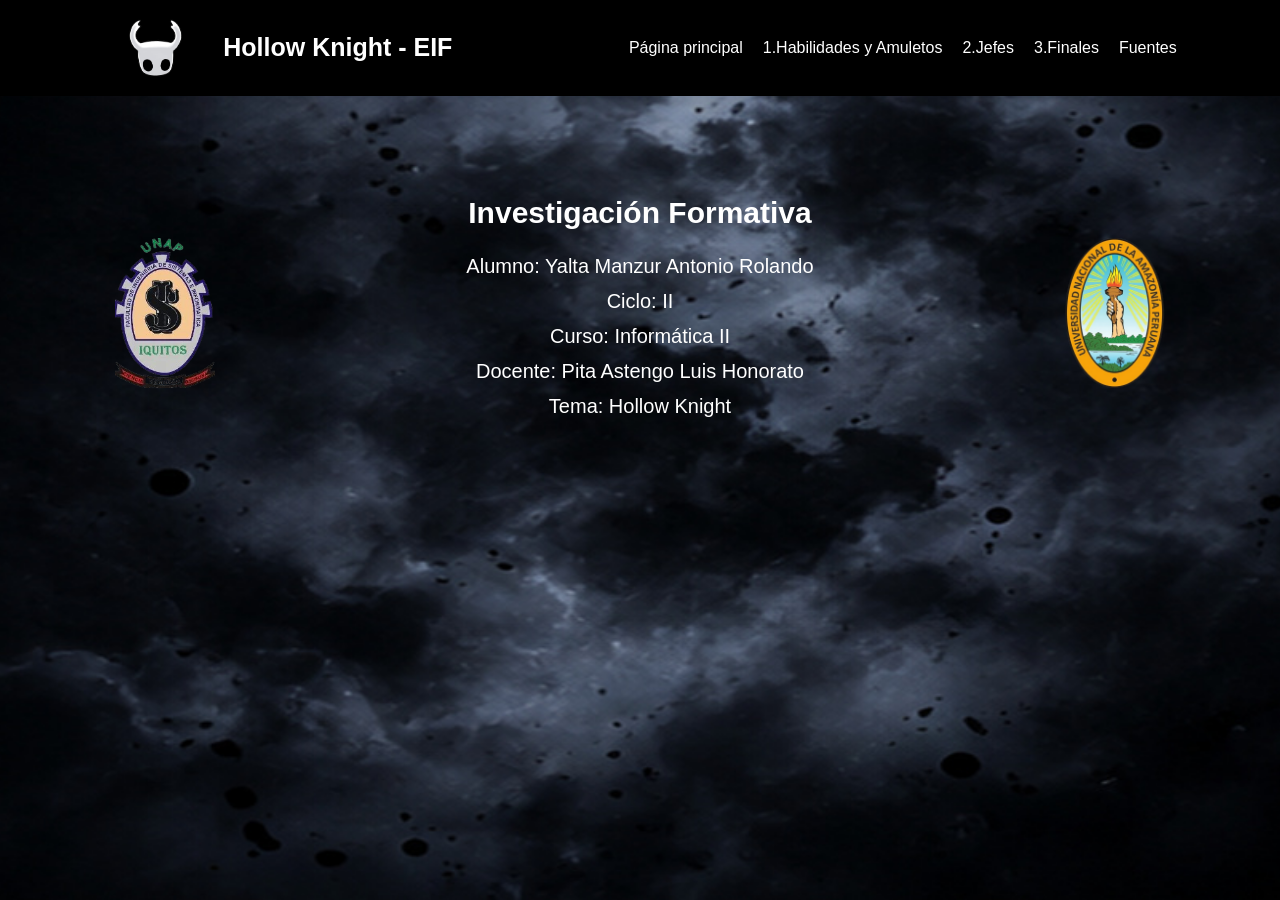
<file: index.html>
<!DOCTYPE html>
<html lang="es">

<head>
    <meta charset="UTF-8">
    <meta name="viewport" content="width=device-width, initial-scale=1.0">

    <meta http-equiv="refresh" content="0; url=presentacion.html">

    <title>Hollow Knight - Proyecto EIF</title>
</head>

<body>

    <p>
        Si no eres redirigido automáticamente,
        <a href="presentacion.html">haz clic aquí para entrar a la página</a>.
    </p>

</body>
</html>
</file>
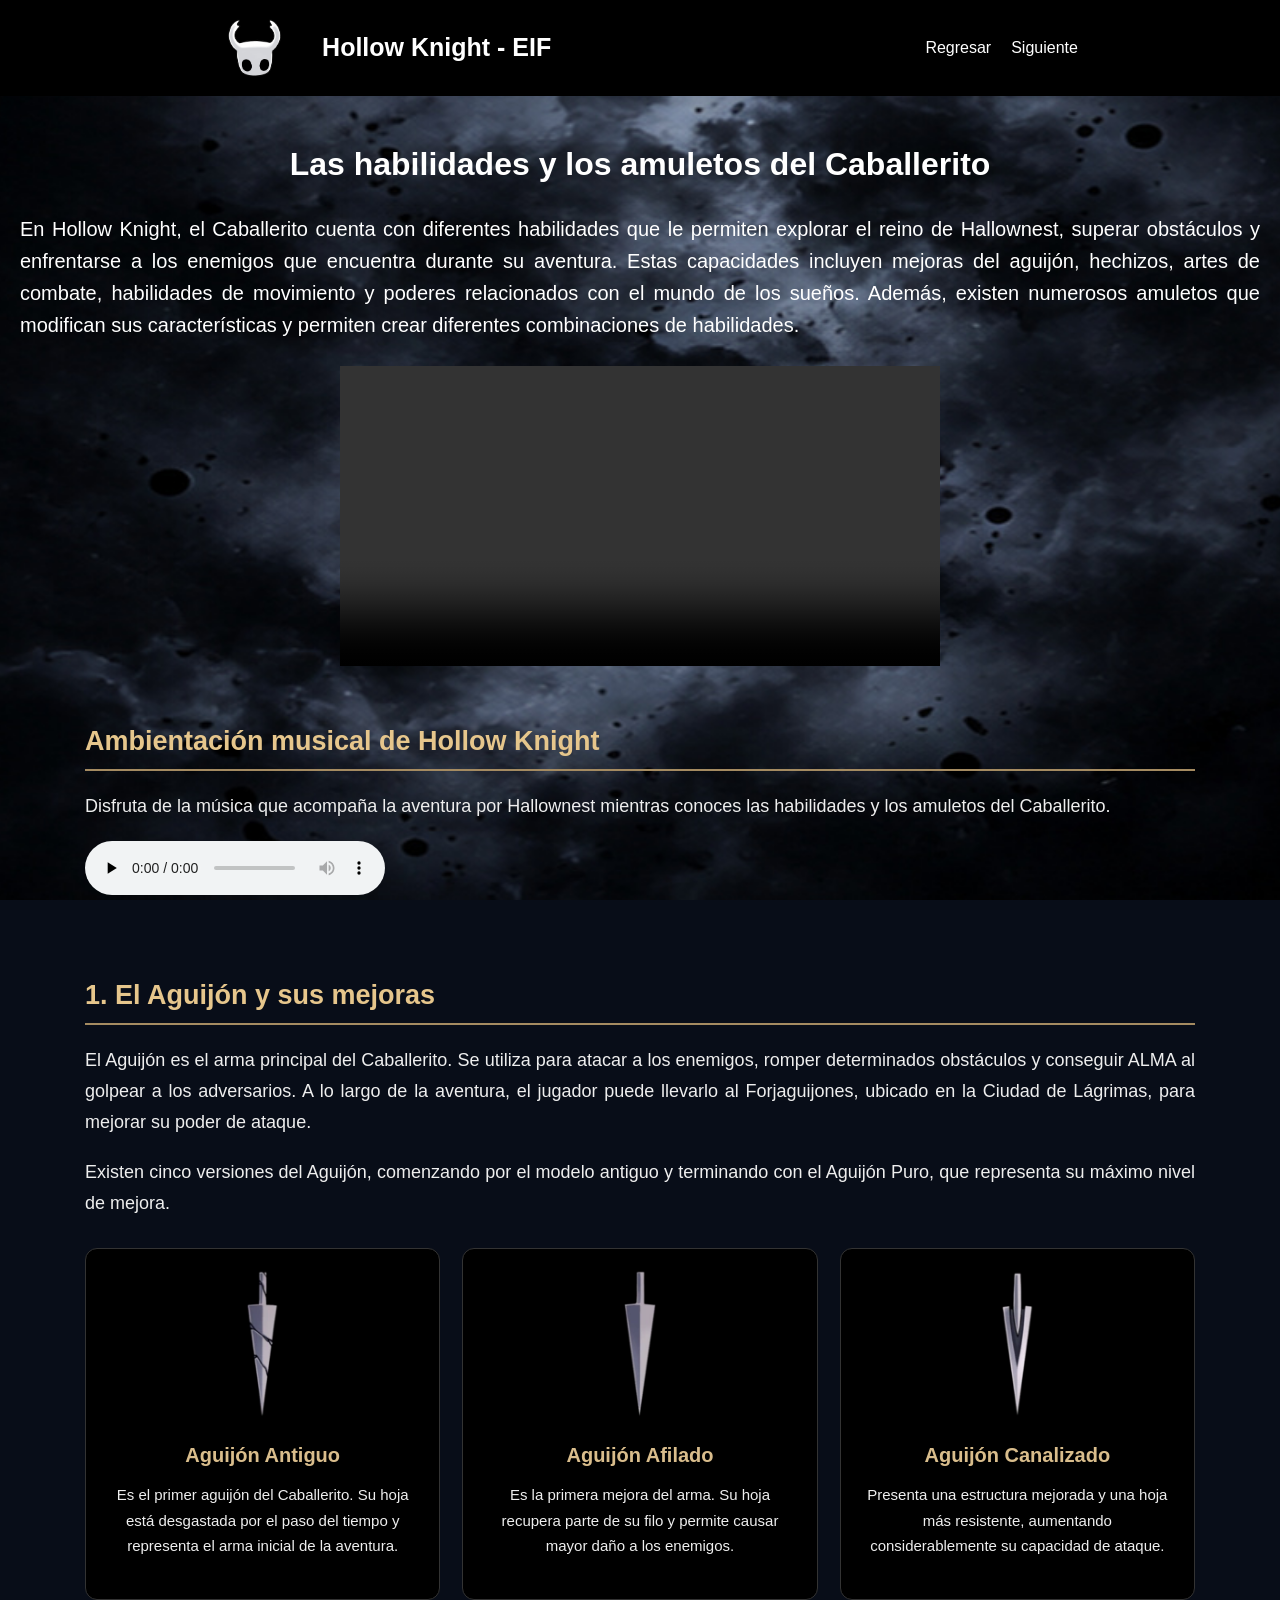
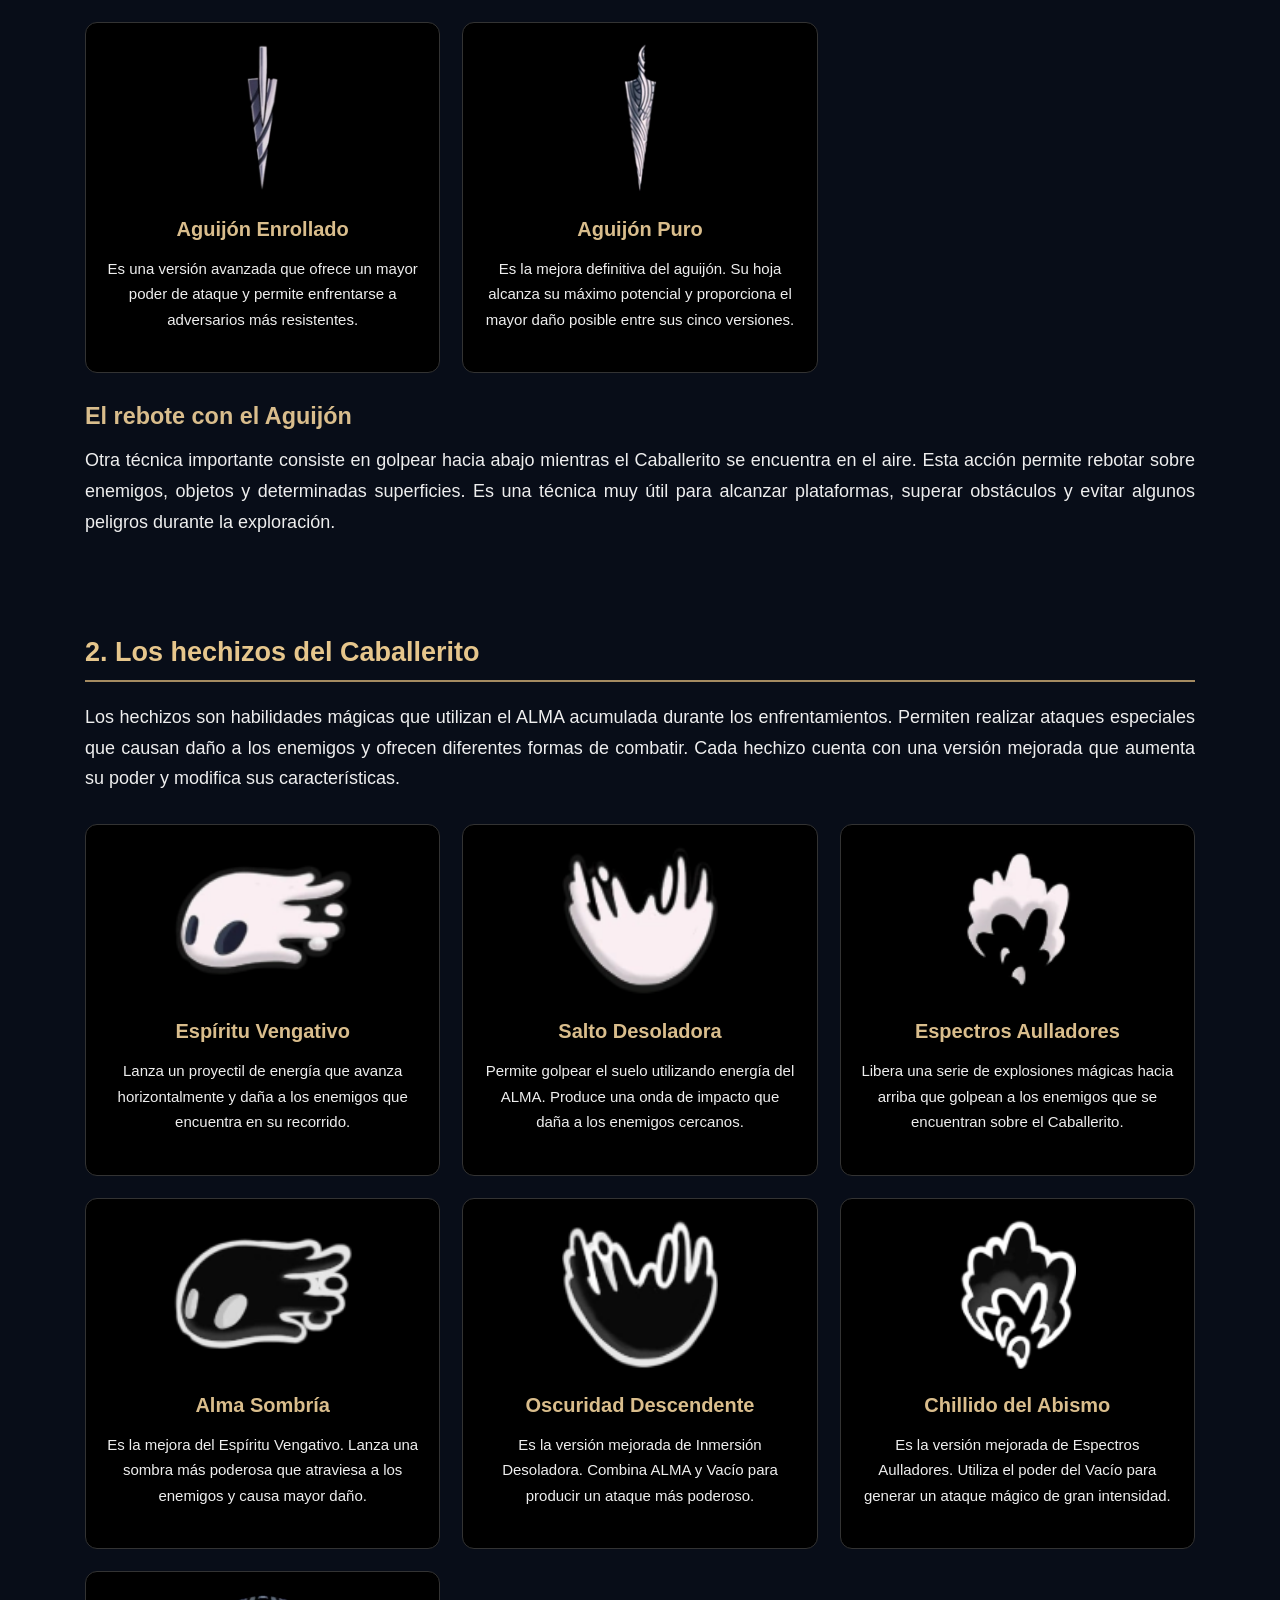
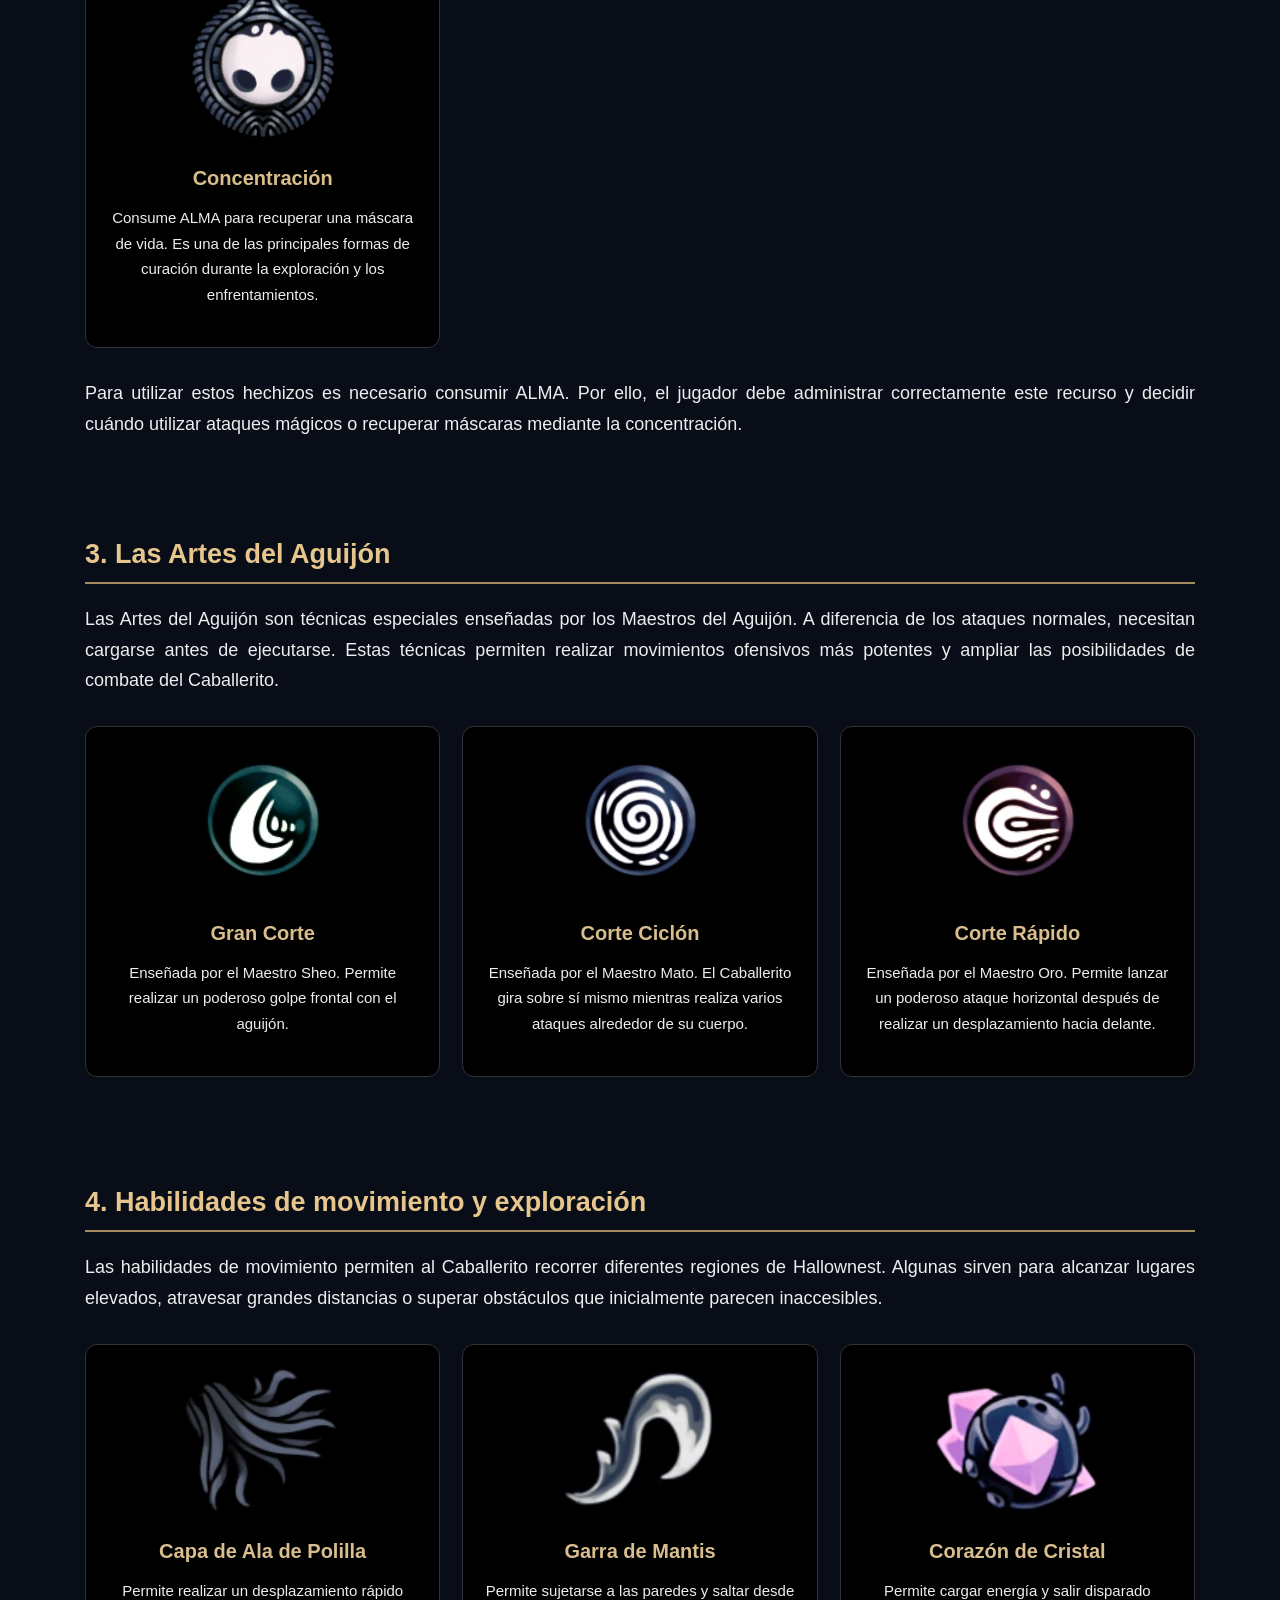
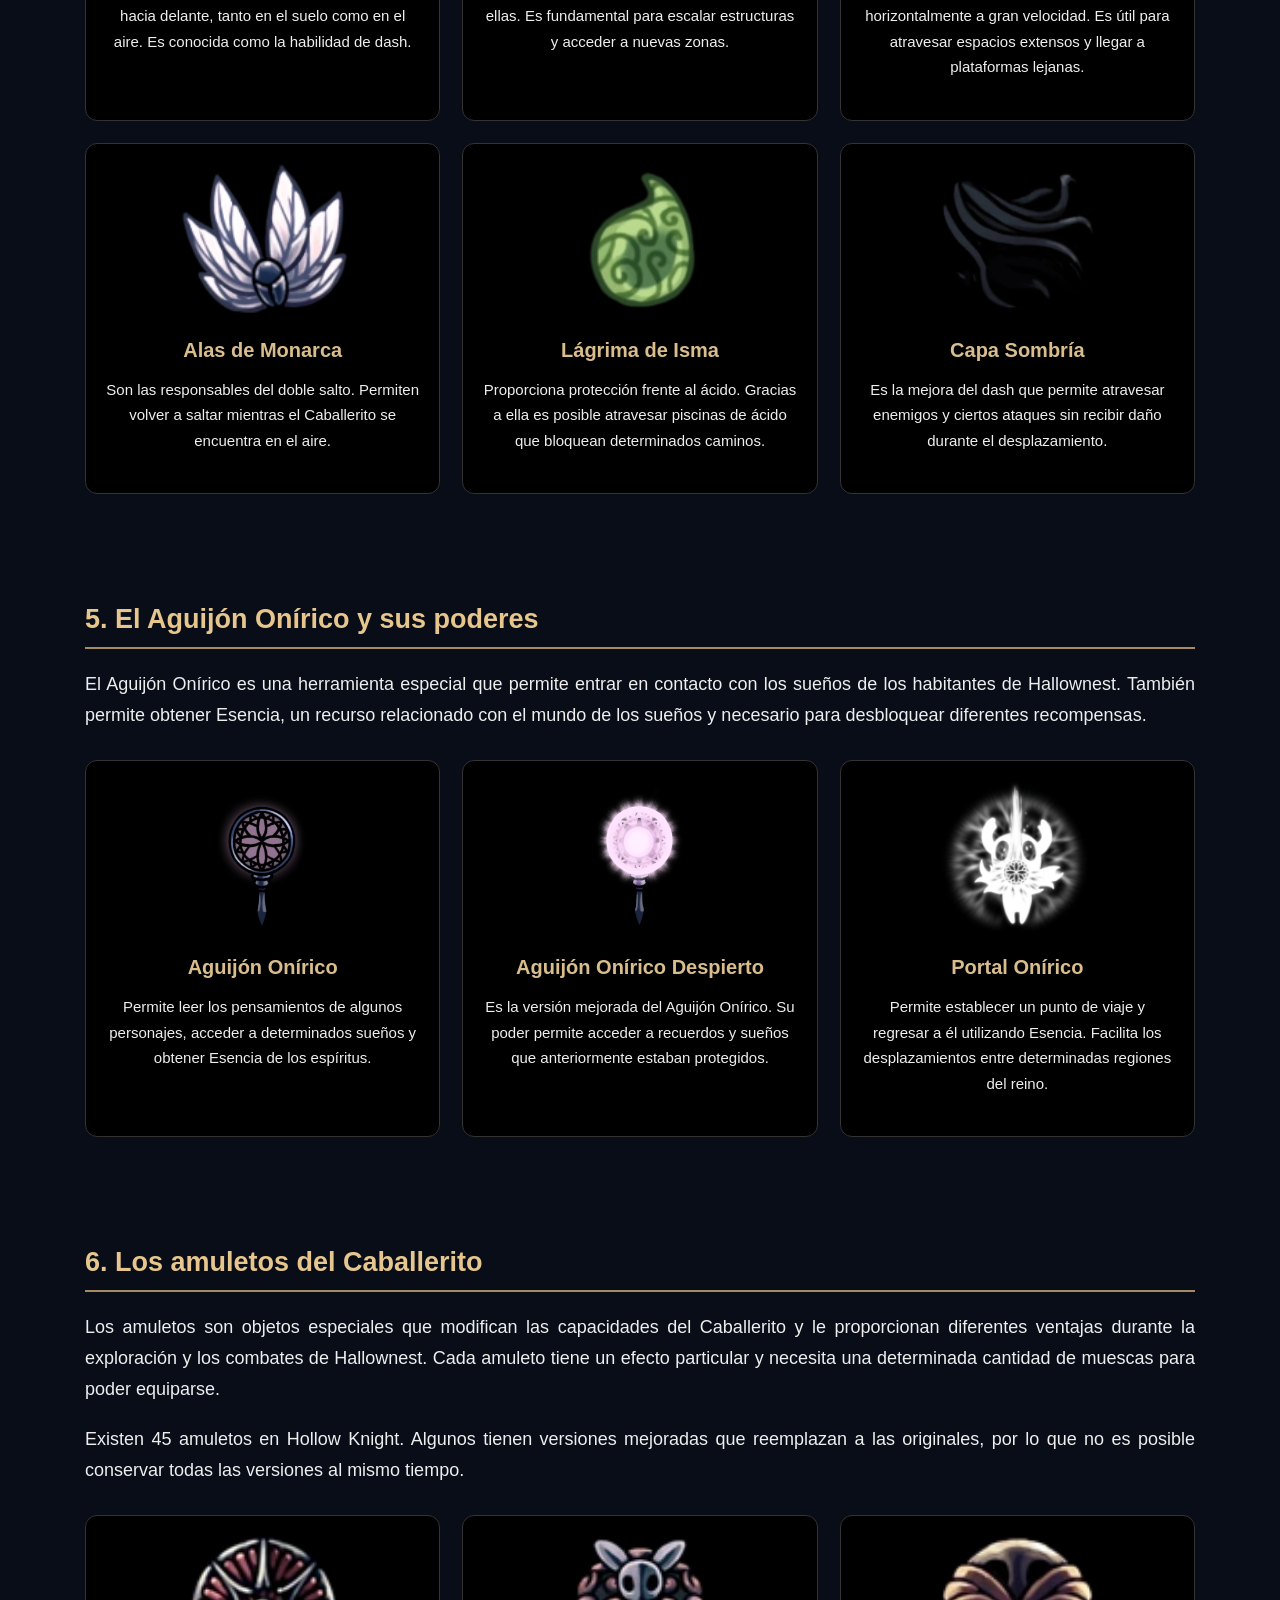
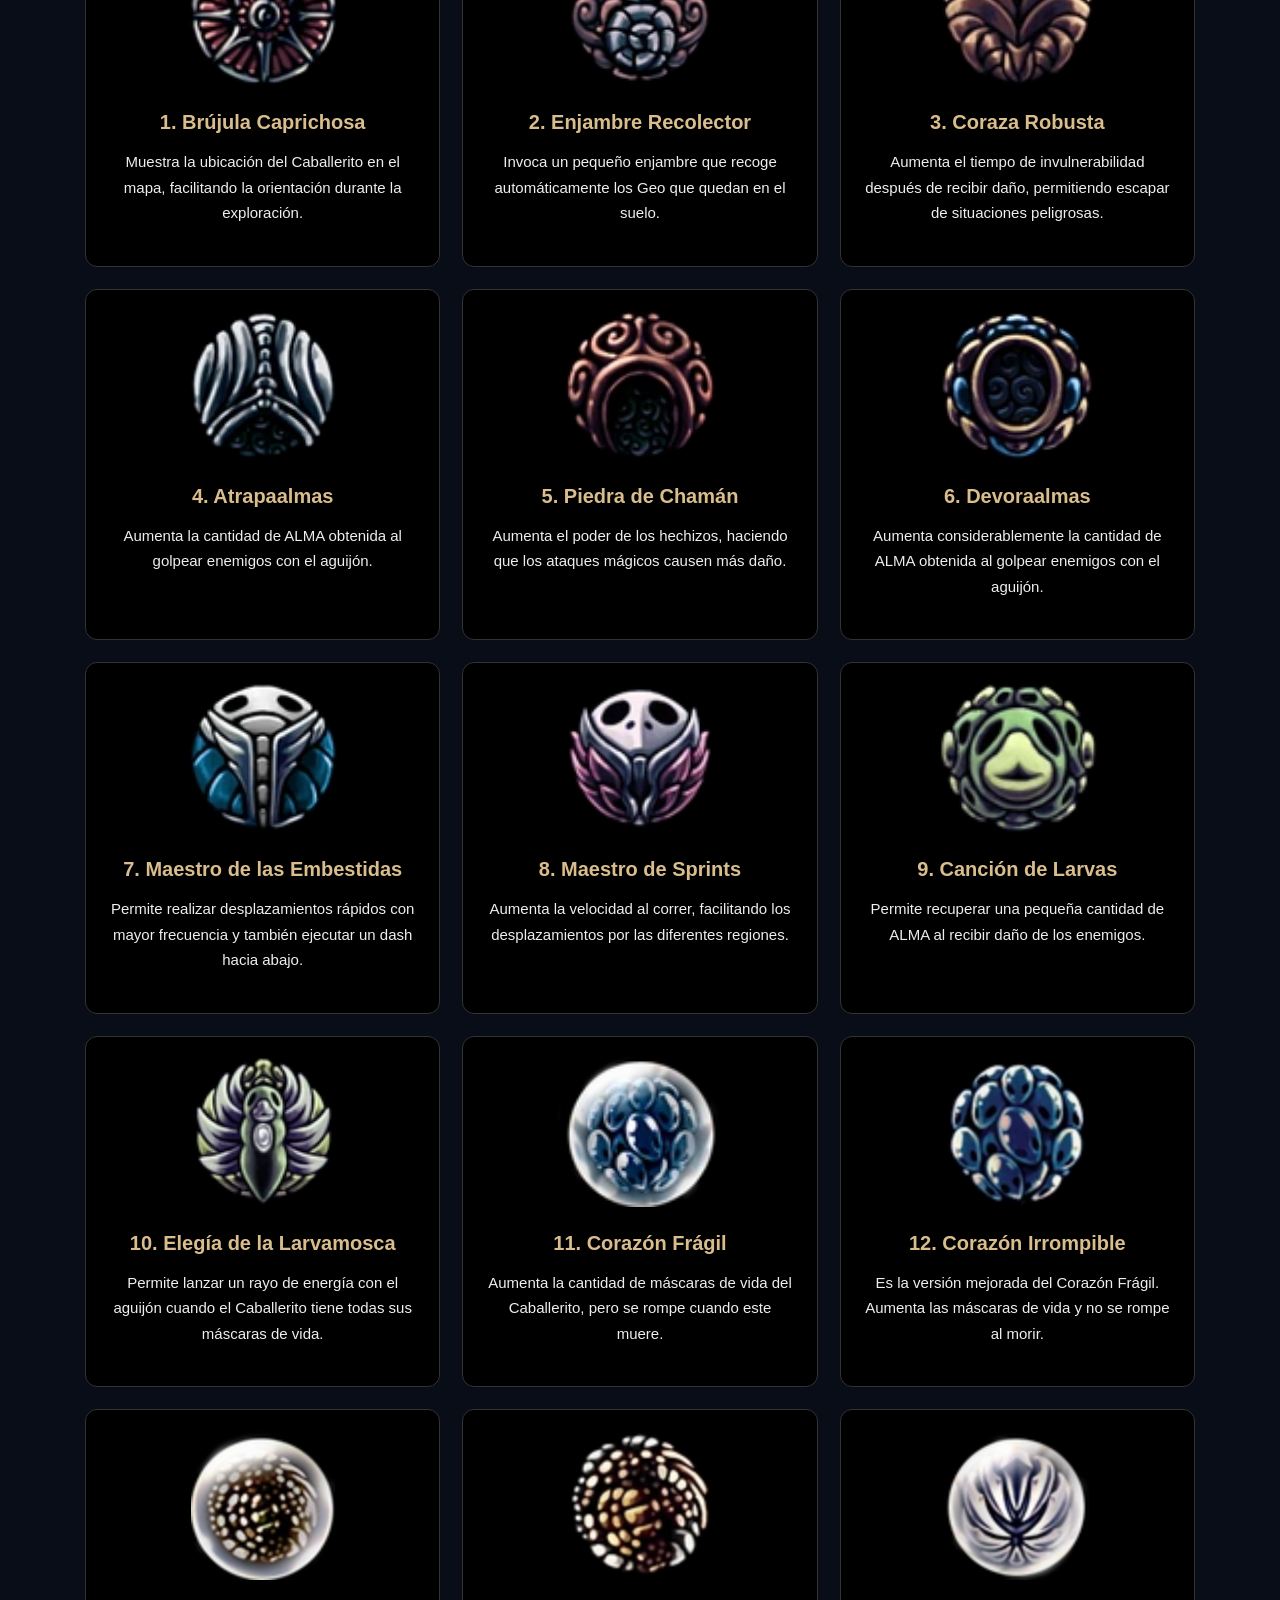
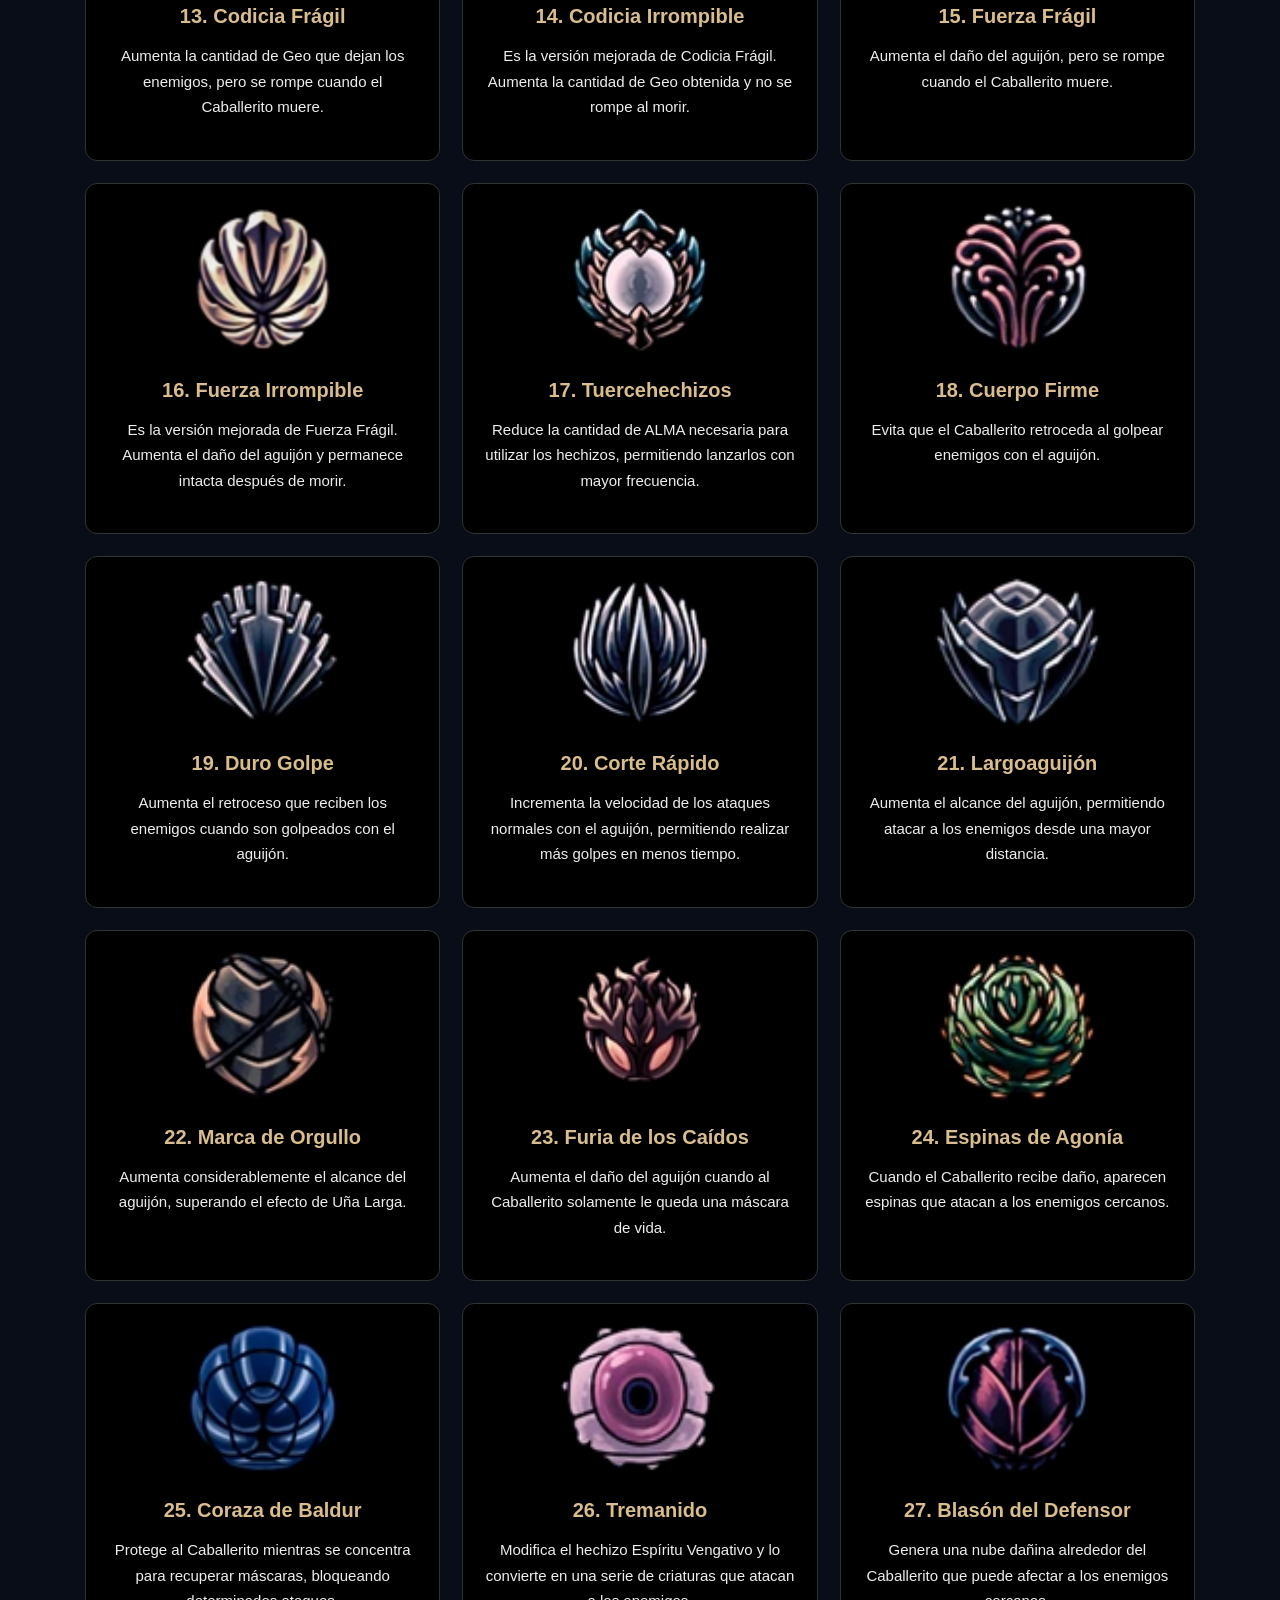
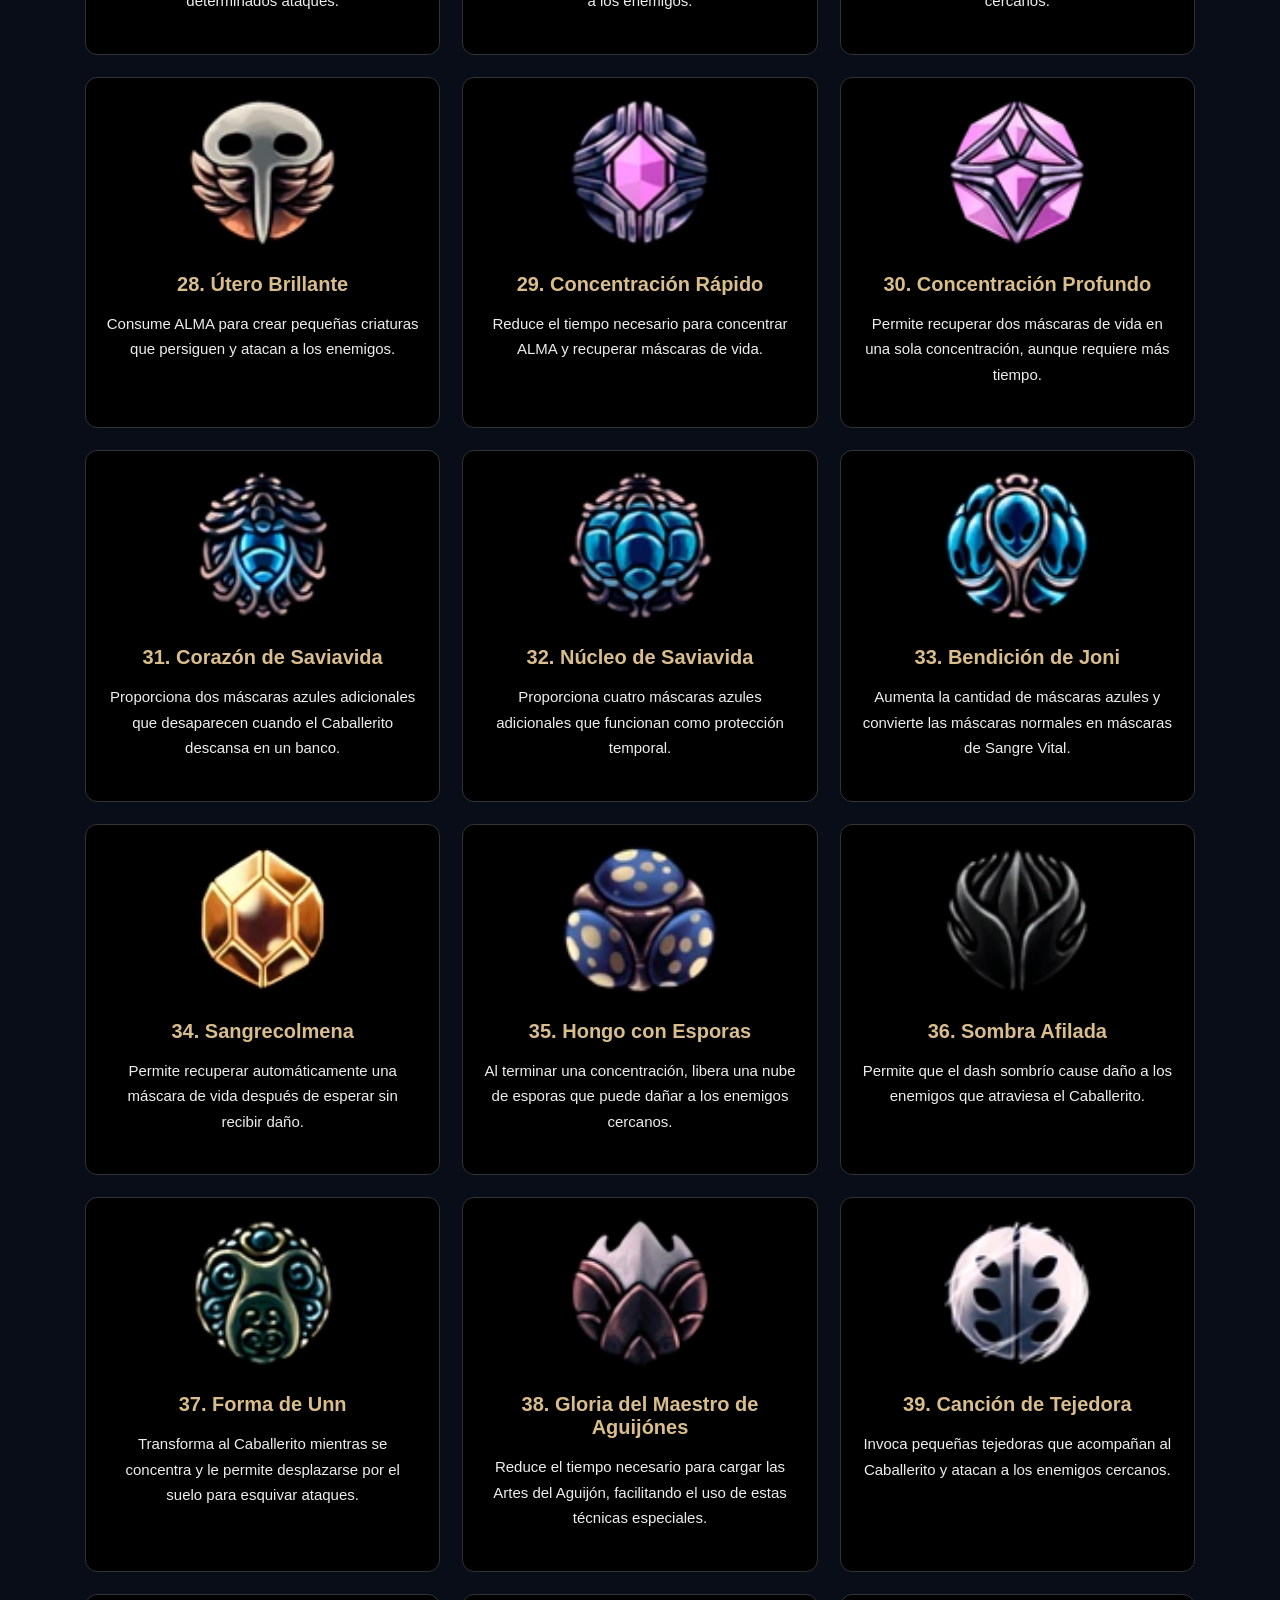
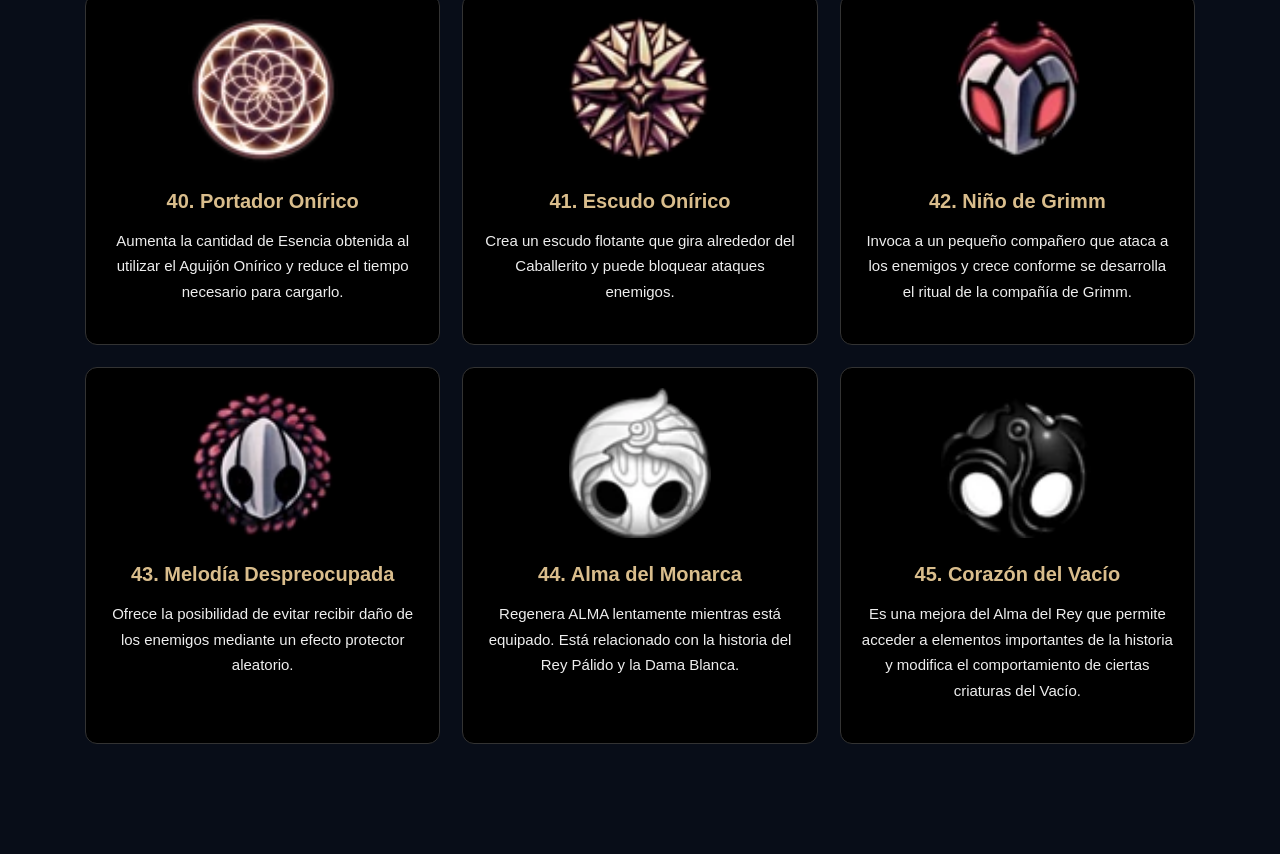
<file: contenido1.html>
<!DOCTYPE html>
<html lang="es">

<head>
    <meta charset="UTF-8">
    <meta name="viewport" content="width=device-width, initial-scale=1.0">

    <title>Habilidades y Amuletos - Hollow Knight</title>

    <link rel="stylesheet" href="style.css">
    <link rel="icon" href="imagenes/cabeza del caballerito.png">
</head>

<body class="pagina-contenido">

    <div class="navegacion">

        <header>

            <div class="portada">
                <img src="imagenes/logo-EIF.png" alt="Logo EIF">
                <h1>Hollow Knight - EIF</h1>
            </div>

            <nav>
                <a href="principal.html">Regresar</a>
                <a href="contenido2.html">Siguiente</a>
            </nav>

        </header>

    </div>

    <div class="parrafo">

        <main>

            <h1 class="titulo-contenido">
                Las habilidades y los amuletos del Caballerito
            </h1>

            <p class="introduccion">
                En Hollow Knight, el Caballerito cuenta con diferentes
                habilidades que le permiten explorar el reino de Hallownest,
                superar obstáculos y enfrentarse a los enemigos que encuentra
                durante su aventura. Estas capacidades incluyen mejoras
                del aguijón, hechizos, artes de combate, habilidades de
                movimiento y poderes relacionados con el mundo de los sueños.

                Además, existen numerosos amuletos que modifican sus
                características y permiten crear diferentes combinaciones
                de habilidades.
            </p>

            <video controls>
                <source src="videos/habilidades.mp4" type="video/mp4">
            </video>

            <section class="audio-hollow">

                <h2>Ambientación musical de Hollow Knight</h2>

                <p>
                    Disfruta de la música que acompaña la aventura por
                    Hallownest mientras conoces las habilidades y los
                    amuletos del Caballerito.
                </p>

                <audio controls preload="none">
                    <source src="audios/ambiente.mp3" type="audio/mpeg">
                    Tu navegador no admite la reproducción de audio.
                </audio>

            </section>


            <!-- AGUIJÓN -->

            <section>

                <h2>1. El Aguijón y sus mejoras</h2>

                <p>
                    El Aguijón es el arma principal del Caballerito.
                    Se utiliza para atacar a los enemigos, romper
                    determinados obstáculos y conseguir ALMA al golpear
                    a los adversarios.

                    A lo largo de la aventura, el jugador puede llevarlo
                    al Forjaguijones, ubicado en la Ciudad de Lágrimas,
                    para mejorar su poder de ataque.
                </p>

                <p>
                    Existen cinco versiones del Aguijón, comenzando
                    por el modelo antiguo y terminando con el Aguijón
                    Puro, que representa su máximo nivel de mejora.
                </p>

                <div class="tarjetas-habilidades">

                    <article class="tarjeta">
                        <img src="imagenes/aguijon-antiguo.webp"
                             alt="Aguijón Antiguo">
                        <h3>Aguijón Antiguo</h3>
                        <p>
                            Es el primer aguijón del Caballerito.
                            Su hoja está desgastada por el paso del tiempo
                            y representa el arma inicial de la aventura.
                        </p>
                    </article>

                    <article class="tarjeta">
                        <img src="imagenes/aguijon-afilado.webp"
                             alt="Aguijón Afilado">
                        <h3>Aguijón Afilado</h3>
                        <p>
                            Es la primera mejora del arma.
                            Su hoja recupera parte de su filo y permite
                            causar mayor daño a los enemigos.
                        </p>
                    </article>

                    <article class="tarjeta">
                        <img src="imagenes/aguijon-canalizado.webp"
                             alt="Aguijón Canalizado">
                        <h3>Aguijón Canalizado</h3>
                        <p>
                            Presenta una estructura mejorada y una hoja
                            más resistente, aumentando considerablemente
                            su capacidad de ataque.
                        </p>
                    </article>

                    <article class="tarjeta">
                        <img src="imagenes/aguijon-enrollado.webp"
                             alt="Aguijón Enrollado">
                        <h3>Aguijón Enrollado</h3>
                        <p>
                            Es una versión avanzada que ofrece
                            un mayor poder de ataque y permite
                            enfrentarse a adversarios más resistentes.
                        </p>
                    </article>

                    <article class="tarjeta">
                        <img src="imagenes/aguijon-puro.webp"
                             alt="Aguijón Puro">
                        <h3>Aguijón Puro</h3>
                        <p>
                            Es la mejora definitiva del aguijón.
                            Su hoja alcanza su máximo potencial
                            y proporciona el mayor daño posible
                            entre sus cinco versiones.
                        </p>
                    </article>

                </div>

                <h3>El rebote con el Aguijón</h3>

                <p>
                    Otra técnica importante consiste en golpear hacia
                    abajo mientras el Caballerito se encuentra en el aire.
                    Esta acción permite rebotar sobre enemigos,
                    objetos y determinadas superficies.

                    Es una técnica muy útil para alcanzar plataformas,
                    superar obstáculos y evitar algunos peligros
                    durante la exploración.
                </p>

            </section>


            <!-- HECHIZOS -->

            <section>

                <h2>2. Los hechizos del Caballerito</h2>

                <p>
                    Los hechizos son habilidades mágicas que utilizan
                    el ALMA acumulada durante los enfrentamientos.
                    Permiten realizar ataques especiales que causan
                    daño a los enemigos y ofrecen diferentes formas
                    de combatir.

                    Cada hechizo cuenta con una versión mejorada
                    que aumenta su poder y modifica sus características.
                </p>

                <div class="tarjetas-habilidades">

                    <article class="tarjeta">
                        <img src="imagenes/espiritu-vengativo.webp"
                             alt="Espíritu Vengativo">
                        <h3>Espíritu Vengativo</h3>
                        <p>
                            Lanza un proyectil de energía que avanza
                            horizontalmente y daña a los enemigos
                            que encuentra en su recorrido.
                        </p>
                    </article>

                    <article class="tarjeta">
                        <img src="imagenes/inmersion-desoladora.webp"
                             alt="Inmersión Desoladora">
                        <h3>Salto Desoladora</h3>
                        <p>
                            Permite golpear el suelo utilizando energía
                            del ALMA. Produce una onda de impacto
                            que daña a los enemigos cercanos.
                        </p>
                    </article>

                    <article class="tarjeta">
                        <img src="imagenes/espectros-aulladores.webp"
                             alt="Espectros Aulladores">
                        <h3>Espectros Aulladores</h3>
                        <p>
                            Libera una serie de explosiones mágicas
                            hacia arriba que golpean a los enemigos
                            que se encuentran sobre el Caballerito.
                        </p>
                    </article>

                    <article class="tarjeta">
                        <img src="imagenes/alma-sombria.webp"
                             alt="Alma Sombría">
                        <h3>Alma Sombría</h3>
                        <p>
                            Es la mejora del Espíritu Vengativo.
                            Lanza una sombra más poderosa que atraviesa
                            a los enemigos y causa mayor daño.
                        </p>
                    </article>

                    <article class="tarjeta">
                        <img src="imagenes/oscuridad-descendente.webp"
                             alt="Oscuridad Descendente">
                        <h3>Oscuridad Descendente</h3>
                        <p>
                            Es la versión mejorada de Inmersión
                            Desoladora. Combina ALMA y Vacío
                            para producir un ataque más poderoso.
                        </p>
                    </article>

                    <article class="tarjeta">
                        <img src="imagenes/grito-del-abismo.webp"
                             alt="Grito del Abismo">
                        <h3>Chillido del Abismo</h3>
                        <p>
                            Es la versión mejorada de Espectros
                            Aulladores. Utiliza el poder del Vacío
                            para generar un ataque mágico de gran
                            intensidad.
                        </p>
                    </article>

                    <article class="tarjeta">
                        <img src="imagenes/concentracion.webp"
                             alt="Concentración del Caballerito">

                        <h3>Concentración</h3>

                        <p>
                            Consume ALMA para recuperar una máscara
                            de vida. Es una de las principales formas
                            de curación durante la exploración y los
                            enfrentamientos.
                        </p>
                    </article>

                </div>

                <p>
                    Para utilizar estos hechizos es necesario consumir
                    ALMA. Por ello, el jugador debe administrar
                    correctamente este recurso y decidir cuándo
                    utilizar ataques mágicos o recuperar máscaras
                    mediante la concentración.
                </p>

            </section>


            <!-- ARTES DEL AGUIJÓN -->

            <section>

                <h2>3. Las Artes del Aguijón</h2>

                <p>
                    Las Artes del Aguijón son técnicas especiales
                    enseñadas por los Maestros del Aguijón.
                    A diferencia de los ataques normales, necesitan
                    cargarse antes de ejecutarse.

                    Estas técnicas permiten realizar movimientos
                    ofensivos más potentes y ampliar las posibilidades
                    de combate del Caballerito.
                </p>

                <div class="tarjetas-habilidades">

                    <article class="tarjeta">
                        <img src="imagenes/gran-corte.webp"
                             alt="Gran Corte">
                        <h3>Gran Corte</h3>
                        <p>
                            Enseñada por el Maestro Sheo.
                            Permite realizar un poderoso golpe
                            frontal con el aguijón.
                        </p>
                    </article>

                    <article class="tarjeta">
                        <img src="imagenes/corte-ciclon.webp"
                             alt="Corte Ciclón">
                        <h3>Corte Ciclón</h3>
                        <p>
                            Enseñada por el Maestro Mato.
                            El Caballerito gira sobre sí mismo
                            mientras realiza varios ataques
                            alrededor de su cuerpo.
                        </p>
                    </article>

                    <article class="tarjeta">
                        <img src="imagenes/corte-dash.webp"
                             alt="Corte Rápido">
                        <h3>Corte Rápido</h3>
                        <p>
                            Enseñada por el Maestro Oro.
                            Permite lanzar un poderoso ataque
                            horizontal después de realizar
                            un desplazamiento hacia delante.
                        </p>
                    </article>

                </div>

            </section>


            <!-- HABILIDADES DE MOVIMIENTO -->

            <section>

                <h2>4. Habilidades de movimiento y exploración</h2>

                <p>
                    Las habilidades de movimiento permiten al Caballerito
                    recorrer diferentes regiones de Hallownest.
                    Algunas sirven para alcanzar lugares elevados,
                    atravesar grandes distancias o superar obstáculos
                    que inicialmente parecen inaccesibles.
                </p>

                <div class="tarjetas-habilidades">

                    <article class="tarjeta">
                        <img src="imagenes/capa-alas-polilla.webp"
                             alt="Capa de Ala de Polilla">
                        <h3>Capa de Ala de Polilla</h3>
                        <p>
                            Permite realizar un desplazamiento rápido
                            hacia delante, tanto en el suelo como
                            en el aire. Es conocida como la habilidad
                            de dash.
                        </p>
                    </article>

                    <article class="tarjeta">
                        <img src="imagenes/garra-mantis.webp"
                             alt="Garra de Mantis">
                        <h3>Garra de Mantis</h3>
                        <p>
                            Permite sujetarse a las paredes y saltar
                            desde ellas. Es fundamental para escalar
                            estructuras y acceder a nuevas zonas.
                        </p>
                    </article>

                    <article class="tarjeta">
                        <img src="imagenes/corazon-cristal.webp"
                             alt="Corazón de Cristal">
                        <h3>Corazón de Cristal</h3>
                        <p>
                            Permite cargar energía y salir disparado
                            horizontalmente a gran velocidad.
                            Es útil para atravesar espacios extensos
                            y llegar a plataformas lejanas.
                        </p>
                    </article>

                    <article class="tarjeta">
                        <img src="imagenes/alas-monarca.webp"
                             alt="Alas de Monarca">
                        <h3>Alas de Monarca</h3>
                        <p>
                            Son las responsables del doble salto.
                            Permiten volver a saltar mientras
                            el Caballerito se encuentra en el aire.
                        </p>
                    </article>

                    <article class="tarjeta">
                        <img src="imagenes/lagrima-isma.webp"
                             alt="Lágrima de Isma">
                        <h3>Lágrima de Isma</h3>
                        <p>
                            Proporciona protección frente al ácido.
                            Gracias a ella es posible atravesar
                            piscinas de ácido que bloquean
                            determinados caminos.
                        </p>
                    </article>

                    <article class="tarjeta">
                        <img src="imagenes/capa-sombria.webp"
                             alt="Capa Sombría">
                        <h3>Capa Sombría</h3>
                        <p>
                            Es la mejora del dash que permite
                            atravesar enemigos y ciertos ataques
                            sin recibir daño durante el desplazamiento.
                        </p>
                    </article>

                </div>

            </section>


            <!-- AGUIJÓN ONÍRICO -->

            <section>

                <h2>5. El Aguijón Onírico y sus poderes</h2>

                <p>
                    El Aguijón Onírico es una herramienta especial
                    que permite entrar en contacto con los sueños
                    de los habitantes de Hallownest.

                    También permite obtener Esencia, un recurso
                    relacionado con el mundo de los sueños y
                    necesario para desbloquear diferentes recompensas.
                </p>

                <div class="tarjetas-habilidades">

                    <article class="tarjeta">
                        <img src="imagenes/aguijon-onirico.webp"
                             alt="Aguijón Onírico">
                        <h3>Aguijón Onírico</h3>
                        <p>
                            Permite leer los pensamientos de algunos
                            personajes, acceder a determinados sueños
                            y obtener Esencia de los espíritus.
                        </p>
                    </article>

                    <article class="tarjeta">
                        <img src="imagenes/aguijon-onirico-despierto.webp"
                             alt="Aguijón Onírico Despierto">
                        <h3>Aguijón Onírico Despierto</h3>
                        <p>
                            Es la versión mejorada del Aguijón Onírico.
                            Su poder permite acceder a recuerdos
                            y sueños que anteriormente estaban protegidos.
                        </p>
                    </article>

                    <article class="tarjeta">
                        <img src="imagenes/portal-onirico.webp"
                             alt="Portal Onírico">
                        <h3>Portal Onírico</h3>
                        <p>
                            Permite establecer un punto de viaje
                            y regresar a él utilizando Esencia.
                            Facilita los desplazamientos entre
                            determinadas regiones del reino.
                        </p>
                    </article>

                </div>

            </section>


            <!-- AMULETOS -->

            <section>

                <h2>6. Los amuletos del Caballerito</h2>

                <p>
                    Los amuletos son objetos especiales que modifican las
                    capacidades del Caballerito y le proporcionan diferentes
                    ventajas durante la exploración y los combates de Hallownest.
                    Cada amuleto tiene un efecto particular y necesita una
                    determinada cantidad de muescas para poder equiparse.
                </p>

                <p>
                    Existen 45 amuletos en Hollow Knight. Algunos tienen
                    versiones mejoradas que reemplazan a las originales,
                    por lo que no es posible conservar todas las versiones
                    al mismo tiempo.
                </p>

                <div class="tarjetas-habilidades">

                    <article class="tarjeta">
                        <img src="imagenes/amuletos/brujula-caprichosa.webp" alt="Brújula Caprichosa">
                        <h3>1. Brújula Caprichosa</h3>
                        <p>Muestra la ubicación del Caballerito en el mapa, facilitando la orientación durante la exploración.</p>
                    </article>

                    <article class="tarjeta">
                        <img src="imagenes/amuletos/enjambre-recolector.webp" alt="Enjambre Recolector">
                        <h3>2. Enjambre Recolector</h3>
                        <p>Invoca un pequeño enjambre que recoge automáticamente los Geo que quedan en el suelo.</p>
                    </article>

                    <article class="tarjeta">
                        <img src="imagenes/amuletos/caparazon-robusto.webp" alt="Coraza Robusta">
                        <h3>3. Coraza Robusta</h3>
                        <p>Aumenta el tiempo de invulnerabilidad después de recibir daño, permitiendo escapar de situaciones peligrosas.</p>
                    </article>

                    <article class="tarjeta">
                        <img src="imagenes/amuletos/atrapaalmas.webp" alt="Atrapaalmas">
                        <h3>4. Atrapaalmas</h3>
                        <p>Aumenta la cantidad de ALMA obtenida al golpear enemigos con el aguijón.</p>
                    </article>

                    <article class="tarjeta">
                        <img src="imagenes/amuletos/piedra-chaman.webp" alt="Piedra de Chamán">
                        <h3>5. Piedra de Chamán</h3>
                        <p>Aumenta el poder de los hechizos, haciendo que los ataques mágicos causen más daño.</p>
                    </article>

                    <article class="tarjeta">
                        <img src="imagenes/amuletos/devor-almas.webp" alt="Devoraalmas">
                        <h3>6. Devoraalmas</h3>
                        <p>Aumenta considerablemente la cantidad de ALMA obtenida al golpear enemigos con el aguijón.</p>
                    </article>

                    <article class="tarjeta">
                        <img src="imagenes/amuletos/maestro-del-dash.webp" alt="Maestro de las embestidas">
                        <h3>7. Maestro de las Embestidas</h3>
                        <p>Permite realizar desplazamientos rápidos con mayor frecuencia y también ejecutar un dash hacia abajo.</p>
                    </article>

                    <article class="tarjeta">
                        <img src="imagenes/amuletos/maestro-de-la-velocidad.webp" alt="Maestro de Sprints">
                        <h3>8. Maestro de Sprints</h3>
                        <p>Aumenta la velocidad al correr, facilitando los desplazamientos por las diferentes regiones.</p>
                    </article>

                    <article class="tarjeta">
                        <img src="imagenes/amuletos/cancion-de-larvas.webp" alt="Canción de Larvas">
                        <h3>9. Canción de Larvas</h3>
                        <p>Permite recuperar una pequeña cantidad de ALMA al recibir daño de los enemigos.</p>
                    </article>

                    <article class="tarjeta">
                        <img src="imagenes/amuletos/elegia-de-la-larvamosca.webp" alt="Elegía de la Larvamosca">
                        <h3>10. Elegía de la Larvamosca</h3>
                        <p>Permite lanzar un rayo de energía con el aguijón cuando el Caballerito tiene todas sus máscaras de vida.</p>
                    </article>

                    <article class="tarjeta">
                        <img src="imagenes/amuletos/corazon-fragil.webp" alt="Corazón Frágil">
                        <h3>11. Corazón Frágil</h3>
                        <p>Aumenta la cantidad de máscaras de vida del Caballerito, pero se rompe cuando este muere.</p>
                    </article>

                    <article class="tarjeta">
                        <img src="imagenes/amuletos/corazon-irrompible.webp" alt="Corazón Irrompible">
                        <h3>12. Corazón Irrompible</h3>
                        <p>Es la versión mejorada del Corazón Frágil. Aumenta las máscaras de vida y no se rompe al morir.</p>
                    </article>

                    <article class="tarjeta">
                        <img src="imagenes/amuletos/codicia-fragil.webp" alt="Codicia Frágil">
                        <h3>13. Codicia Frágil</h3>
                        <p>Aumenta la cantidad de Geo que dejan los enemigos, pero se rompe cuando el Caballerito muere.</p>
                    </article>

                    <article class="tarjeta">
                        <img src="imagenes/amuletos/codicia-irrompible.webp" alt="Codicia Irrompible">
                        <h3>14. Codicia Irrompible</h3>
                        <p>Es la versión mejorada de Codicia Frágil. Aumenta la cantidad de Geo obtenida y no se rompe al morir.</p>
                    </article>

                    <article class="tarjeta">
                        <img src="imagenes/amuletos/fuerza-fragil.webp" alt="Fuerza Frágil">
                        <h3>15. Fuerza Frágil</h3>
                        <p>Aumenta el daño del aguijón, pero se rompe cuando el Caballerito muere.</p>
                    </article>

                    <article class="tarjeta">
                        <img src="imagenes/amuletos/fuerza-irrompible.webp" alt="Fuerza Irrompible">
                        <h3>16. Fuerza Irrompible</h3>
                        <p>Es la versión mejorada de Fuerza Frágil. Aumenta el daño del aguijón y permanece intacta después de morir.</p>
                    </article>

                    <article class="tarjeta">
                        <img src="imagenes/amuletos/torcedor-hechizos.webp" alt="Tuercehechizos">
                        <h3>17. Tuercehechizos</h3>
                        <p>Reduce la cantidad de ALMA necesaria para utilizar los hechizos, permitiendo lanzarlos con mayor frecuencia.</p>
                    </article>

                    <article class="tarjeta">
                        <img src="imagenes/amuletos/cuerpo-firme.webp" alt="Cuerpo Firme">
                        <h3>18. Cuerpo Firme</h3>
                        <p>Evita que el Caballerito retroceda al golpear enemigos con el aguijón.</p>
                    </article>

                    <article class="tarjeta">
                        <img src="imagenes/amuletos/golpe-pesado.webp" alt="Duro Golpe">
                        <h3>19. Duro Golpe</h3>
                        <p>Aumenta el retroceso que reciben los enemigos cuando son golpeados con el aguijón.</p>
                    </article>

                    <article class="tarjeta">
                        <img src="imagenes/amuletos/corte-rapido.webp" alt="Corte Rápido">
                        <h3>20. Corte Rápido</h3>
                        <p>Incrementa la velocidad de los ataques normales con el aguijón, permitiendo realizar más golpes en menos tiempo.</p>
                    </article>

                    <article class="tarjeta">
                        <img src="imagenes/amuletos/una-larga.webp" alt="Largoaguijón">
                        <h3>21. Largoaguijón</h3>
                        <p>Aumenta el alcance del aguijón, permitiendo atacar a los enemigos desde una mayor distancia.</p>
                    </article>

                    <article class="tarjeta">
                        <img src="imagenes/amuletos/marca-orgullo.webp" alt="Marca de Orgullo">
                        <h3>22. Marca de Orgullo</h3>
                        <p>Aumenta considerablemente el alcance del aguijón, superando el efecto de Uña Larga.</p>
                    </article>

                    <article class="tarjeta">
                        <img src="imagenes/amuletos/furia-caidos.webp" alt="Furia de los Caídos">
                        <h3>23. Furia de los Caídos</h3>
                        <p>Aumenta el daño del aguijón cuando al Caballerito solamente le queda una máscara de vida.</p>
                    </article>

                    <article class="tarjeta">
                        <img src="imagenes/amuletos/espinas-agonia.webp" alt="Espinas de Agonía">
                        <h3>24. Espinas de Agonía</h3>
                        <p>Cuando el Caballerito recibe daño, aparecen espinas que atacan a los enemigos cercanos.</p>
                    </article>

                    <article class="tarjeta">
                        <img src="imagenes/amuletos/caparazon-baldur.webp" alt="Coraza de Baldur">
                        <h3>25. Coraza de Baldur</h3>
                        <p>Protege al Caballerito mientras se concentra para recuperar máscaras, bloqueando determinados ataques.</p>
                    </article>

                    <article class="tarjeta">
                        <img src="imagenes/amuletos/nido-flukes.webp" alt="Tremanido">
                        <h3>26. Tremanido</h3>
                        <p>Modifica el hechizo Espíritu Vengativo y lo convierte en una serie de criaturas que atacan a los enemigos.</p>
                    </article>

                    <article class="tarjeta">
                        <img src="imagenes/amuletos/escudo-defensor.webp" alt="Blasón del Defensor">
                        <h3>27. Blasón del Defensor</h3>
                        <p>Genera una nube dañina alrededor del Caballerito que puede afectar a los enemigos cercanos.</p>
                    </article>

                    <article class="tarjeta">
                        <img src="imagenes/amuletos/utero-resplandeciente.webp" alt="Útero Brillante">
                        <h3>28. Útero Brillante</h3>
                        <p>Consume ALMA para crear pequeñas criaturas que persiguen y atacan a los enemigos.</p>
                    </article>

                    <article class="tarjeta">
                        <img src="imagenes/amuletos/enfoque-rapido.webp" alt="Enfoque Rápido">
                        <h3>29. Concentración Rápido</h3>
                        <p>Reduce el tiempo necesario para concentrar ALMA y recuperar máscaras de vida.</p>
                    </article>

                    <article class="tarjeta">
                        <img src="imagenes/amuletos/enfoque-profundo.webp" alt="Enfoque Profundo">
                        <h3>30. Concentración Profundo</h3>
                        <p>Permite recuperar dos máscaras de vida en una sola concentración, aunque requiere más tiempo.</p>
                    </article>

                    <article class="tarjeta">
                        <img src="imagenes/amuletos/corazon-sangre-vital.webp" alt="Corazón de Saviavida">
                        <h3>31. Corazón de Saviavida</h3>
                        <p>Proporciona dos máscaras azules adicionales que desaparecen cuando el Caballerito descansa en un banco.</p>
                    </article>

                    <article class="tarjeta">
                        <img src="imagenes/amuletos/nucleo-sangre-vital.webp" alt="Núcleo de Saviavida">
                        <h3>32. Núcleo de Saviavida</h3>
                        <p>Proporciona cuatro máscaras azules adicionales que funcionan como protección temporal.</p>
                    </article>

                    <article class="tarjeta">
                        <img src="imagenes/amuletos/bendicion-joni.webp" alt="Bendición de Joni">
                        <h3>33. Bendición de Joni</h3>
                        <p>Aumenta la cantidad de máscaras azules y convierte las máscaras normales en máscaras de Sangre Vital.</p>
                    </article>

                    <article class="tarjeta">
                        <img src="imagenes/amuletos/sangre-colmena.webp" alt="Sangre Colmena">
                        <h3>34. Sangrecolmena</h3>
                        <p>Permite recuperar automáticamente una máscara de vida después de esperar sin recibir daño.</p>
                    </article>

                    <article class="tarjeta">
                        <img src="imagenes/amuletos/hongo-esporas.webp" alt="Hongo con Esporas">
                        <h3>35. Hongo con Esporas</h3>
                        <p>Al terminar una concentración, libera una nube de esporas que puede dañar a los enemigos cercanos.</p>
                    </article>

                    <article class="tarjeta">
                        <img src="imagenes/amuletos/sombra-afilada.webp" alt="Sombra Afilada">
                        <h3>36. Sombra Afilada</h3>
                        <p>Permite que el dash sombrío cause daño a los enemigos que atraviesa el Caballerito.</p>
                    </article>

                    <article class="tarjeta">
                        <img src="imagenes/amuletos/forma-unn.webp" alt="Forma de Unn">
                        <h3>37. Forma de Unn</h3>
                        <p>Transforma al Caballerito mientras se concentra y le permite desplazarse por el suelo para esquivar ataques.</p>
                    </article>

                    <article class="tarjeta">
                        <img src="imagenes/amuletos/gloria-maestro-aguijon.webp" alt="Gloria del Maestro de Aguijónes">
                        <h3>38. Gloria del Maestro de Aguijónes</h3>
                        <p>Reduce el tiempo necesario para cargar las Artes del Aguijón, facilitando el uso de estas técnicas especiales.</p>
                    </article>

                    <article class="tarjeta">
                        <img src="imagenes/amuletos/cancion-tejedoras.webp" alt="Canción de Tejedora">
                        <h3>39. Canción de Tejedora</h3>
                        <p>Invoca pequeñas tejedoras que acompañan al Caballerito y atacan a los enemigos cercanos.</p>
                    </article>

                    <article class="tarjeta">
                        <img src="imagenes/amuletos/portador-suenos.webp" alt="Portador Onírico">
                        <h3>40. Portador Onírico</h3>
                        <p>Aumenta la cantidad de Esencia obtenida al utilizar el Aguijón Onírico y reduce el tiempo necesario para cargarlo.</p>
                    </article>

                    <article class="tarjeta">
                        <img src="imagenes/amuletos/escudo-onirico.webp" alt="Escudo Onírico">
                        <h3>41. Escudo Onírico</h3>
                        <p>Crea un escudo flotante que gira alrededor del Caballerito y puede bloquear ataques enemigos.</p>
                    </article>

                    <article class="tarjeta">
                        <img src="imagenes/amuletos/nino-grimm.webp" alt="Niño de Grimm">
                        <h3>42. Niño de Grimm</h3>
                        <p>Invoca a un pequeño compañero que ataca a los enemigos y crece conforme se desarrolla el ritual de la compañía de Grimm.</p>
                    </article>

                    <article class="tarjeta">
                        <img src="imagenes/amuletos/melodia-despreocupada.webp" alt="Melodía Despreocupada">
                        <h3>43. Melodía Despreocupada</h3>
                        <p>Ofrece la posibilidad de evitar recibir daño de los enemigos mediante un efecto protector aleatorio.</p>
                    </article>

                    <article class="tarjeta">
                        <img src="imagenes/amuletos/alma-del-rey.webp" alt="Alma del Monarca">
                        <h3>44. Alma del Monarca</h3>
                        <p>Regenera ALMA lentamente mientras está equipado. Está relacionado con la historia del Rey Pálido y la Dama Blanca.</p>
                    </article>

                    <article class="tarjeta">
                        <img src="imagenes/amuletos/corazon-del-vacio.webp" alt="Corazón del Vacío">
                        <h3>45. Corazón del Vacío</h3>
                        <p>Es una mejora del Alma del Rey que permite acceder a elementos importantes de la historia y modifica el comportamiento de ciertas criaturas del Vacío.</p>
                    </article>

                </div>

            </section>

        </main>

    </div>

</body>

</html>
</file>
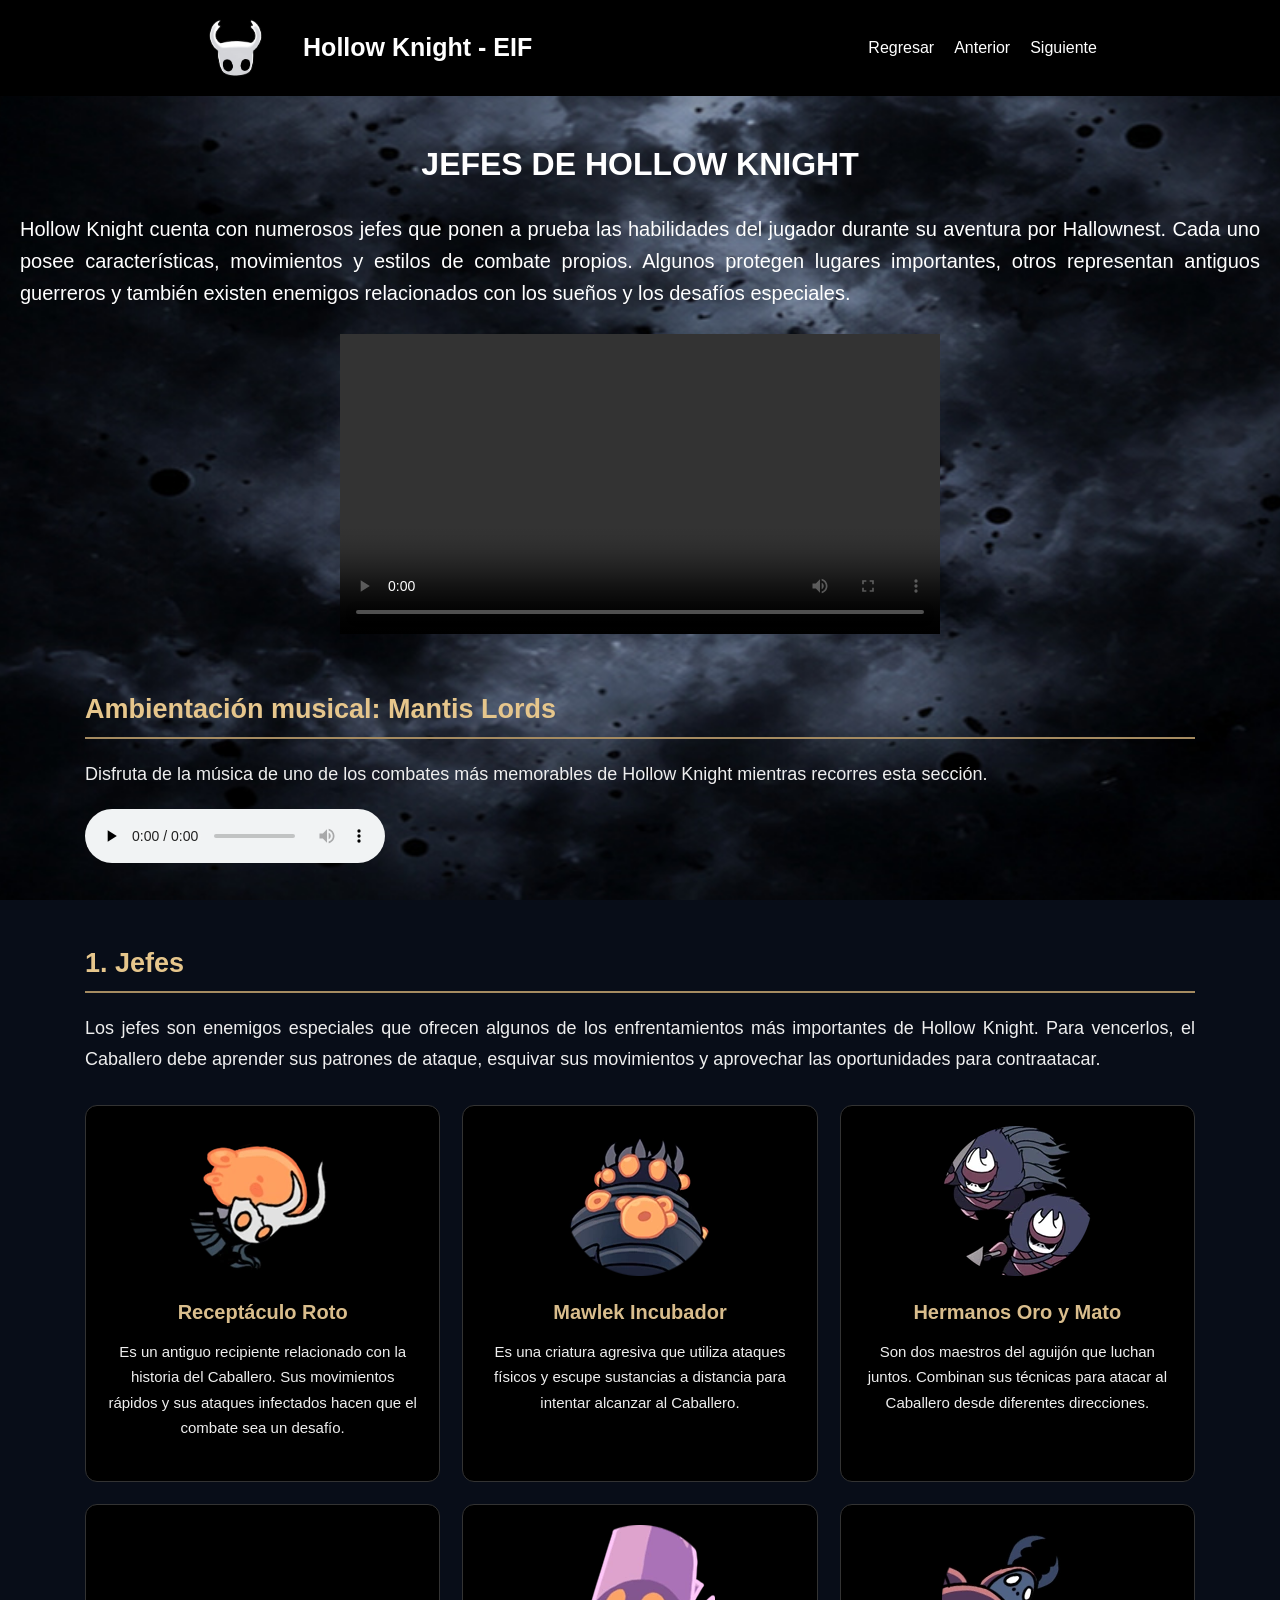
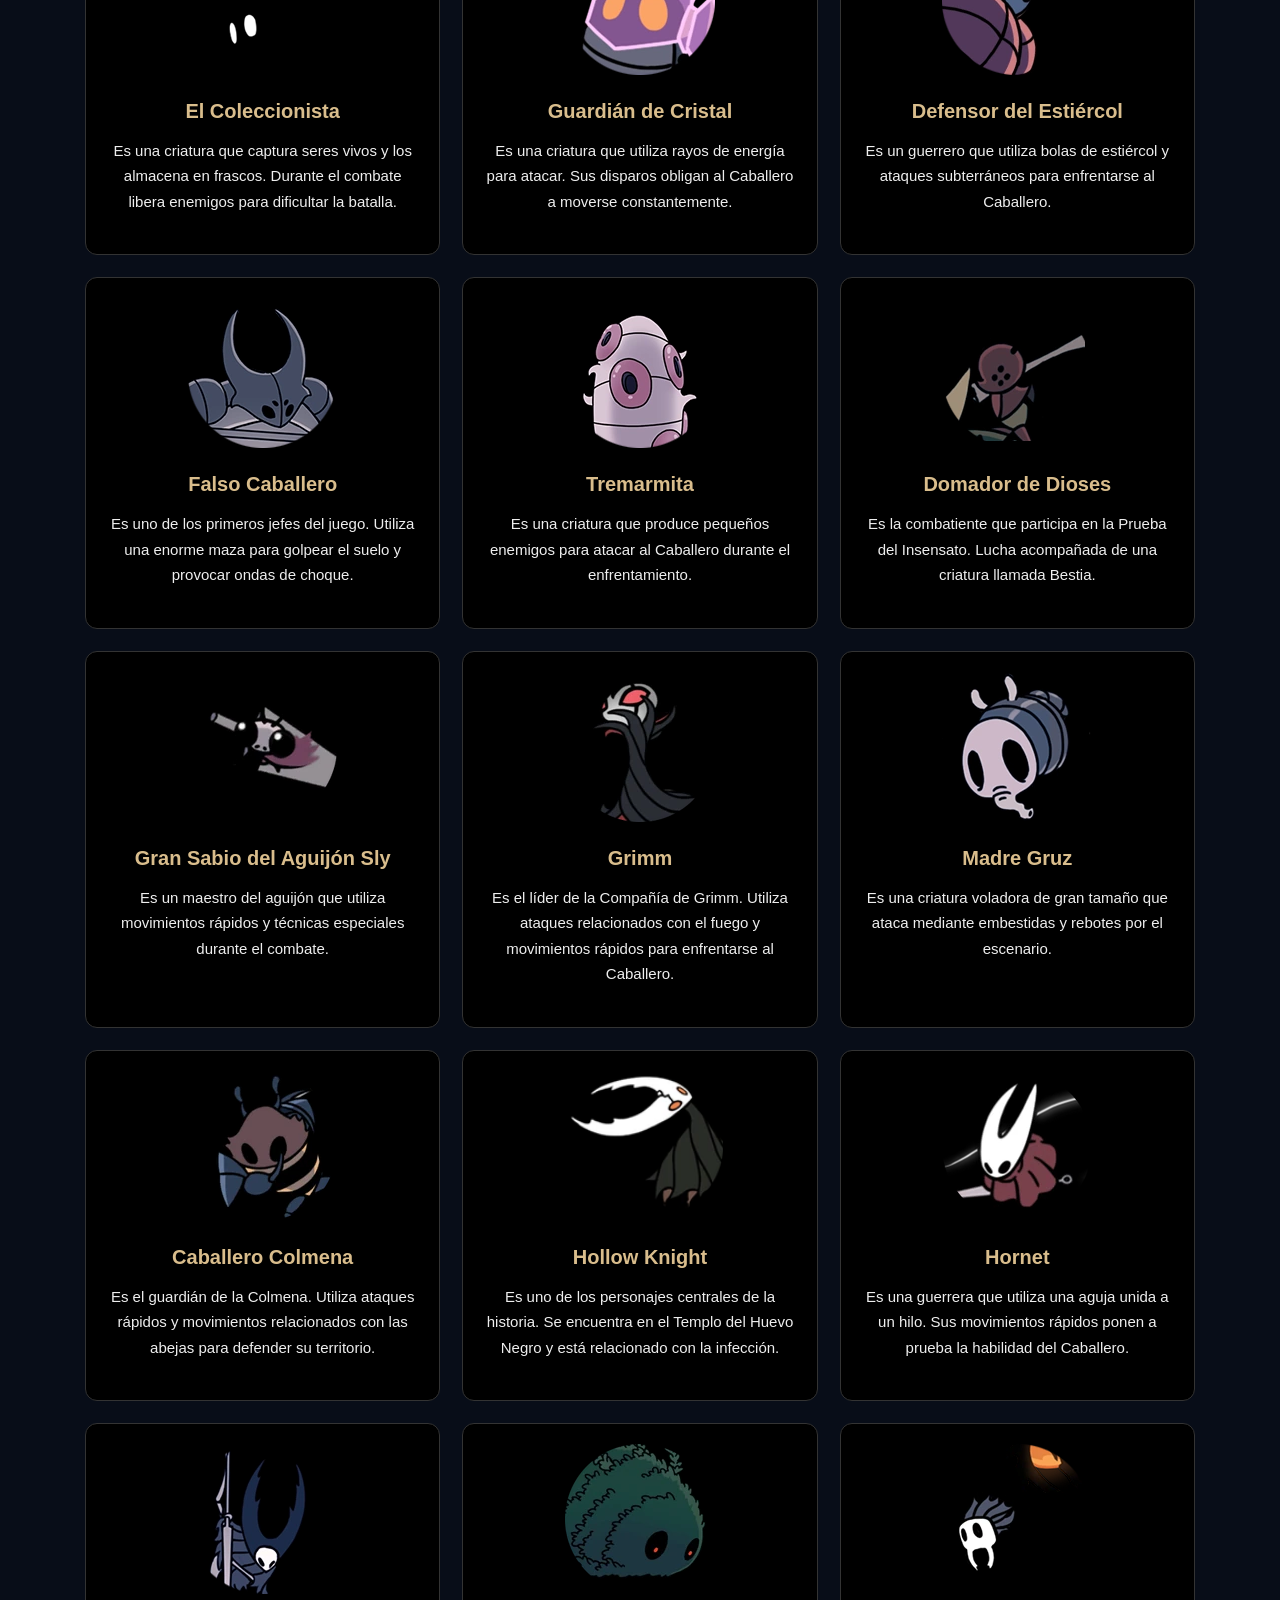
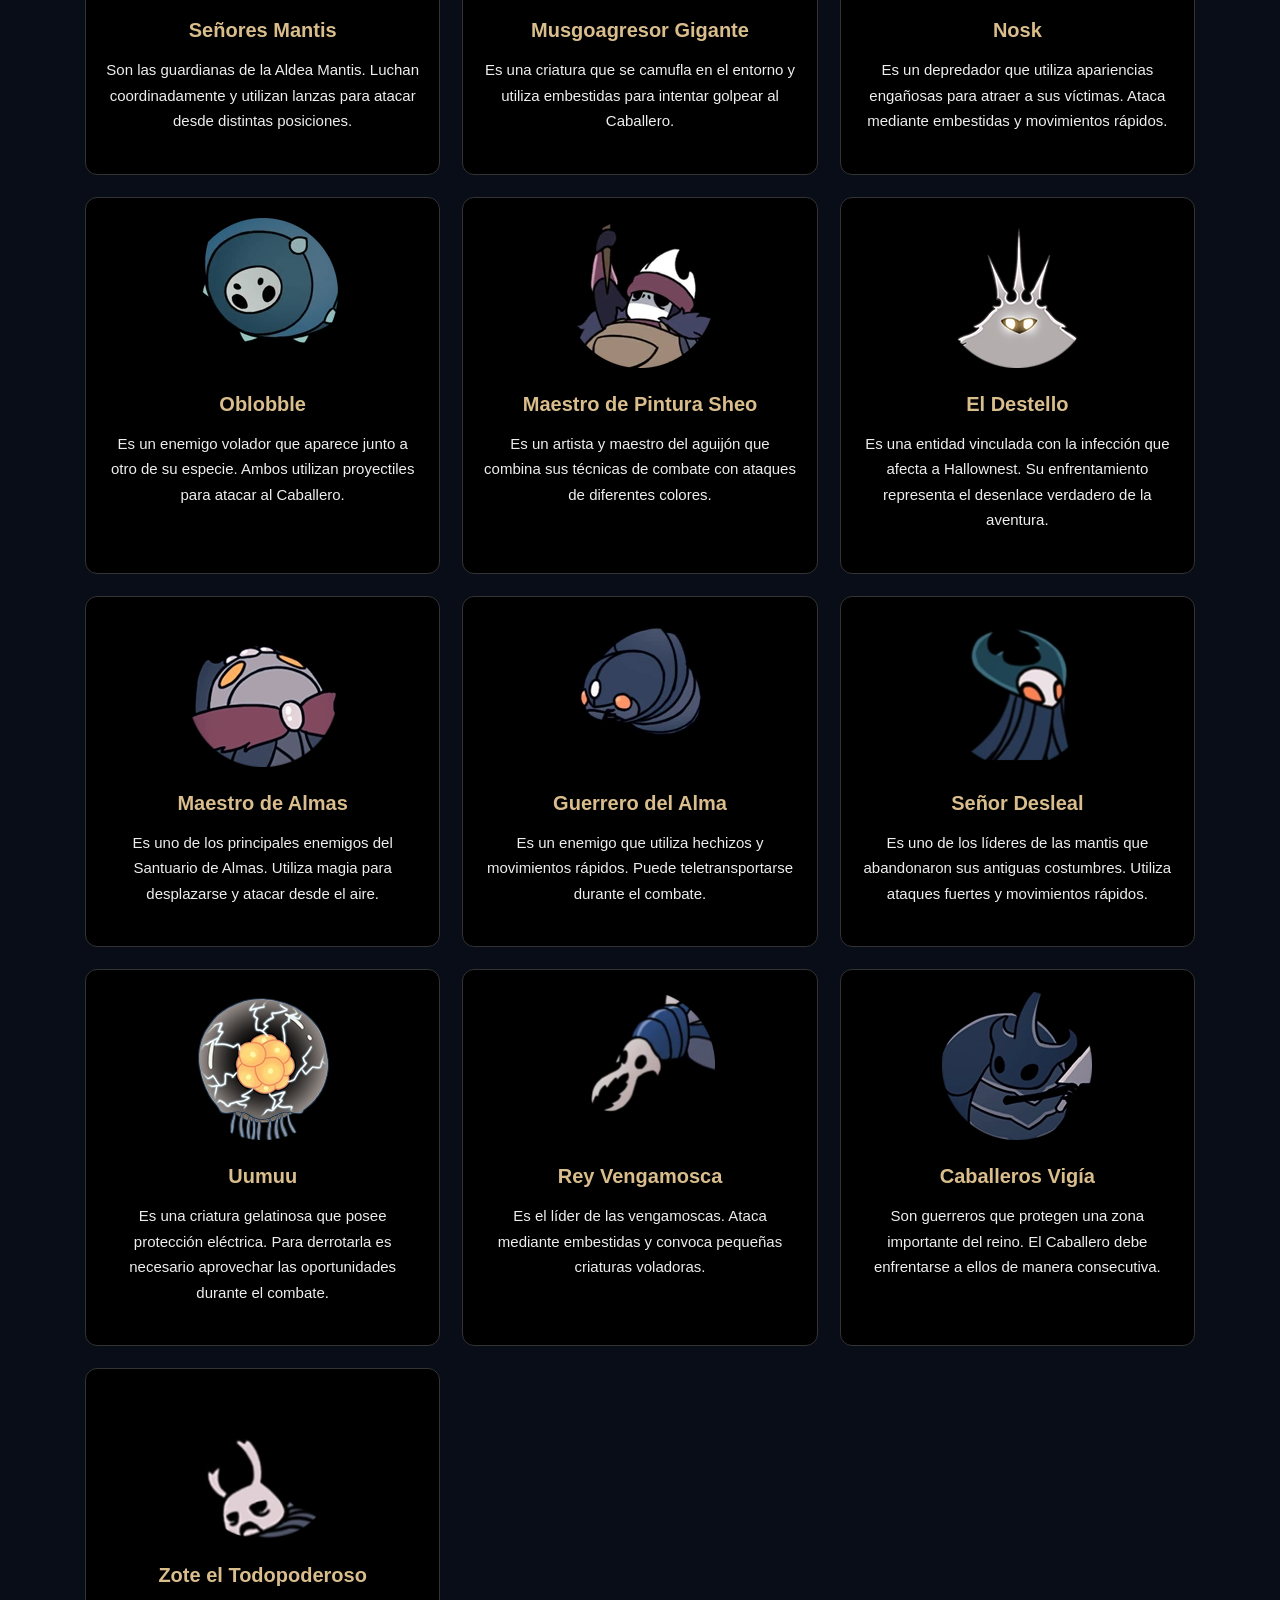
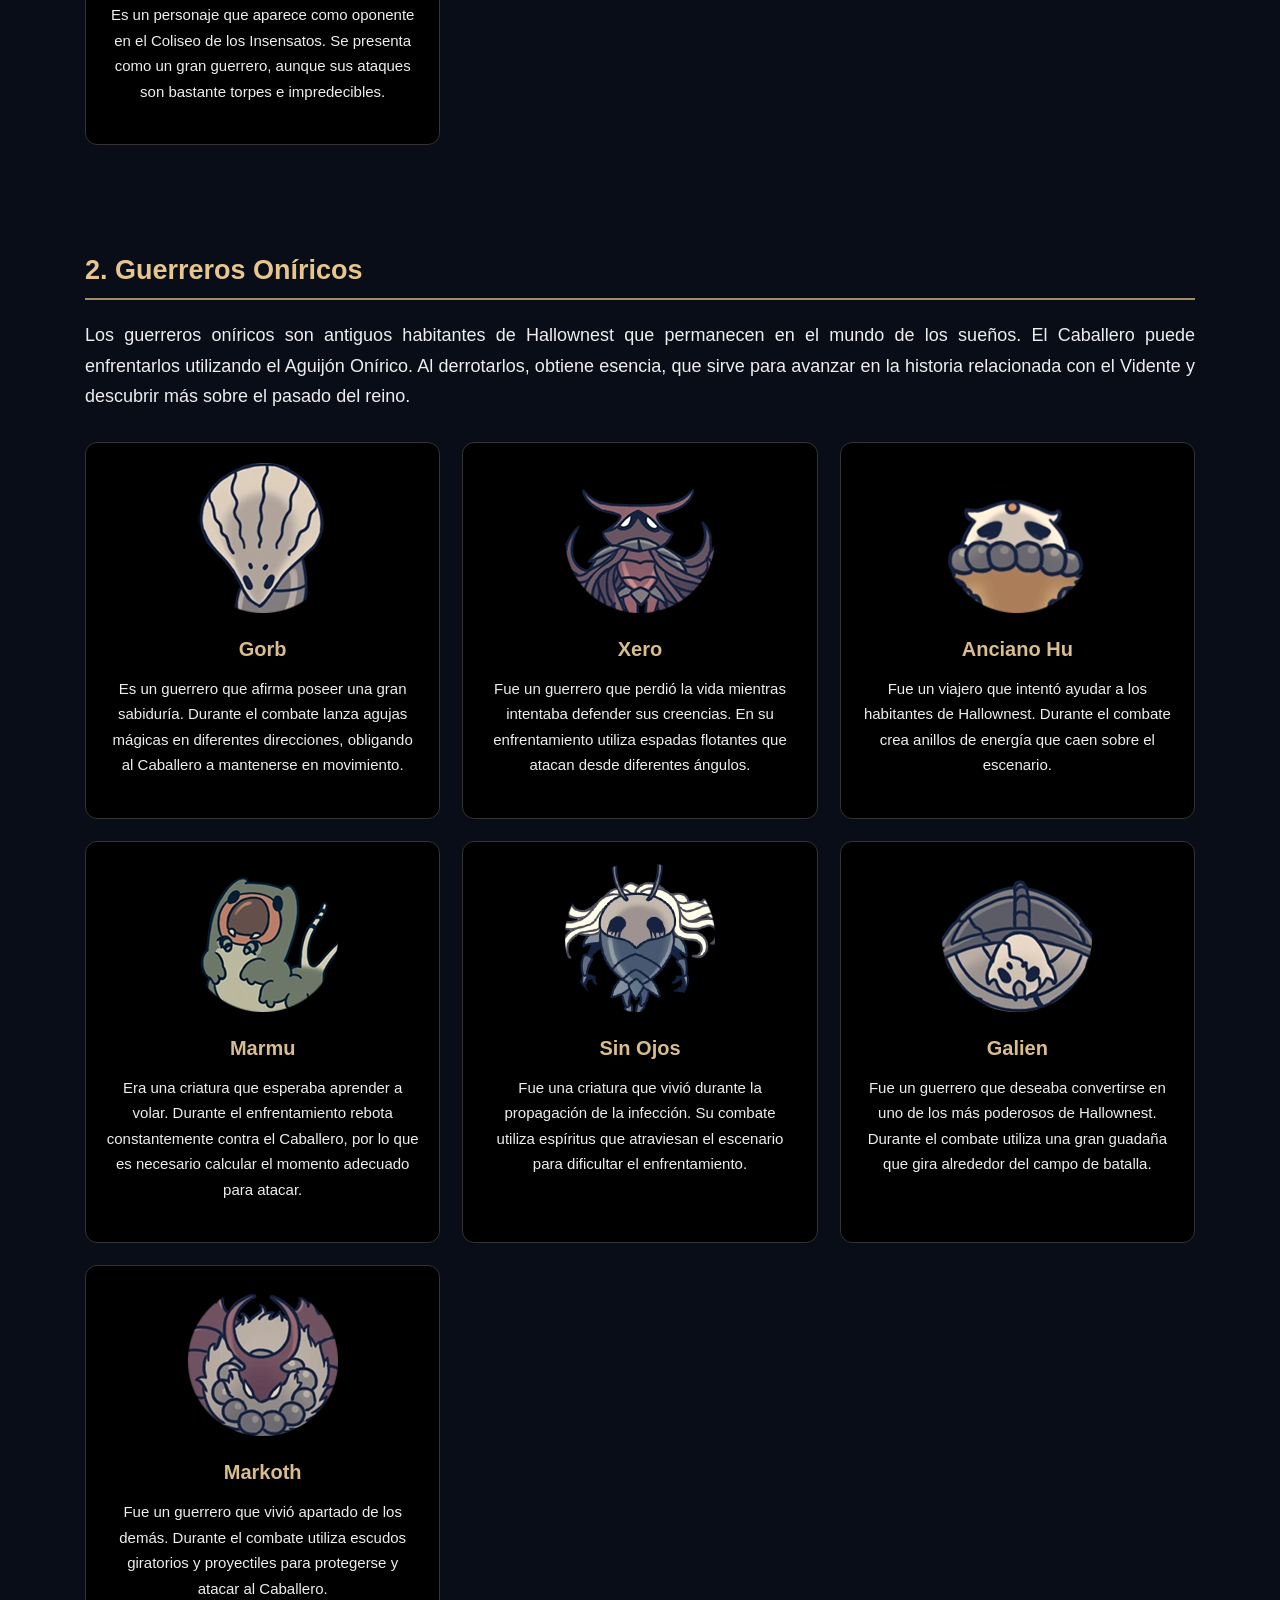
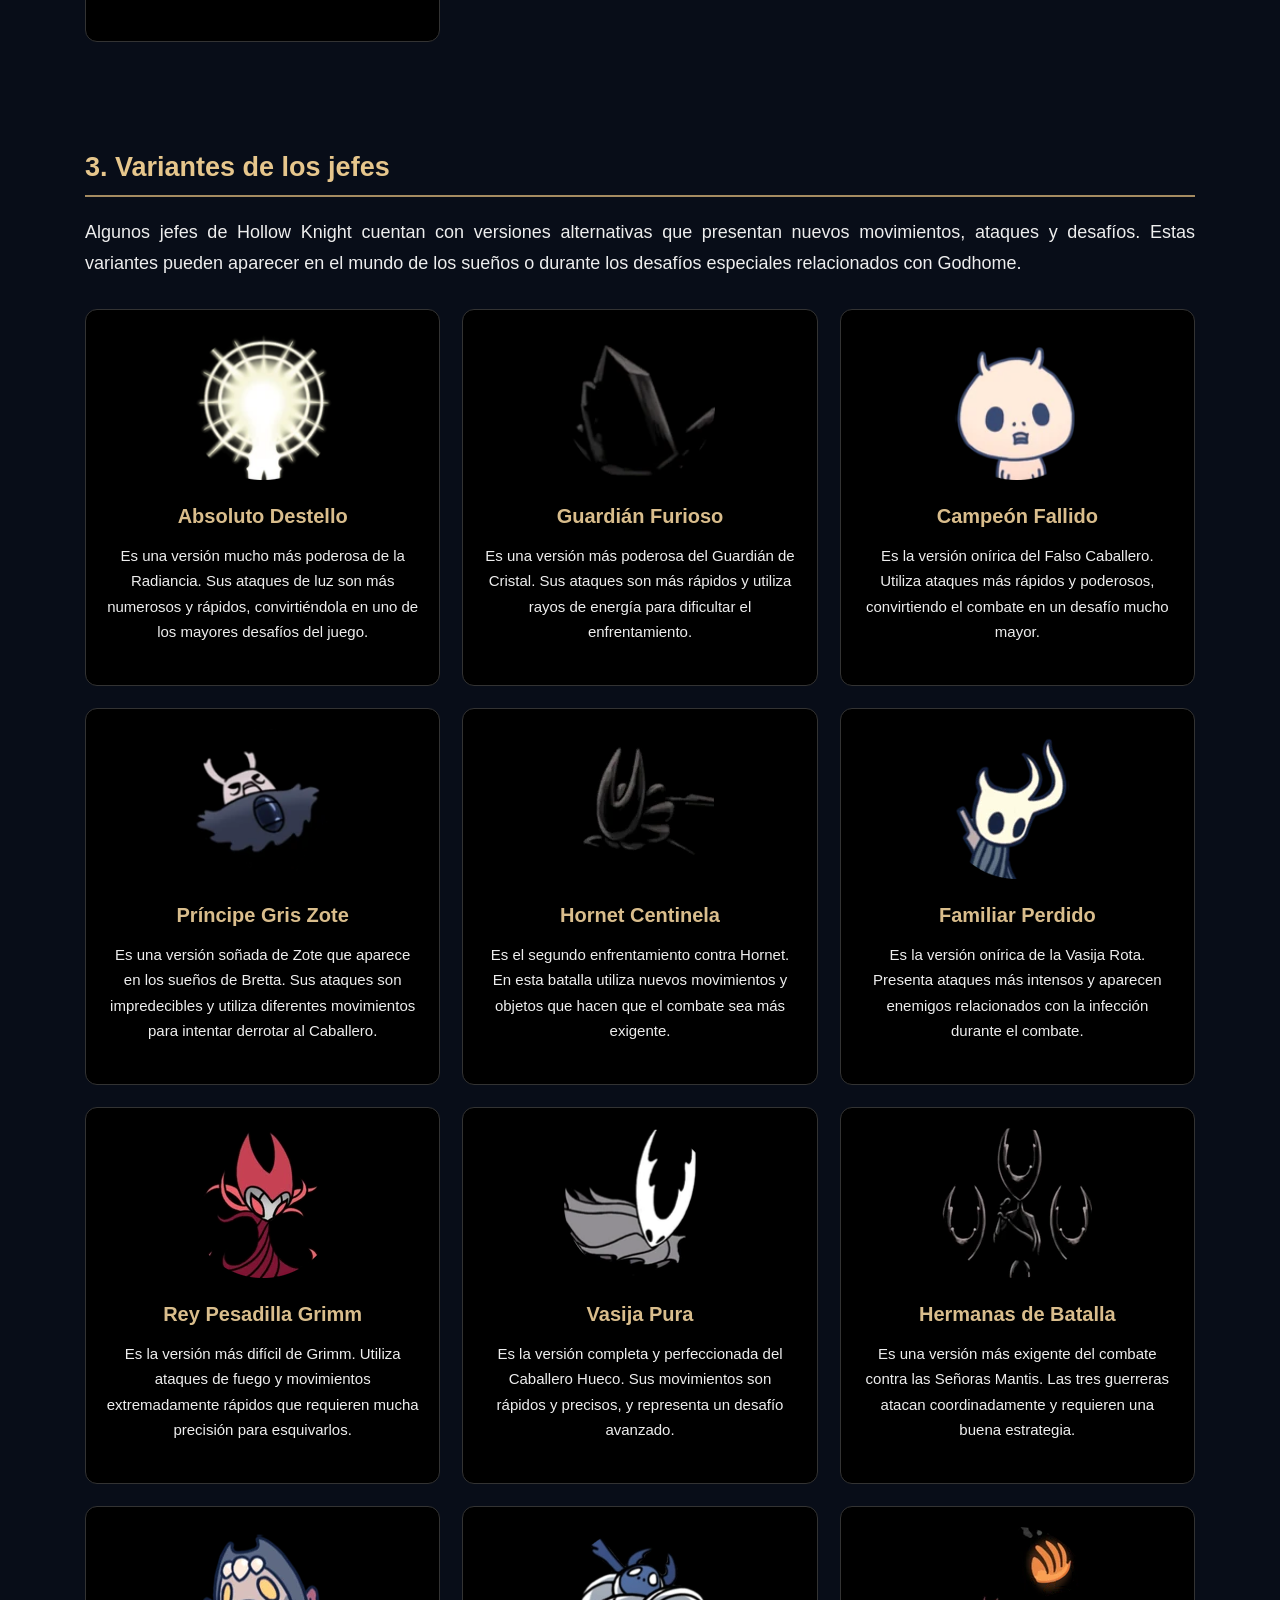
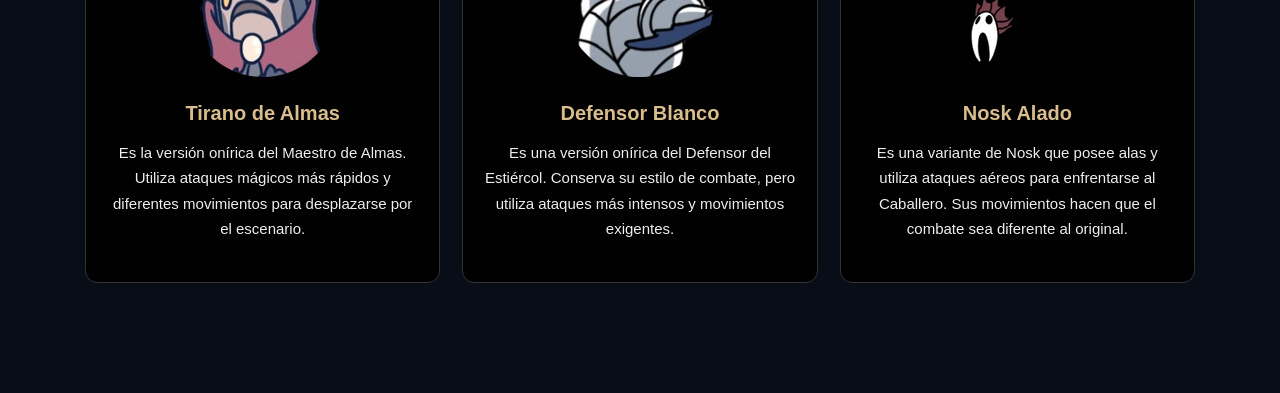
<file: contenido2.html>
<!DOCTYPE html>
<html lang="es">

<head>
    <meta charset="UTF-8">
    <meta name="viewport" content="width=device-width, initial-scale=1.0">

    <title>Jefes - Hollow Knight</title>

    <link rel="stylesheet" href="style.css">
    <link rel="icon" href="imagenes/cabeza del caballerito.png">
</head>

<body class="fondo">

    <div class="navegacion">

        <header>

            <div class="portada">
                <img src="imagenes/logo-EIF.png" alt="Logo EIF">
                <h1>Hollow Knight - EIF</h1>
            </div>

            <nav>
                <a href="presentacion.html">Regresar</a>
                <a href="contenido1.html">Anterior</a>
                <a href="contenido3.html">Siguiente</a>
            </nav>

        </header>

    </div>

    <div class="parrafo">

        <main>

            <h1 class="titulo-contenido">
                JEFES DE HOLLOW KNIGHT
            </h1>

            <p class="introduccion">
                Hollow Knight cuenta con numerosos jefes que ponen
                a prueba las habilidades del jugador durante su
                aventura por Hallownest. Cada uno posee características,
                movimientos y estilos de combate propios. Algunos
                protegen lugares importantes, otros representan
                antiguos guerreros y también existen enemigos
                relacionados con los sueños y los desafíos especiales.
            </p>

            <div class="contenedor-video">
                <video controls preload="metadata">
                    <source src="videos/jefes.mp4" type="video/mp4">
                </video>
            </div>

            <section class="audio-hollow">

                <h2>Ambientación musical: Mantis Lords</h2>

                <p>
                    Disfruta de la música de uno de los combates
                    más memorables de Hollow Knight mientras
                    recorres esta sección.
                </p>

                <audio controls preload="none">
                    <source src="audios/mantis.mp3" type="audio/mpeg">
                    Tu navegador no admite la reproducción de audio.
                </audio>

            </section>

            <!-- JEFES -->
            <section>

                <h2>1. Jefes</h2>

                <p>
                    Los jefes son enemigos especiales que ofrecen
                    algunos de los enfrentamientos más importantes
                    de Hollow Knight. Para vencerlos, el Caballero
                    debe aprender sus patrones de ataque, esquivar
                    sus movimientos y aprovechar las oportunidades
                    para contraatacar.
                </p>

                <div class="tarjetas-habilidades">

                    <article class="tarjeta">
                        <img src="imagenes/jefes/juego base/vasija-rota.webp"
                             alt="Receptáculo Roto">
                        <h3>Receptáculo Roto</h3>
                        <p>
                            Es un antiguo recipiente relacionado
                            con la historia del Caballero. Sus
                            movimientos rápidos y sus ataques
                            infectados hacen que el combate
                            sea un desafío.
                        </p>
                    </article>

                    <article class="tarjeta">
                        <img src="imagenes/jefes/juego base/mawlek-incubador.webp"
                             alt="Mawlek Incubador">
                        <h3>Mawlek Incubador</h3>
                        <p>
                            Es una criatura agresiva que utiliza
                            ataques físicos y escupe sustancias
                            a distancia para intentar alcanzar
                            al Caballero.
                        </p>
                    </article>

                    <article class="tarjeta">
                        <img src="imagenes/jefes/juego base/hermanos-oro-mato.webp"
                             alt="Hermanos Oro y Mato">
                        <h3>Hermanos Oro y Mato</h3>
                        <p>
                            Son dos maestros del aguijón que
                            luchan juntos. Combinan sus técnicas
                            para atacar al Caballero desde
                            diferentes direcciones.
                        </p>
                    </article>

                    <article class="tarjeta">
                        <img src="imagenes/jefes/juego base/coleccionista.webp"
                             alt="El Coleccionista">
                        <h3>El Coleccionista</h3>
                        <p>
                            Es una criatura que captura seres
                            vivos y los almacena en frascos.
                            Durante el combate libera enemigos
                            para dificultar la batalla.
                        </p>
                    </article>

                    <article class="tarjeta">
                        <img src="imagenes/jefes/juego base/guardian-cristal.webp"
                             alt="Guardián de Cristal">
                        <h3>Guardián de Cristal</h3>
                        <p>
                            Es una criatura que utiliza rayos
                            de energía para atacar. Sus disparos
                            obligan al Caballero a moverse
                            constantemente.
                        </p>
                    </article>

                    <article class="tarjeta">
                        <img src="imagenes/jefes/juego base/defensor-estiercol.webp"
                             alt="Defensor del Estiércol">
                        <h3>Defensor del Estiércol</h3>
                        <p>
                            Es un guerrero que utiliza bolas
                            de estiércol y ataques subterráneos
                            para enfrentarse al Caballero.
                        </p>
                    </article>

                    <article class="tarjeta">
                        <img src="imagenes/jefes/juego base/falso-caballero.webp"
                             alt="Falso Caballero">
                        <h3>Falso Caballero</h3>
                        <p>
                            Es uno de los primeros jefes del juego.
                            Utiliza una enorme maza para golpear
                            el suelo y provocar ondas de choque.
                        </p>
                    </article>

                    <article class="tarjeta">
                        <img src="imagenes/jefes/juego base/flukemarm.webp"
                             alt="Tremarmita">
                        <h3>Tremarmita</h3>
                        <p>
                            Es una criatura que produce pequeños
                            enemigos para atacar al Caballero
                            durante el enfrentamiento.
                        </p>
                    </article>

                    <article class="tarjeta">
                        <img src="imagenes/jefes/juego base/domador-dioses.webp"
                             alt="Domador de Dioses">
                        <h3>Domador de Dioses</h3>
                        <p>
                            Es la combatiente que participa en la
                            Prueba del Insensato. Lucha acompañada
                            de una criatura llamada Bestia.
                        </p>
                    </article>

                    <article class="tarjeta">
                        <img src="imagenes/jefes/juego base/gran-sabio-sly.webp"
                             alt="Gran Sabio del Aguijón Sly">
                        <h3>Gran Sabio del Aguijón Sly</h3>
                        <p>
                            Es un maestro del aguijón que utiliza
                            movimientos rápidos y técnicas
                            especiales durante el combate.
                        </p>
                    </article>

                    <article class="tarjeta">
                        <img src="imagenes/jefes/juego base/grimm.webp"
                             alt="Grimm">
                        <h3>Grimm</h3>
                        <p>
                            Es el líder de la Compañía de Grimm.
                            Utiliza ataques relacionados con
                            el fuego y movimientos rápidos
                            para enfrentarse al Caballero.
                        </p>
                    </article>

                    <article class="tarjeta">
                        <img src="imagenes/jefes/juego base/madre-gruz.webp"
                             alt="Madre Gruz">
                        <h3>Madre Gruz</h3>
                        <p>
                            Es una criatura voladora de gran
                            tamaño que ataca mediante embestidas
                            y rebotes por el escenario.
                        </p>
                    </article>

                    <article class="tarjeta">
                        <img src="imagenes/jefes/juego base/caballero-colmena.webp"
                             alt="Caballero Colmena">
                        <h3>Caballero Colmena</h3>
                        <p>
                            Es el guardián de la Colmena.
                            Utiliza ataques rápidos y movimientos
                            relacionados con las abejas
                            para defender su territorio.
                        </p>
                    </article>

                    <article class="tarjeta">
                        <img src="imagenes/jefes/juego base/caballero-hueco.webp"
                             alt="Hollow Knight">
                        <h3>Hollow Knight</h3>
                        <p>
                            Es uno de los personajes centrales
                            de la historia. Se encuentra en el
                            Templo del Huevo Negro y está
                            relacionado con la infección.
                        </p>
                    </article>

                    <article class="tarjeta">
                        <img src="imagenes/jefes/juego base/hornet.webp"
                             alt="Hornet">
                        <h3>Hornet</h3>
                        <p>
                            Es una guerrera que utiliza una aguja
                            unida a un hilo. Sus movimientos
                            rápidos ponen a prueba la habilidad
                            del Caballero.
                        </p>
                    </article>

                    <article class="tarjeta">
                        <img src="imagenes/jefes/juego base/senores-mantis.webp"
                             alt="Señores Mantis">
                        <h3>Señores Mantis</h3>
                        <p>
                            Son las guardianas de la Aldea Mantis.
                            Luchan coordinadamente y utilizan
                            lanzas para atacar desde distintas
                            posiciones.
                        </p>
                    </article>

                    <article class="tarjeta">
                        <img src="imagenes/jefes/juego base/cargador-musgo.webp"
                             alt="Musgoagresor Gigante">
                        <h3>Musgoagresor Gigante</h3>
                        <p>
                            Es una criatura que se camufla
                            en el entorno y utiliza embestidas
                            para intentar golpear al Caballero.
                        </p>
                    </article>

                    <article class="tarjeta">
                        <img src="imagenes/jefes/juego base/nosk.webp"
                             alt="Nosk">
                        <h3>Nosk</h3>
                        <p>
                            Es un depredador que utiliza
                            apariencias engañosas para atraer
                            a sus víctimas. Ataca mediante
                            embestidas y movimientos rápidos.
                        </p>
                    </article>

                    <article class="tarjeta">
                        <img src="imagenes/jefes/juego base/oblobbles.webp"
                             alt="Oblobble">
                        <h3>Oblobble</h3>
                        <p>
                            Es un enemigo volador que aparece
                            junto a otro de su especie. Ambos
                            utilizan proyectiles para atacar
                            al Caballero.
                        </p>
                    </article>

                    <article class="tarjeta">
                        <img src="imagenes/jefes/juego base/maestro-pintura-sheo.webp"
                             alt="Maestro de Pintura Sheo">
                        <h3>Maestro de Pintura Sheo</h3>
                        <p>
                            Es un artista y maestro del aguijón
                            que combina sus técnicas de combate
                            con ataques de diferentes colores.
                        </p>
                    </article>

                    <article class="tarjeta">
                        <img src="imagenes/jefes/juego base/radiancia.webp"
                             alt="El Destello">
                        <h3>El Destello</h3>
                        <p>
                            Es una entidad vinculada con la
                            infección que afecta a Hallownest.
                            Su enfrentamiento representa
                            el desenlace verdadero de la aventura.
                        </p>
                    </article>

                    <article class="tarjeta">
                        <img src="imagenes/jefes/juego base/maestro-almas.webp"
                             alt="Maestro de Almas">
                        <h3>Maestro de Almas</h3>
                        <p>
                            Es uno de los principales enemigos
                            del Santuario de Almas. Utiliza
                            magia para desplazarse y atacar
                            desde el aire.
                        </p>
                    </article>

                    <article class="tarjeta">
                        <img src="imagenes/jefes/juego base/guerrero-alma.webp"
                             alt="Guerrero del Alma">
                        <h3>Guerrero del Alma</h3>
                        <p>
                            Es un enemigo que utiliza hechizos
                            y movimientos rápidos. Puede
                            teletransportarse durante el combate.
                        </p>
                    </article>

                    <article class="tarjeta">
                        <img src="imagenes/jefes/juego base/senor-desleal.webp"
                             alt="Señor Desleal">
                        <h3>Señor Desleal</h3>
                        <p>
                            Es uno de los líderes de las mantis
                            que abandonaron sus antiguas
                            costumbres. Utiliza ataques
                            fuertes y movimientos rápidos.
                        </p>
                    </article>

                    <article class="tarjeta">
                        <img src="imagenes/jefes/juego base/uumuu.webp"
                             alt="Uumuu">
                        <h3>Uumuu</h3>
                        <p>
                            Es una criatura gelatinosa que
                            posee protección eléctrica.
                            Para derrotarla es necesario
                            aprovechar las oportunidades
                            durante el combate.
                        </p>
                    </article>

                    <article class="tarjeta">
                        <img src="imagenes/jefes/juego base/rey-vengamosca.webp"
                             alt="Rey Vengamosca">
                        <h3>Rey Vengamosca</h3>
                        <p>
                            Es el líder de las vengamoscas.
                            Ataca mediante embestidas y
                            convoca pequeñas criaturas
                            voladoras.
                        </p>
                    </article>

                    <article class="tarjeta">
                        <img src="imagenes/jefes/juego base/caballeros-vigia.webp"
                             alt="Caballeros Vigía">
                        <h3>Caballeros Vigía</h3>
                        <p>
                            Son guerreros que protegen una zona
                            importante del reino. El Caballero
                            debe enfrentarse a ellos de manera
                            consecutiva.
                        </p>
                    </article>

                    <article class="tarjeta">
                        <img src="imagenes/jefes/juego base/zote-todopoderoso.webp"
                             alt="Zote el Todopoderoso">
                        <h3>Zote el Todopoderoso</h3>
                        <p>
                            Es un personaje que aparece como oponente
                            en el Coliseo de los Insensatos. Se presenta
                            como un gran guerrero, aunque sus ataques
                            son bastante torpes e impredecibles.
                        </p>
                    </article>

                </div>

            </section>

            <!-- ONÍRICOS -->
            <section>

                <h2>2. Guerreros Oníricos</h2>

                <p>
                    Los guerreros oníricos son antiguos habitantes de
                    Hallownest que permanecen en el mundo de los sueños.
                    El Caballero puede enfrentarlos utilizando el
                    Aguijón Onírico. Al derrotarlos, obtiene esencia,
                    que sirve para avanzar en la historia relacionada
                    con el Vidente y descubrir más sobre el pasado
                    del reino.
                </p>

                <div class="tarjetas-habilidades">

                    <article class="tarjeta">
                        <img src="imagenes/jefes/oniricos/gorb.webp" alt="Gorb">
                        <h3>Gorb</h3>
                        <p>
                            Es un guerrero que afirma poseer una gran
                            sabiduría. Durante el combate lanza agujas
                            mágicas en diferentes direcciones, obligando
                            al Caballero a mantenerse en movimiento.
                        </p>
                    </article>

                    <article class="tarjeta">
                        <img src="imagenes/jefes/oniricos/xero.webp" alt="Xero">
                        <h3>Xero</h3>
                        <p>
                            Fue un guerrero que perdió la vida mientras
                            intentaba defender sus creencias. En su
                            enfrentamiento utiliza espadas flotantes
                            que atacan desde diferentes ángulos.
                        </p>
                    </article>

                    <article class="tarjeta">
                        <img src="imagenes/jefes/oniricos/anciano-hu.webp" alt="Anciano Hu">
                        <h3>Anciano Hu</h3>
                        <p>
                            Fue un viajero que intentó ayudar a los
                            habitantes de Hallownest. Durante el combate
                            crea anillos de energía que caen sobre
                            el escenario.
                        </p>
                    </article>

                    <article class="tarjeta">
                        <img src="imagenes/jefes/oniricos/marmu.webp" alt="Marmu">
                        <h3>Marmu</h3>
                        <p>
                            Era una criatura que esperaba aprender
                            a volar. Durante el enfrentamiento rebota
                            constantemente contra el Caballero,
                            por lo que es necesario calcular
                            el momento adecuado para atacar.
                        </p>
                    </article>

                    <article class="tarjeta">
                        <img src="imagenes/jefes/oniricos/sin-ojos.webp" alt="Sin Ojos">
                        <h3>Sin Ojos</h3>
                        <p>
                            Fue una criatura que vivió durante la
                            propagación de la infección. Su combate
                            utiliza espíritus que atraviesan el escenario
                            para dificultar el enfrentamiento.
                        </p>
                    </article>

                    <article class="tarjeta">
                        <img src="imagenes/jefes/oniricos/galien.webp" alt="Galien">
                        <h3>Galien</h3>
                        <p>
                            Fue un guerrero que deseaba convertirse
                            en uno de los más poderosos de Hallownest.
                            Durante el combate utiliza una gran guadaña
                            que gira alrededor del campo de batalla.
                        </p>
                    </article>

                    <article class="tarjeta">
                        <img src="imagenes/jefes/oniricos/markoth.webp" alt="Markoth">
                        <h3>Markoth</h3>
                        <p>
                            Fue un guerrero que vivió apartado de los
                            demás. Durante el combate utiliza escudos
                            giratorios y proyectiles para protegerse
                            y atacar al Caballero.
                        </p>
                    </article>

                </div>

            </section>

            <!-- VARIANTES -->
            <section>

                <h2>3. Variantes de los jefes</h2>

                <p>
                    Algunos jefes de Hollow Knight cuentan con versiones
                    alternativas que presentan nuevos movimientos,
                    ataques y desafíos. Estas variantes pueden aparecer
                    en el mundo de los sueños o durante los desafíos
                    especiales relacionados con Godhome.
                </p>

                <div class="tarjetas-habilidades">

                    <article class="tarjeta">
                        <img src="imagenes/jefes/variantes/absoluto-destello.webp" alt="Absoluto Destello">
                        <h3>Absoluto Destello</h3>
                        <p>
                            Es una versión mucho más poderosa de la
                            Radiancia. Sus ataques de luz son más
                            numerosos y rápidos, convirtiéndola en
                            uno de los mayores desafíos del juego.
                        </p>
                    </article>

                    <article class="tarjeta">
                        <img src="imagenes/jefes/variantes/guardian-furioso.webp" alt="Guardián Furioso">
                        <h3>Guardián Furioso</h3>
                        <p>
                            Es una versión más poderosa del Guardián
                            de Cristal. Sus ataques son más rápidos
                            y utiliza rayos de energía para dificultar
                            el enfrentamiento.
                        </p>
                    </article>

                    <article class="tarjeta">
                        <img src="imagenes/jefes/variantes/campeon-fallido.webp" alt="Campeón Fallido">
                        <h3>Campeón Fallido</h3>
                        <p>
                            Es la versión onírica del Falso Caballero.
                            Utiliza ataques más rápidos y poderosos,
                            convirtiendo el combate en un desafío
                            mucho mayor.
                        </p>
                    </article>

                    <article class="tarjeta">
                        <img src="imagenes/jefes/variantes/principe-gris-zote.webp" alt="Príncipe Gris Zote">
                        <h3>Príncipe Gris Zote</h3>
                        <p>
                            Es una versión soñada de Zote que aparece
                            en los sueños de Bretta. Sus ataques son
                            impredecibles y utiliza diferentes movimientos
                            para intentar derrotar al Caballero.
                        </p>
                    </article>

                    <article class="tarjeta">
                        <img src="imagenes/jefes/variantes/hornet-centinela.webp" alt="Hornet Centinela">
                        <h3>Hornet Centinela</h3>
                        <p>
                            Es el segundo enfrentamiento contra Hornet.
                            En esta batalla utiliza nuevos movimientos
                            y objetos que hacen que el combate
                            sea más exigente.
                        </p>
                    </article>

                    <article class="tarjeta">
                        <img src="imagenes/jefes/variantes/familiar-perdido.webp" alt="Familiar Perdido">
                        <h3>Familiar Perdido</h3>
                        <p>
                            Es la versión onírica de la Vasija Rota.
                            Presenta ataques más intensos y aparecen
                            enemigos relacionados con la infección
                            durante el combate.
                        </p>
                    </article>

                    <article class="tarjeta">
                        <img src="imagenes/jefes/variantes/rey-pesadilla-grimm.webp" alt="Rey Pesadilla Grimm">
                        <h3>Rey Pesadilla Grimm</h3>
                        <p>
                            Es la versión más difícil de Grimm.
                            Utiliza ataques de fuego y movimientos
                            extremadamente rápidos que requieren
                            mucha precisión para esquivarlos.
                        </p>
                    </article>

                    <article class="tarjeta">
                        <img src="imagenes/jefes/variantes/vasija-pura.webp" alt="Vasija Pura">
                        <h3>Vasija Pura</h3>
                        <p>
                            Es la versión completa y perfeccionada
                            del Caballero Hueco. Sus movimientos
                            son rápidos y precisos, y representa
                            un desafío avanzado.
                        </p>
                    </article>

                    <article class="tarjeta">
                        <img src="imagenes/jefes/variantes/hermanas-de-batalla.webp" alt="Hermanas de Batalla">
                        <h3>Hermanas de Batalla</h3>
                        <p>
                            Es una versión más exigente del combate
                            contra las Señoras Mantis. Las tres
                            guerreras atacan coordinadamente
                            y requieren una buena estrategia.
                        </p>
                    </article>

                    <article class="tarjeta">
                        <img src="imagenes/jefes/variantes/tirano-de-almas.webp" alt="Tirano de Almas">
                        <h3>Tirano de Almas</h3>
                        <p>
                            Es la versión onírica del Maestro de Almas.
                            Utiliza ataques mágicos más rápidos y
                            diferentes movimientos para desplazarse
                            por el escenario.
                        </p>
                    </article>

                    <article class="tarjeta">
                        <img src="imagenes/jefes/variantes/defensor-blanco.webp" alt="Defensor Blanco">
                        <h3>Defensor Blanco</h3>
                        <p>
                            Es una versión onírica del Defensor
                            del Estiércol. Conserva su estilo de combate,
                            pero utiliza ataques más intensos
                            y movimientos exigentes.
                        </p>
                    </article>

                    <article class="tarjeta">
                        <img src="imagenes/jefes/variantes/nosk-alado.webp" alt="Nosk Alado">
                        <h3>Nosk Alado</h3>
                        <p>
                            Es una variante de Nosk que posee alas
                            y utiliza ataques aéreos para enfrentarse
                            al Caballero. Sus movimientos hacen
                            que el combate sea diferente al original.
                        </p>
                    </article>

                </div>

            </section>

        </main>

    </div>

</body>

</html>
</file>
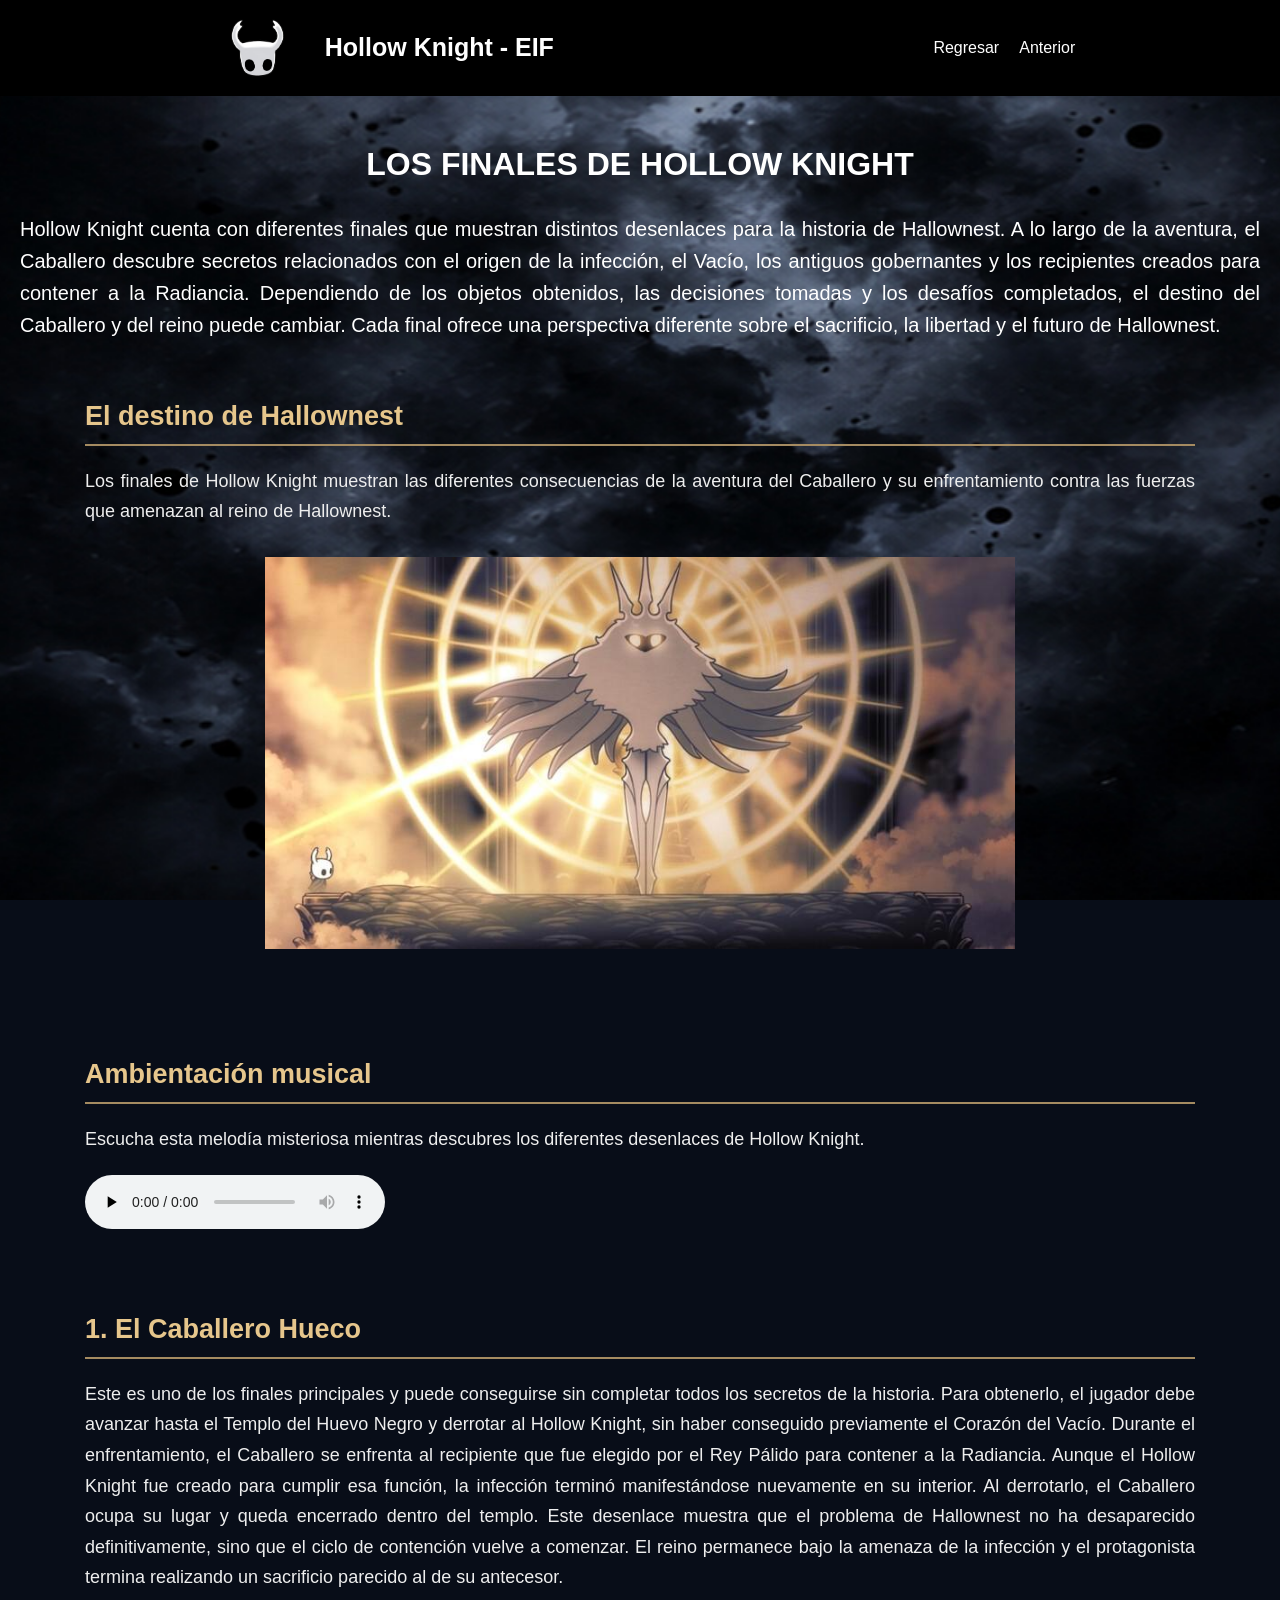
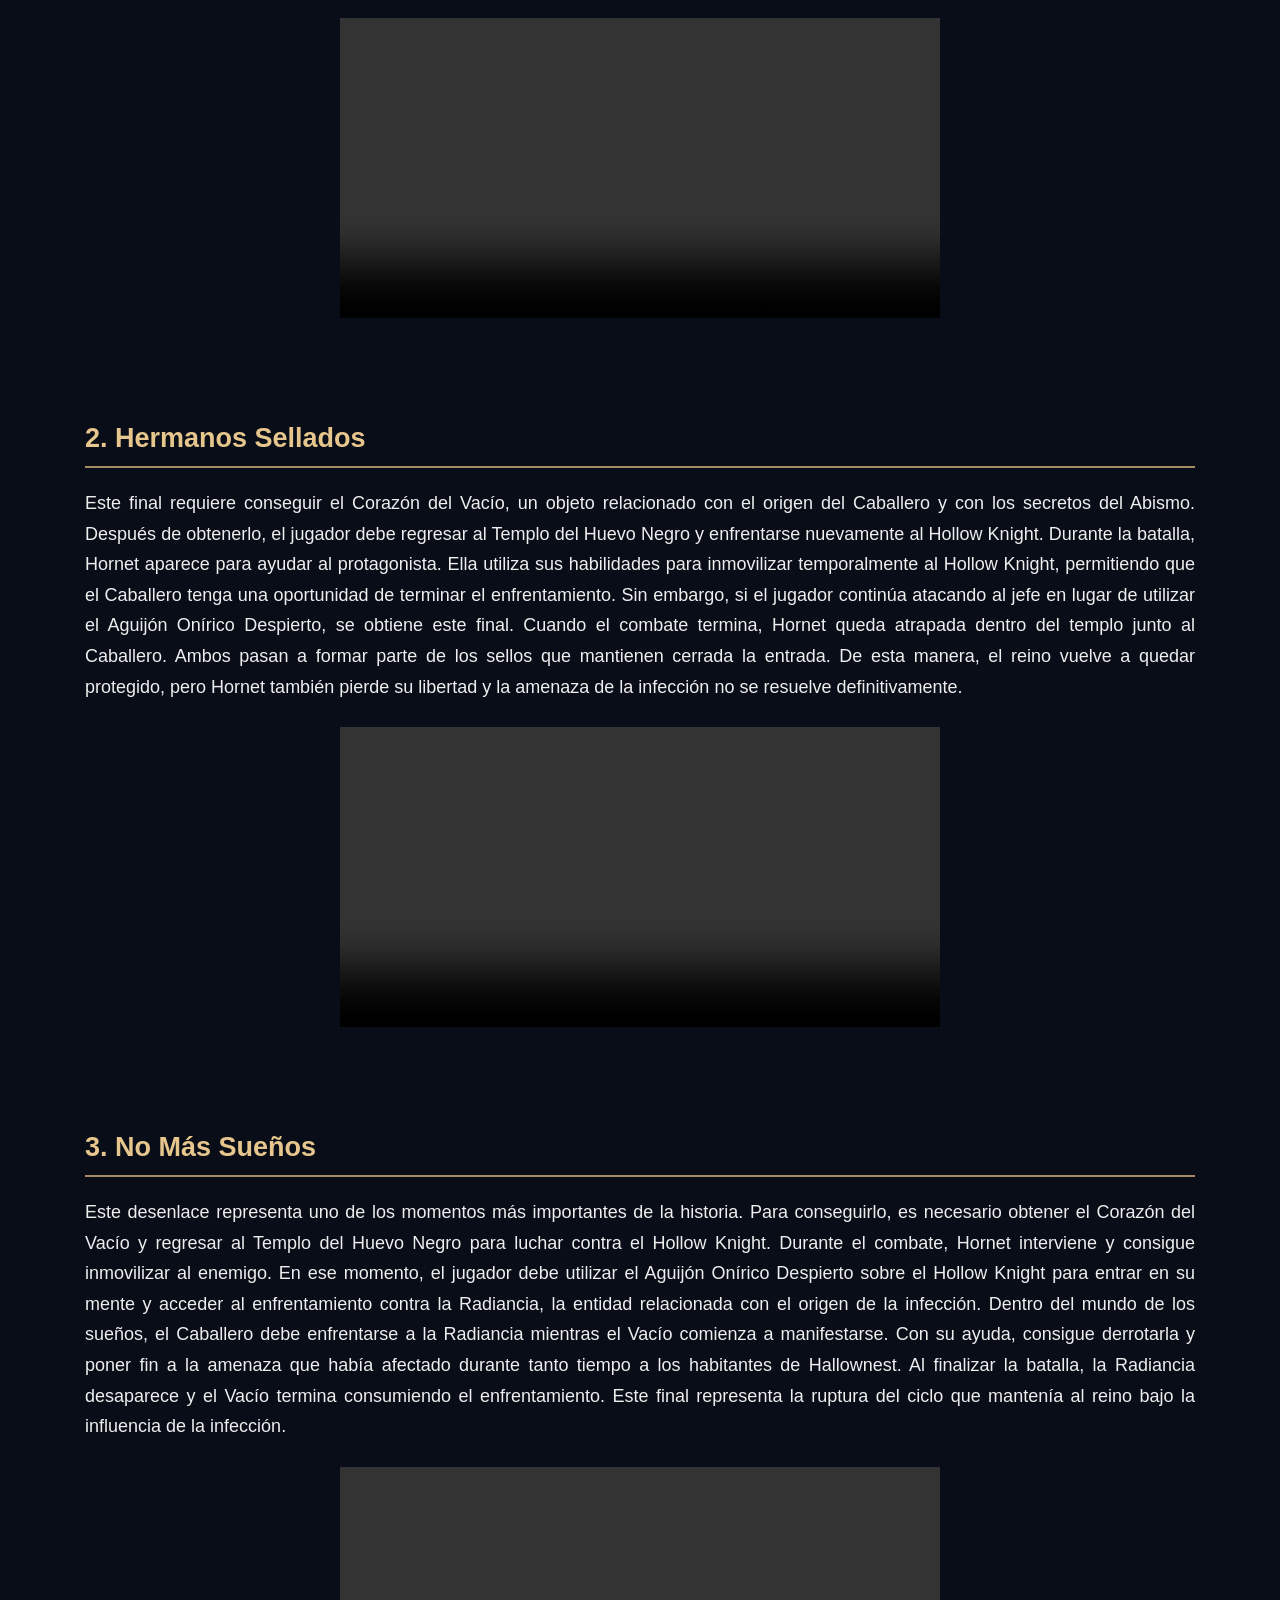
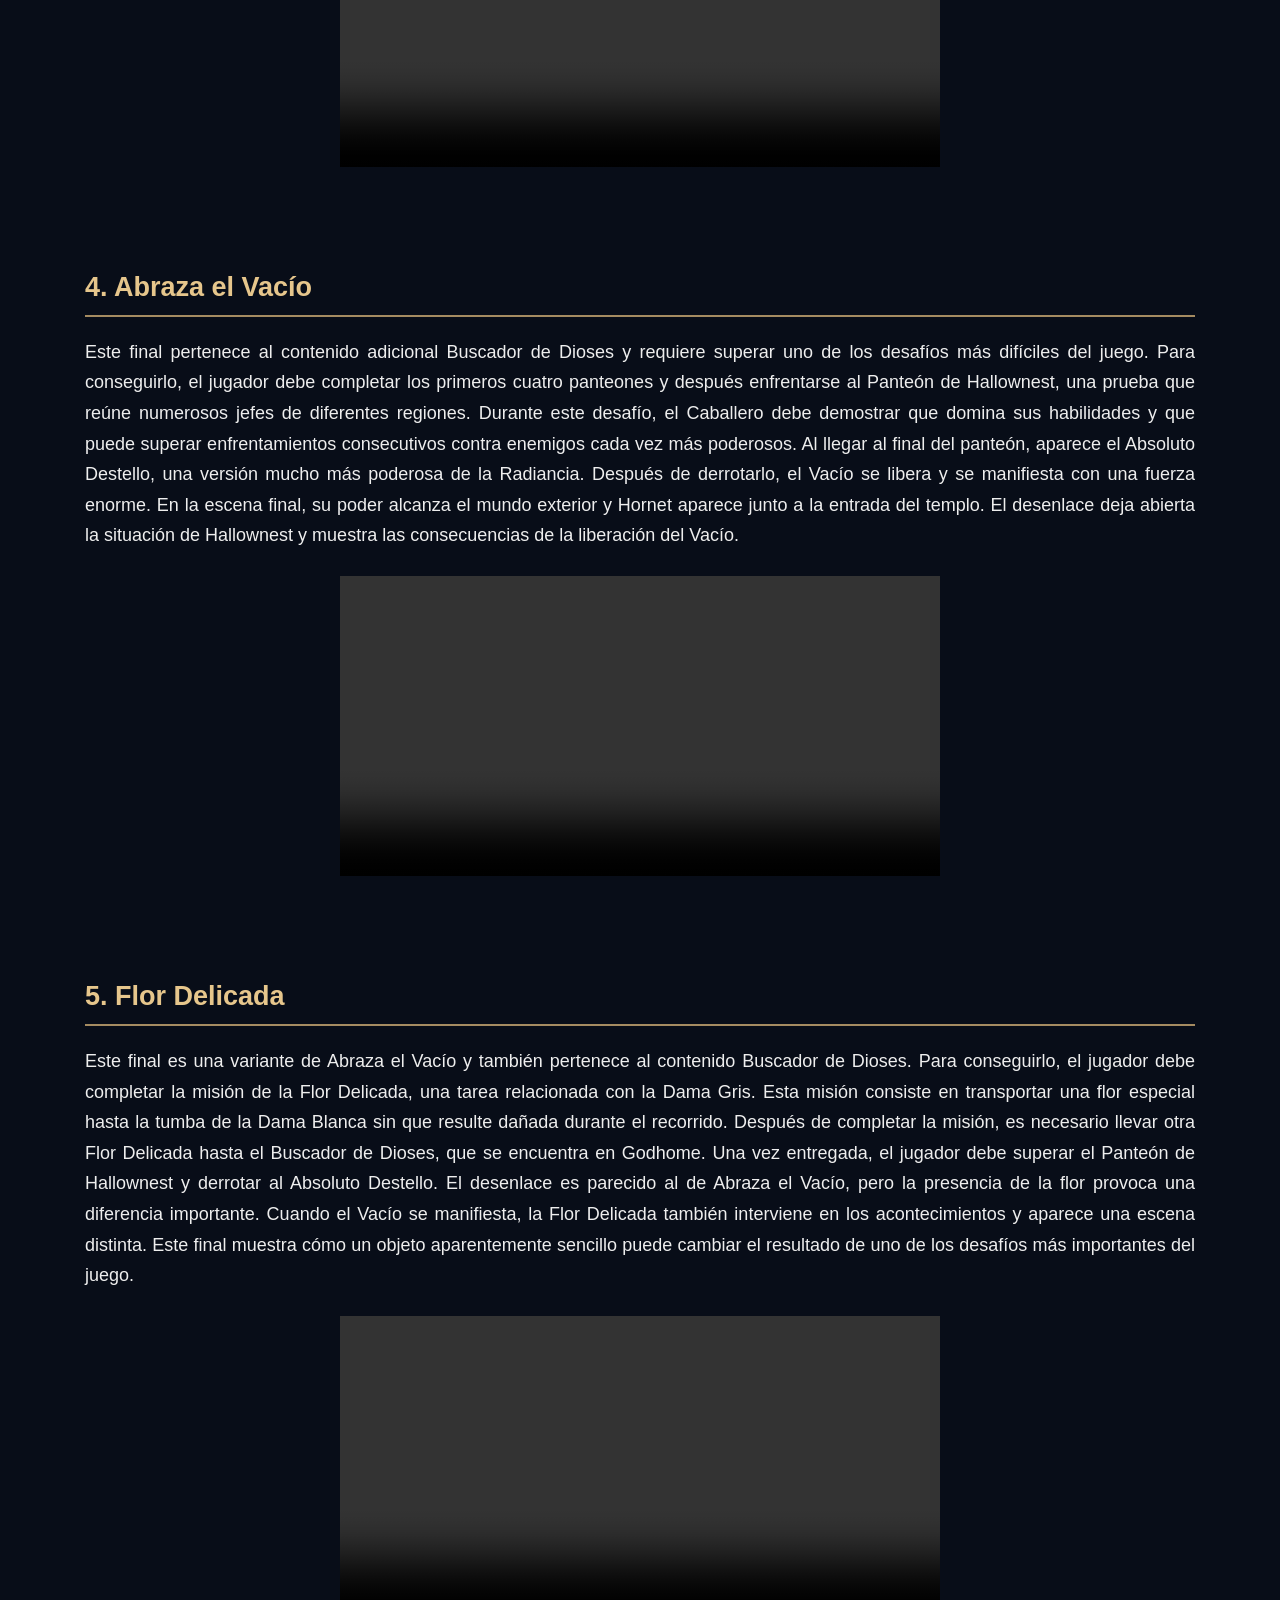
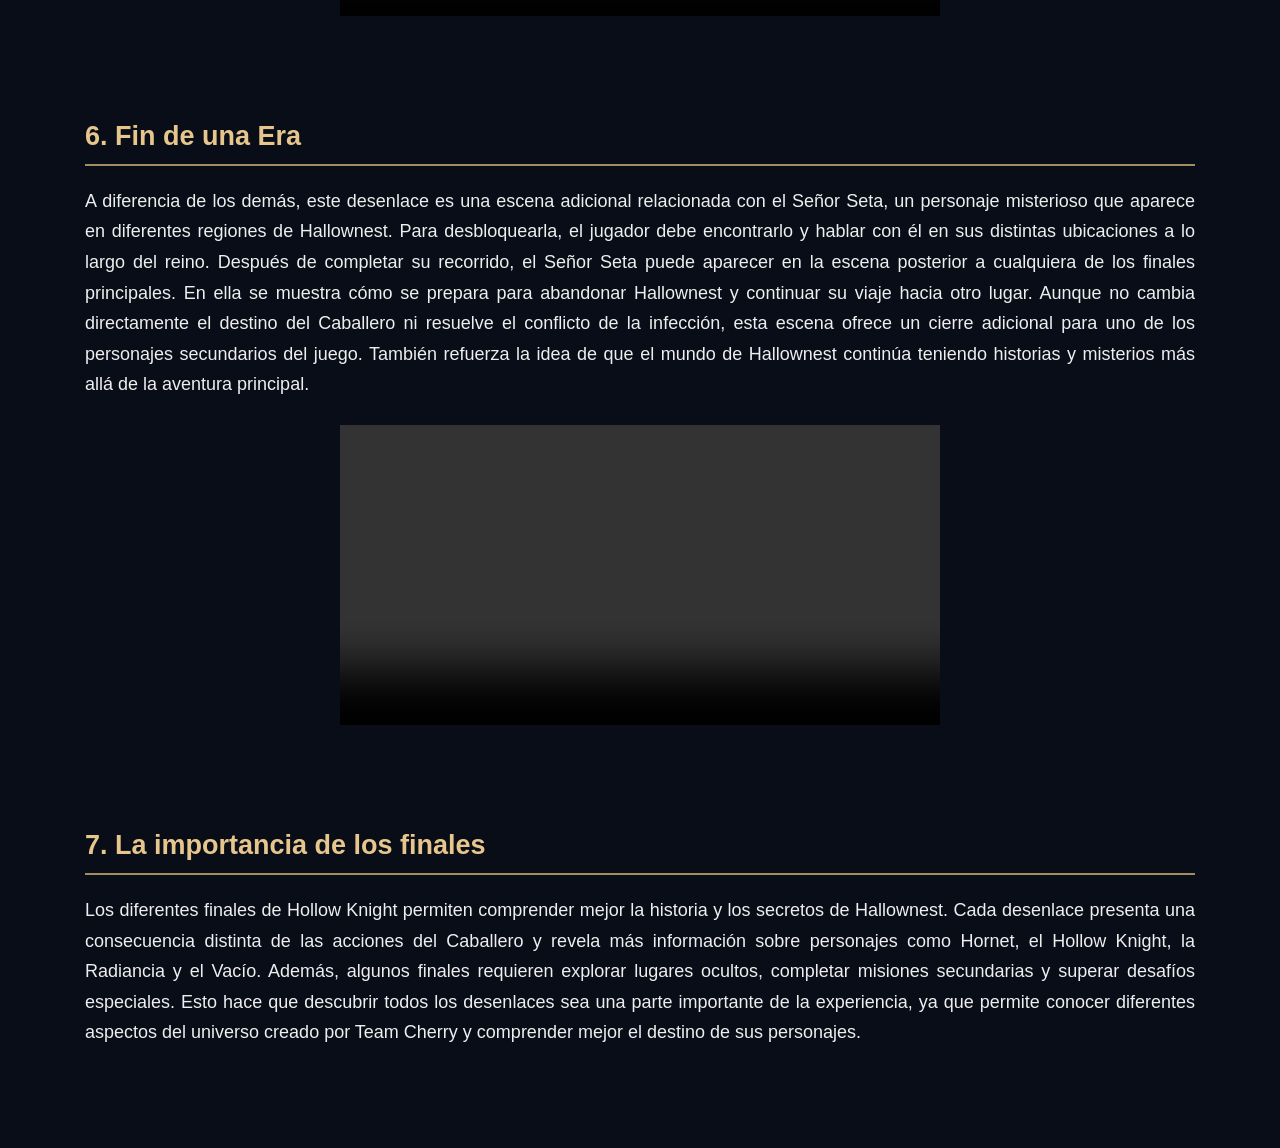
<file: contenido3.html>
<!DOCTYPE html>
<html lang="es">

<head>
    <meta charset="UTF-8">
    <meta name="viewport" content="width=device-width, initial-scale=1.0">

    <title>Finales - Hollow Knight</title>

    <link rel="stylesheet" href="style.css">
    <link rel="icon" href="imagenes/cabeza del caballerito.png">
</head>

<body class="fondo">

    <div class="navegacion">

        <header>

            <div class="portada">
                <img src="imagenes/logo-EIF.png" alt="Logo EIF">
                <h1>Hollow Knight - EIF</h1>
            </div>

            <nav>
                <a href="principal.html">Regresar</a>
                <a href="contenido2.html">Anterior</a>
            </nav>

        </header>

    </div>

    <div class="parrafo">

        <main>

            <h1 class="titulo-contenido">
                LOS FINALES DE HOLLOW KNIGHT
            </h1>

            <p class="introduccion">
                Hollow Knight cuenta con diferentes finales que muestran
                distintos desenlaces para la historia de Hallownest.
                A lo largo de la aventura, el Caballero descubre secretos
                relacionados con el origen de la infección, el Vacío,
                los antiguos gobernantes y los recipientes creados
                para contener a la Radiancia. Dependiendo de los objetos
                obtenidos, las decisiones tomadas y los desafíos
                completados, el destino del Caballero y del reino
                puede cambiar. Cada final ofrece una perspectiva
                diferente sobre el sacrificio, la libertad y el futuro
                de Hallownest.
            </p>

            <section>

                <h2>El destino de Hallownest</h2>


                <p>
                    Los finales de Hollow Knight muestran las diferentes
                    consecuencias de la aventura del Caballero y su
                    enfrentamiento contra las fuerzas que amenazan
                    al reino de Hallownest.
                </p>
                
                <img
                    src="imagenes/final.jpg"
                    alt="El Caballero enfrentándose a la Radiancia"
                    class="imagen-tema">

            </section>

            <section class="audio-hollow">

                <h2>Ambientación musical</h2>

                <p>
                    Escucha esta melodía misteriosa mientras descubres
                    los diferentes desenlaces de Hollow Knight.
                </p>

                <audio controls preload="none">
                    <source src="audios/fondo final.mp3" type="audio/mpeg">
                    Tu navegador no puede reproducir este audio.
                </audio>

            </section>

            <section>

                <h2>1. El Caballero Hueco</h2>

                <p>
                    Este es uno de los finales principales y puede
                    conseguirse sin completar todos los secretos
                    de la historia. Para obtenerlo, el jugador debe
                    avanzar hasta el Templo del Huevo Negro y derrotar
                    al Hollow Knight, sin haber conseguido previamente
                    el Corazón del Vacío.

                    Durante el enfrentamiento, el Caballero se enfrenta
                    al recipiente que fue elegido por el Rey Pálido
                    para contener a la Radiancia. Aunque el Hollow Knight
                    fue creado para cumplir esa función, la infección
                    terminó manifestándose nuevamente en su interior.
                    Al derrotarlo, el Caballero ocupa su lugar y queda
                    encerrado dentro del templo.

                    Este desenlace muestra que el problema de Hallownest
                    no ha desaparecido definitivamente, sino que el ciclo
                    de contención vuelve a comenzar. El reino permanece
                    bajo la amenaza de la infección y el protagonista
                    termina realizando un sacrificio parecido al de
                    su antecesor.
                </p>

                <div class="contenedor-video">
                    <video controls preload="metadata">
                        <source src="videos/finales/caballero-hueco.mp4" type="video/mp4">
                    </video>
                </div>

            </section>

            <section>

                <h2>2. Hermanos Sellados</h2>

                <p>
                    Este final requiere conseguir el Corazón del Vacío,
                    un objeto relacionado con el origen del Caballero
                    y con los secretos del Abismo. Después de obtenerlo,
                    el jugador debe regresar al Templo del Huevo Negro
                    y enfrentarse nuevamente al Hollow Knight.

                    Durante la batalla, Hornet aparece para ayudar
                    al protagonista. Ella utiliza sus habilidades
                    para inmovilizar temporalmente al Hollow Knight,
                    permitiendo que el Caballero tenga una oportunidad
                    de terminar el enfrentamiento. Sin embargo, si el
                    jugador continúa atacando al jefe en lugar de
                    utilizar el Aguijón Onírico Despierto, se obtiene
                    este final.

                    Cuando el combate termina, Hornet queda atrapada
                    dentro del templo junto al Caballero. Ambos pasan
                    a formar parte de los sellos que mantienen cerrada
                    la entrada. De esta manera, el reino vuelve a quedar
                    protegido, pero Hornet también pierde su libertad
                    y la amenaza de la infección no se resuelve
                    definitivamente.
                </p>

                <div class="contenedor-video">
                    <video controls preload="metadata">
                        <source src="videos/finales/hermanos-sellados.mp4" type="video/mp4">
                    </video>
                </div>

            </section>

            <section>

                <h2>3. No Más Sueños</h2>

                <p>
                    Este desenlace representa uno de los momentos
                    más importantes de la historia. Para conseguirlo,
                    es necesario obtener el Corazón del Vacío y regresar
                    al Templo del Huevo Negro para luchar contra
                    el Hollow Knight.

                    Durante el combate, Hornet interviene y consigue
                    inmovilizar al enemigo. En ese momento, el jugador
                    debe utilizar el Aguijón Onírico Despierto sobre
                    el Hollow Knight para entrar en su mente y acceder
                    al enfrentamiento contra la Radiancia, la entidad
                    relacionada con el origen de la infección.

                    Dentro del mundo de los sueños, el Caballero
                    debe enfrentarse a la Radiancia mientras el Vacío
                    comienza a manifestarse. Con su ayuda, consigue
                    derrotarla y poner fin a la amenaza que había
                    afectado durante tanto tiempo a los habitantes
                    de Hallownest.

                    Al finalizar la batalla, la Radiancia desaparece
                    y el Vacío termina consumiendo el enfrentamiento.
                    Este final representa la ruptura del ciclo que
                    mantenía al reino bajo la influencia de la infección.
                </p>

            <div class="contenedor-video">
                <video controls preload="metadata">
                    <source src="videos/finales/no-mas-suenos.mp4" type="video/mp4">
                </video>
            </div>

            </section>

            <section>

                <h2>4. Abraza el Vacío</h2>

                <p>
                    Este final pertenece al contenido adicional
                    Buscador de Dioses y requiere superar uno de
                    los desafíos más difíciles del juego. Para
                    conseguirlo, el jugador debe completar los
                    primeros cuatro panteones y después enfrentarse
                    al Panteón de Hallownest, una prueba que reúne
                    numerosos jefes de diferentes regiones.

                    Durante este desafío, el Caballero debe demostrar
                    que domina sus habilidades y que puede superar
                    enfrentamientos consecutivos contra enemigos
                    cada vez más poderosos. Al llegar al final del
                    panteón, aparece el Absoluto Destello, una versión
                    mucho más poderosa de la Radiancia.

                    Después de derrotarlo, el Vacío se libera y se
                    manifiesta con una fuerza enorme. En la escena
                    final, su poder alcanza el mundo exterior y
                    Hornet aparece junto a la entrada del templo.
                    El desenlace deja abierta la situación de
                    Hallownest y muestra las consecuencias de
                    la liberación del Vacío.
                </p>

                <div class="contenedor-video">
                    <video controls preload="metadata">
                        <source src="videos/finales/abraza-el-vacio.mp4" type="video/mp4">
                    </video>
                </div>

            </section>

            <section>

                <h2>5. Flor Delicada</h2>

                <p>
                    Este final es una variante de Abraza el Vacío
                    y también pertenece al contenido Buscador de Dioses.
                    Para conseguirlo, el jugador debe completar la
                    misión de la Flor Delicada, una tarea relacionada
                    con la Dama Gris. Esta misión consiste en transportar
                    una flor especial hasta la tumba de la Dama Blanca
                    sin que resulte dañada durante el recorrido.

                    Después de completar la misión, es necesario
                    llevar otra Flor Delicada hasta el Buscador de
                    Dioses, que se encuentra en Godhome. Una vez
                    entregada, el jugador debe superar el Panteón
                    de Hallownest y derrotar al Absoluto Destello.

                    El desenlace es parecido al de Abraza el Vacío,
                    pero la presencia de la flor provoca una diferencia
                    importante. Cuando el Vacío se manifiesta, la
                    Flor Delicada también interviene en los
                    acontecimientos y aparece una escena distinta.
                    Este final muestra cómo un objeto aparentemente
                    sencillo puede cambiar el resultado de uno
                    de los desafíos más importantes del juego.
                </p>

            <div class="contenedor-video">
                <video controls preload="metadata">
                    <source src="videos/finales/flor-delicada.mp4" type="video/mp4">
                </video>
            </div>

            </section>

            <section>

                <h2>6. Fin de una Era</h2>

                <p>
                    A diferencia de los demás, este desenlace es una
                    escena adicional relacionada con el Señor Seta,
                    un personaje misterioso que aparece en diferentes
                    regiones de Hallownest. Para desbloquearla, el
                    jugador debe encontrarlo y hablar con él en
                    sus distintas ubicaciones a lo largo del reino.

                    Después de completar su recorrido, el Señor Seta
                    puede aparecer en la escena posterior a cualquiera
                    de los finales principales. En ella se muestra
                    cómo se prepara para abandonar Hallownest y
                    continuar su viaje hacia otro lugar.

                    Aunque no cambia directamente el destino del
                    Caballero ni resuelve el conflicto de la infección,
                    esta escena ofrece un cierre adicional para
                    uno de los personajes secundarios del juego.
                    También refuerza la idea de que el mundo de
                    Hallownest continúa teniendo historias y
                    misterios más allá de la aventura principal.
                </p>

                <div class="contenedor-video">
                    <video controls preload="metadata">
                        <source src="videos/finales/fin-de-una-era.mp4" type="video/mp4">
                    </video>
                </div>

            </section>

            <section>

                <h2>7. La importancia de los finales</h2>

                <p>
                    Los diferentes finales de Hollow Knight permiten
                    comprender mejor la historia y los secretos
                    de Hallownest. Cada desenlace presenta una
                    consecuencia distinta de las acciones del
                    Caballero y revela más información sobre
                    personajes como Hornet, el Hollow Knight,
                    la Radiancia y el Vacío.

                    Además, algunos finales requieren explorar
                    lugares ocultos, completar misiones secundarias
                    y superar desafíos especiales. Esto hace que
                    descubrir todos los desenlaces sea una parte
                    importante de la experiencia, ya que permite
                    conocer diferentes aspectos del universo
                    creado por Team Cherry y comprender mejor
                    el destino de sus personajes.
                </p>

            </section>

        </main>

    </div>

</body>

</html>
</file>
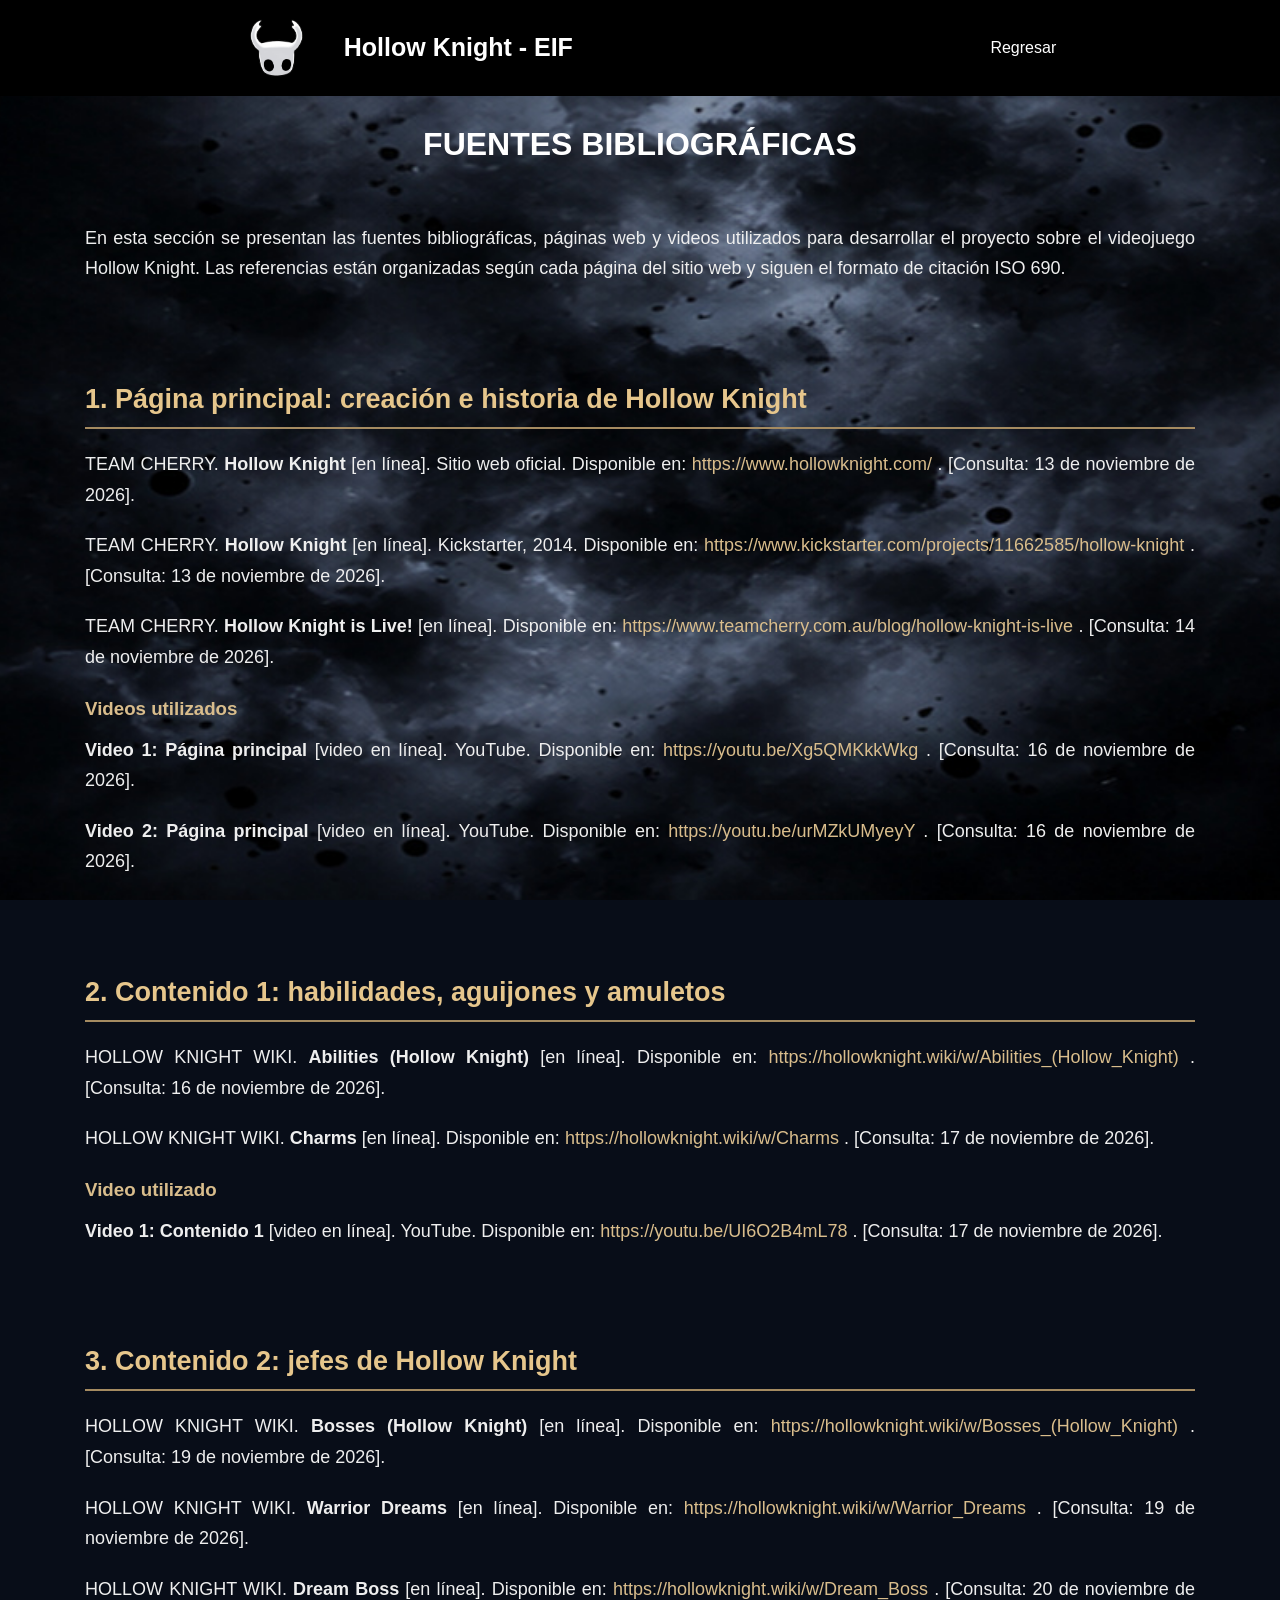
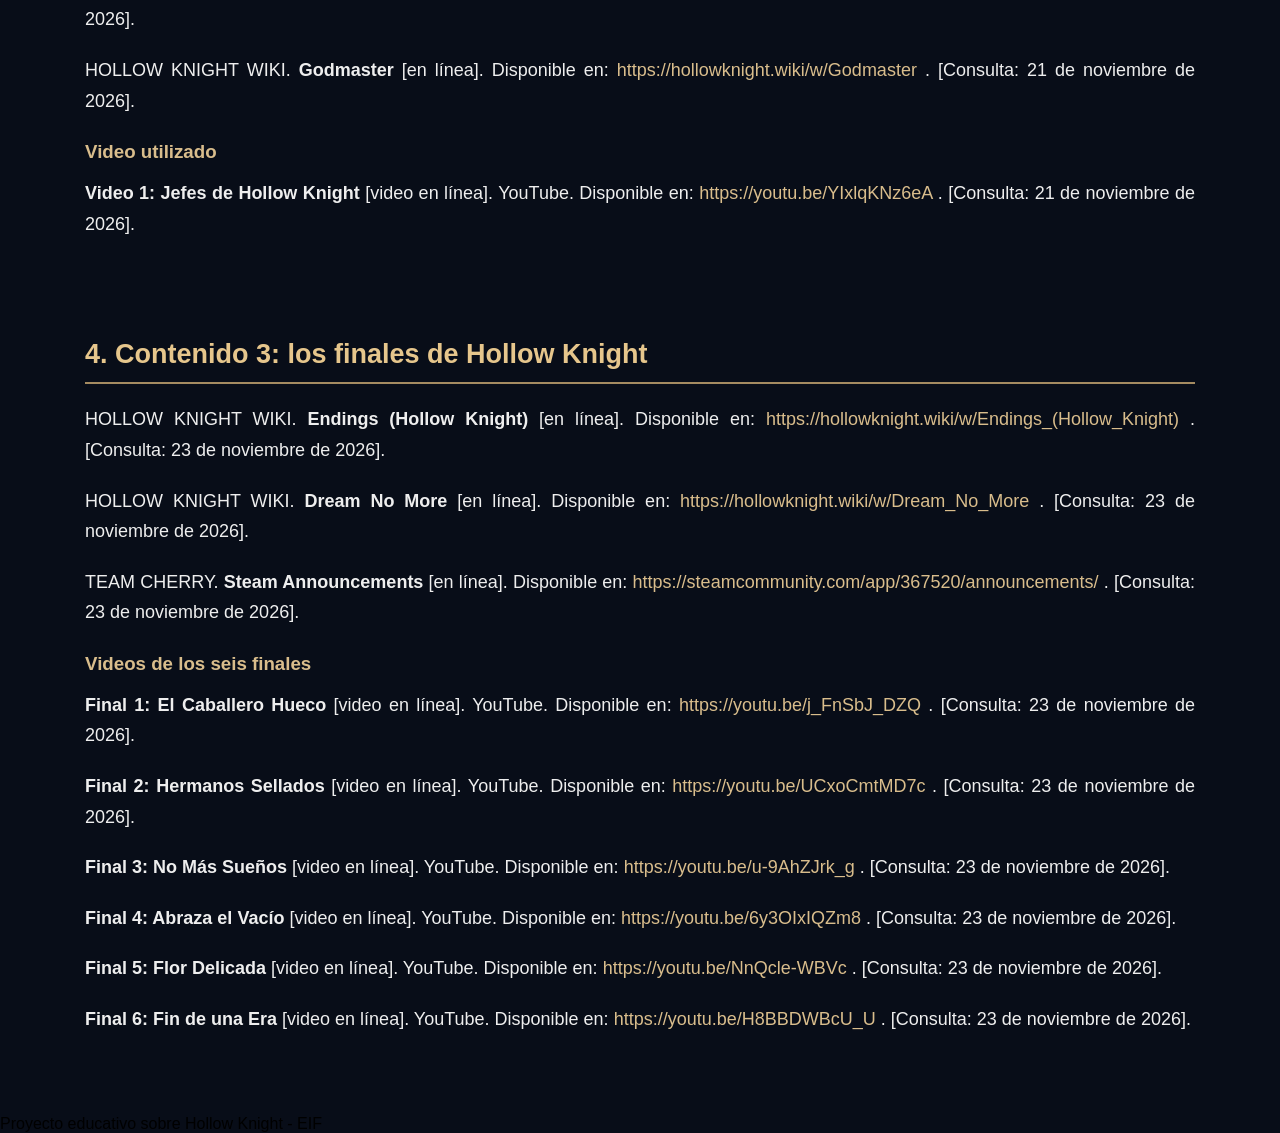
<file: fuentes.html>
<!DOCTYPE html>
<html lang="es">

<head>
    <meta charset="UTF-8">
    <meta name="viewport" content="width=device-width, initial-scale=1.0">

    <title>Fuentes bibliográficas - Hollow Knight</title>

    <link rel="icon" type="image/png"
        href="imagenes/cabeza del caballerito.png">

    <link rel="stylesheet" href="style.css">
</head>

<body class="fondo">

    <div class="navegacion">

        <header>

            <div class="portada">
                <img src="imagenes/logo-EIF.png" alt="Logo EIF">
                <h1>Hollow Knight - EIF</h1>
            </div>

            <nav>
                <a href="presentacion.html">Regresar</a>
            </nav>

        </header>

    </div>

    <main class="parrafo">

        <h1 class="titulo-contenido">
            FUENTES BIBLIOGRÁFICAS
        </h1>

        <section class="introduccion">

            <p>
                En esta sección se presentan las fuentes bibliográficas,
                páginas web y videos utilizados para desarrollar el proyecto
                sobre el videojuego Hollow Knight. Las referencias están
                organizadas según cada página del sitio web y siguen el
                formato de citación ISO 690.
            </p>

        </section>

        <section>

            <h2>1. Página principal: creación e historia de Hollow Knight</h2>

            <p>
                TEAM CHERRY. <strong>Hollow Knight</strong> [en línea].
                Sitio web oficial. Disponible en:
                <a href="https://www.hollowknight.com/" target="_blank">
                    https://www.hollowknight.com/
                </a>.
                [Consulta: 13 de noviembre de 2026].
            </p>

            <p>
                TEAM CHERRY. <strong>Hollow Knight</strong> [en línea].
                Kickstarter, 2014. Disponible en:
                <a href="https://www.kickstarter.com/projects/11662585/hollow-knight"
                   target="_blank">
                    https://www.kickstarter.com/projects/11662585/hollow-knight
                </a>.
                [Consulta: 13 de noviembre de 2026].
            </p>

            <p>
                TEAM CHERRY. <strong>Hollow Knight is Live!</strong>
                [en línea]. Disponible en:
                <a href="https://www.teamcherry.com.au/blog/hollow-knight-is-live"
                   target="_blank">
                    https://www.teamcherry.com.au/blog/hollow-knight-is-live
                </a>.
                [Consulta: 14 de noviembre de 2026].
            </p>

            <h3>Videos utilizados</h3>

            <p>
                <strong>Video 1: Página principal</strong>
                [video en línea]. YouTube. Disponible en:
                <a href="https://youtu.be/Xg5QMKkkWkg?si=m9LMx_h2v0k2UuC1"
                   target="_blank">
                    https://youtu.be/Xg5QMKkkWkg
                </a>.
                [Consulta: 16 de noviembre de 2026].
            </p>

            <p>
                <strong>Video 2: Página principal</strong>
                [video en línea]. YouTube. Disponible en:
                <a href="https://youtu.be/urMZkUMyeyY?si=A1sknAA49I3QDEhB"
                   target="_blank">
                    https://youtu.be/urMZkUMyeyY
                </a>.
                [Consulta: 16 de noviembre de 2026].
            </p>

        </section>

        <section>

            <h2>2. Contenido 1: habilidades, aguijones y amuletos</h2>

            <p>
                HOLLOW KNIGHT WIKI. <strong>Abilities (Hollow Knight)</strong>
                [en línea]. Disponible en:
                <a href="https://hollowknight.wiki/w/Abilities_%28Hollow_Knight%29"
                   target="_blank">
                    https://hollowknight.wiki/w/Abilities_(Hollow_Knight)
                </a>.
                [Consulta: 16 de noviembre de 2026].
            </p>

            <p>
                HOLLOW KNIGHT WIKI. <strong>Charms</strong> [en línea].
                Disponible en:
                <a href="https://hollowknight.wiki/w/Charms"
                   target="_blank">
                    https://hollowknight.wiki/w/Charms
                </a>.
                [Consulta: 17 de noviembre de 2026].
            </p>

            <h3>Video utilizado</h3>

            <p>
                <strong>Video 1: Contenido 1</strong>
                [video en línea]. YouTube. Disponible en:
                <a href="https://youtu.be/UI6O2B4mL78?si=l1ytgDzKs-730CBh"
                   target="_blank">
                    https://youtu.be/UI6O2B4mL78
                </a>.
                [Consulta: 17 de noviembre de 2026].
            </p>

        </section>

        <section>

            <h2>3. Contenido 2: jefes de Hollow Knight</h2>

            <p>
                HOLLOW KNIGHT WIKI. <strong>Bosses (Hollow Knight)</strong>
                [en línea]. Disponible en:
                <a href="https://hollowknight.wiki/w/Bosses_%28Hollow_Knight%29"
                   target="_blank">
                    https://hollowknight.wiki/w/Bosses_(Hollow_Knight)
                </a>.
                [Consulta: 19 de noviembre de 2026].
            </p>

            <p>
                HOLLOW KNIGHT WIKI. <strong>Warrior Dreams</strong>
                [en línea]. Disponible en:
                <a href="https://hollowknight.wiki/w/Warrior_Dreams"
                   target="_blank">
                    https://hollowknight.wiki/w/Warrior_Dreams
                </a>.
                [Consulta: 19 de noviembre de 2026].
            </p>

            <p>
                HOLLOW KNIGHT WIKI. <strong>Dream Boss</strong>
                [en línea]. Disponible en:
                <a href="https://hollowknight.wiki/w/Dream_Boss"
                   target="_blank">
                    https://hollowknight.wiki/w/Dream_Boss
                </a>.
                [Consulta: 20 de noviembre de 2026].
            </p>

            <p>
                HOLLOW KNIGHT WIKI. <strong>Godmaster</strong>
                [en línea]. Disponible en:
                <a href="https://hollowknight.wiki/w/Godmaster"
                   target="_blank">
                    https://hollowknight.wiki/w/Godmaster
                </a>.
                [Consulta: 21 de noviembre de 2026].
            </p>

            <h3>Video utilizado</h3>

            <p>
                <strong>Video 1: Jefes de Hollow Knight</strong>
                [video en línea]. YouTube. Disponible en:
                <a href="https://youtu.be/YIxlqKNz6eA?si=hoL4hUOuykSim_HW"
                   target="_blank">
                    https://youtu.be/YIxlqKNz6eA
                </a>.
                [Consulta: 21 de noviembre de 2026].
            </p>

        </section>

        <section>

            <h2>4. Contenido 3: los finales de Hollow Knight</h2>

            <p>
                HOLLOW KNIGHT WIKI. <strong>Endings (Hollow Knight)</strong>
                [en línea]. Disponible en:
                <a href="https://hollowknight.wiki/w/Endings_%28Hollow_Knight%29"
                   target="_blank">
                    https://hollowknight.wiki/w/Endings_(Hollow_Knight)
                </a>.
                [Consulta: 23 de noviembre de 2026].
            </p>

            <p>
                HOLLOW KNIGHT WIKI. <strong>Dream No More</strong>
                [en línea]. Disponible en:
                <a href="https://hollowknight.wiki/w/Dream_No_More"
                   target="_blank">
                    https://hollowknight.wiki/w/Dream_No_More
                </a>.
                [Consulta: 23 de noviembre de 2026].
            </p>

            <p>
                TEAM CHERRY. <strong>Steam Announcements</strong>
                [en línea]. Disponible en:
                <a href="https://steamcommunity.com/app/367520/announcements/"
                   target="_blank">
                    https://steamcommunity.com/app/367520/announcements/
                </a>.
                [Consulta: 23 de noviembre de 2026].
            </p>

            <h3>Videos de los seis finales</h3>

            <p>
                <strong>Final 1: El Caballero Hueco</strong>
                [video en línea]. YouTube. Disponible en:
                <a href="https://youtu.be/j_FnSbJ_DZQ?si=nEMWClp6Mh8iz4NZ"
                   target="_blank">
                    https://youtu.be/j_FnSbJ_DZQ
                </a>.
                [Consulta: 23 de noviembre de 2026].
            </p>

            <p>
                <strong>Final 2: Hermanos Sellados</strong>
                [video en línea]. YouTube. Disponible en:
                <a href="https://youtu.be/UCxoCmtMD7c?si=WyWJQhkCvSQsb-b9"
                   target="_blank">
                    https://youtu.be/UCxoCmtMD7c
                </a>.
                [Consulta: 23 de noviembre de 2026].
            </p>

            <p>
                <strong>Final 3: No Más Sueños</strong>
                [video en línea]. YouTube. Disponible en:
                <a href="https://youtu.be/u-9AhZJrk_g?si=mULTcfb6gq53jvoE"
                   target="_blank">
                    https://youtu.be/u-9AhZJrk_g
                </a>.
                [Consulta: 23 de noviembre de 2026].
            </p>

            <p>
                <strong>Final 4: Abraza el Vacío</strong>
                [video en línea]. YouTube. Disponible en:
                <a href="https://youtu.be/6y3OIxIQZm8?si=OAlxp4kjd9lRaLIC"
                   target="_blank">
                    https://youtu.be/6y3OIxIQZm8
                </a>.
                [Consulta: 23 de noviembre de 2026].
            </p>

            <p>
                <strong>Final 5: Flor Delicada</strong>
                [video en línea]. YouTube. Disponible en:
                <a href="https://youtu.be/NnQcle-WBVc?si=2GXVUHvjvYVTazqF"
                   target="_blank">
                    https://youtu.be/NnQcle-WBVc
                </a>.
                [Consulta: 23 de noviembre de 2026].
            </p>

            <p>
                <strong>Final 6: Fin de una Era</strong>
                [video en línea]. YouTube. Disponible en:
                <a href="https://youtu.be/H8BBDWBcU_U?si=_cKLxnmQQmvNYfyf"
                   target="_blank">
                    https://youtu.be/H8BBDWBcU_U
                </a>.
                [Consulta: 23 de noviembre de 2026].
            </p>

        </section>

    </main>

    <footer>
        <p>Proyecto educativo sobre Hollow Knight - EIF</p>
    </footer>

</body>
</html>
</file>
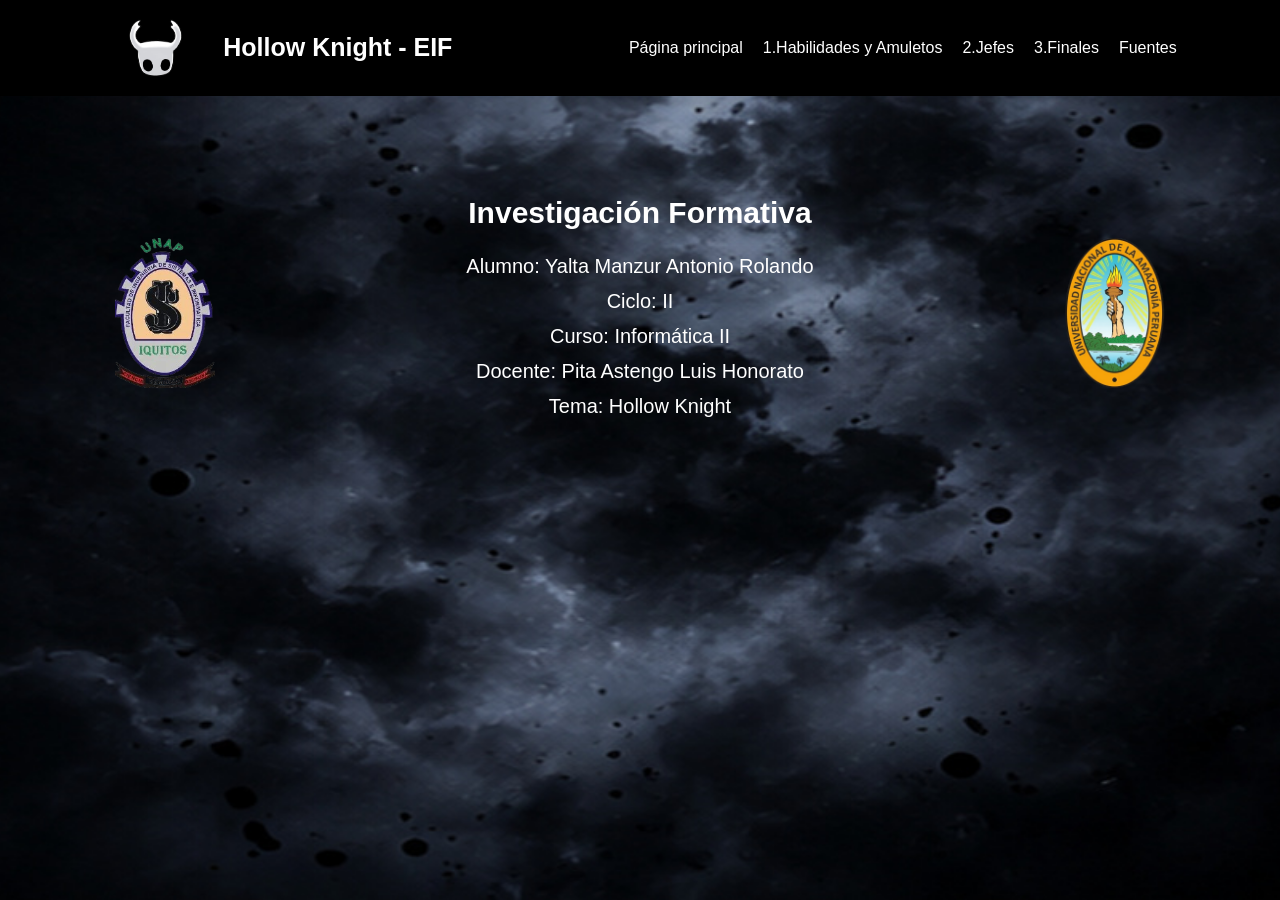
<file: presentacion.html>
<!DOCTYPE html>
<html lang="es">

<head>
    <meta charset="UTF-8">
    <meta name="viewport" content="width=device-width, initial-scale=1.0">

    <title>Presentación - Hollow Knight EIF</title>

    <link rel="stylesheet" href="style.css">
    <link rel="icon" href="imagenes/cabeza del caballerito.png">
</head>

<body class="fondo">

    <div class="navegacion">

        <header>

            <div class="portada">
                <img src="imagenes/logo-EIF.png" alt="Logo EIF">

                <h1>Hollow Knight - EIF</h1>
            </div>

            <nav>
                <a href="principal.html">Página principal</a>
                <a href="contenido1.html">1.Habilidades y Amuletos</a>
                <a href="contenido2.html">2.Jefes</a>
                <a href="contenido3.html">3.Finales</a>
                <a href="fuentes.html">Fuentes</a>
            </nav>

        </header>

    </div>

    <div class="datos">

        <img
            class="logo-fisi"
            src="imagenes/logo fisi.png"
            alt="Logo FISI"
        >

        <div class="informacion">

            <h1>Investigación Formativa</h1>

            <p>Alumno: Yalta Manzur Antonio Rolando</p>

            <p>Ciclo: II</p>

            <p>Curso: Informática II</p>

            <p>Docente: Pita Astengo Luis Honorato</p>

            <p>Tema: Hollow Knight</p>

        </div>

        <img
            class="logo-unap"
            src="imagenes/logo unap.png"
            alt="Logo UNAP"
        >

    </div>

</body>

</html>
</file>
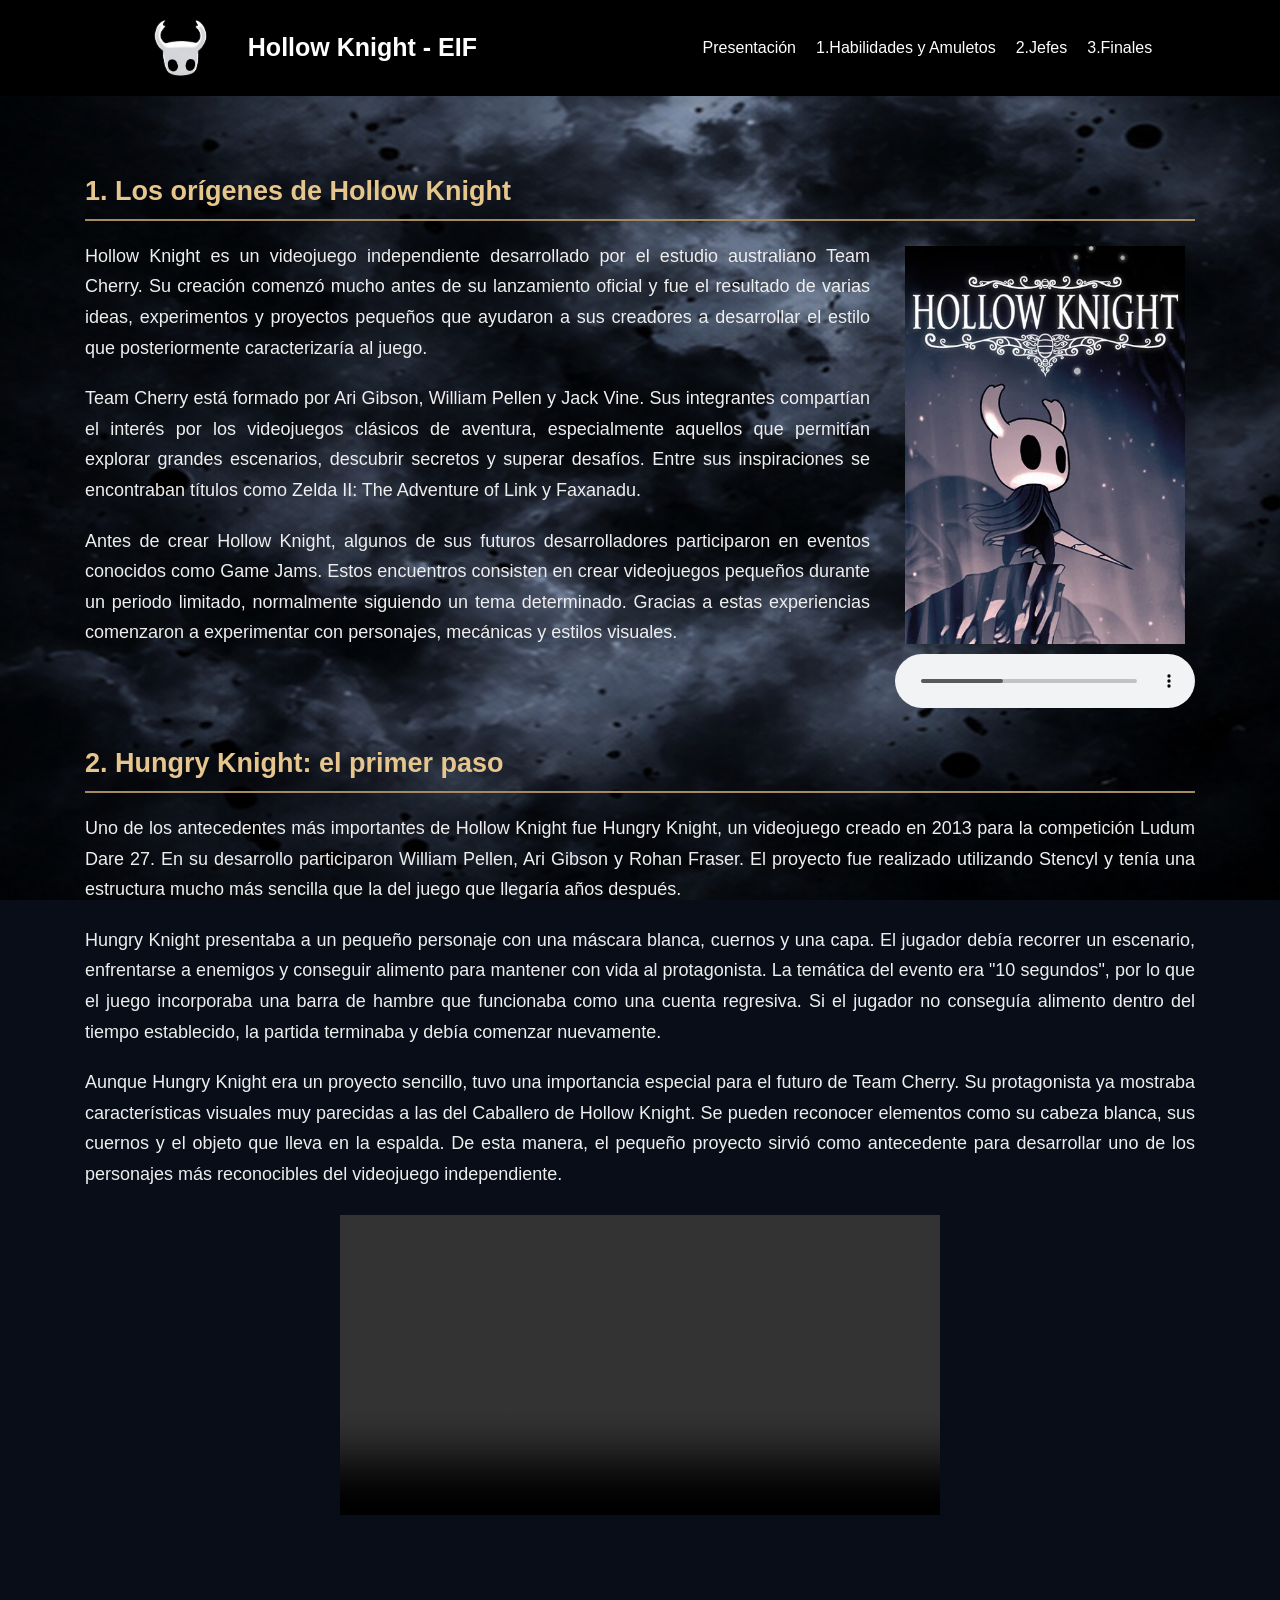
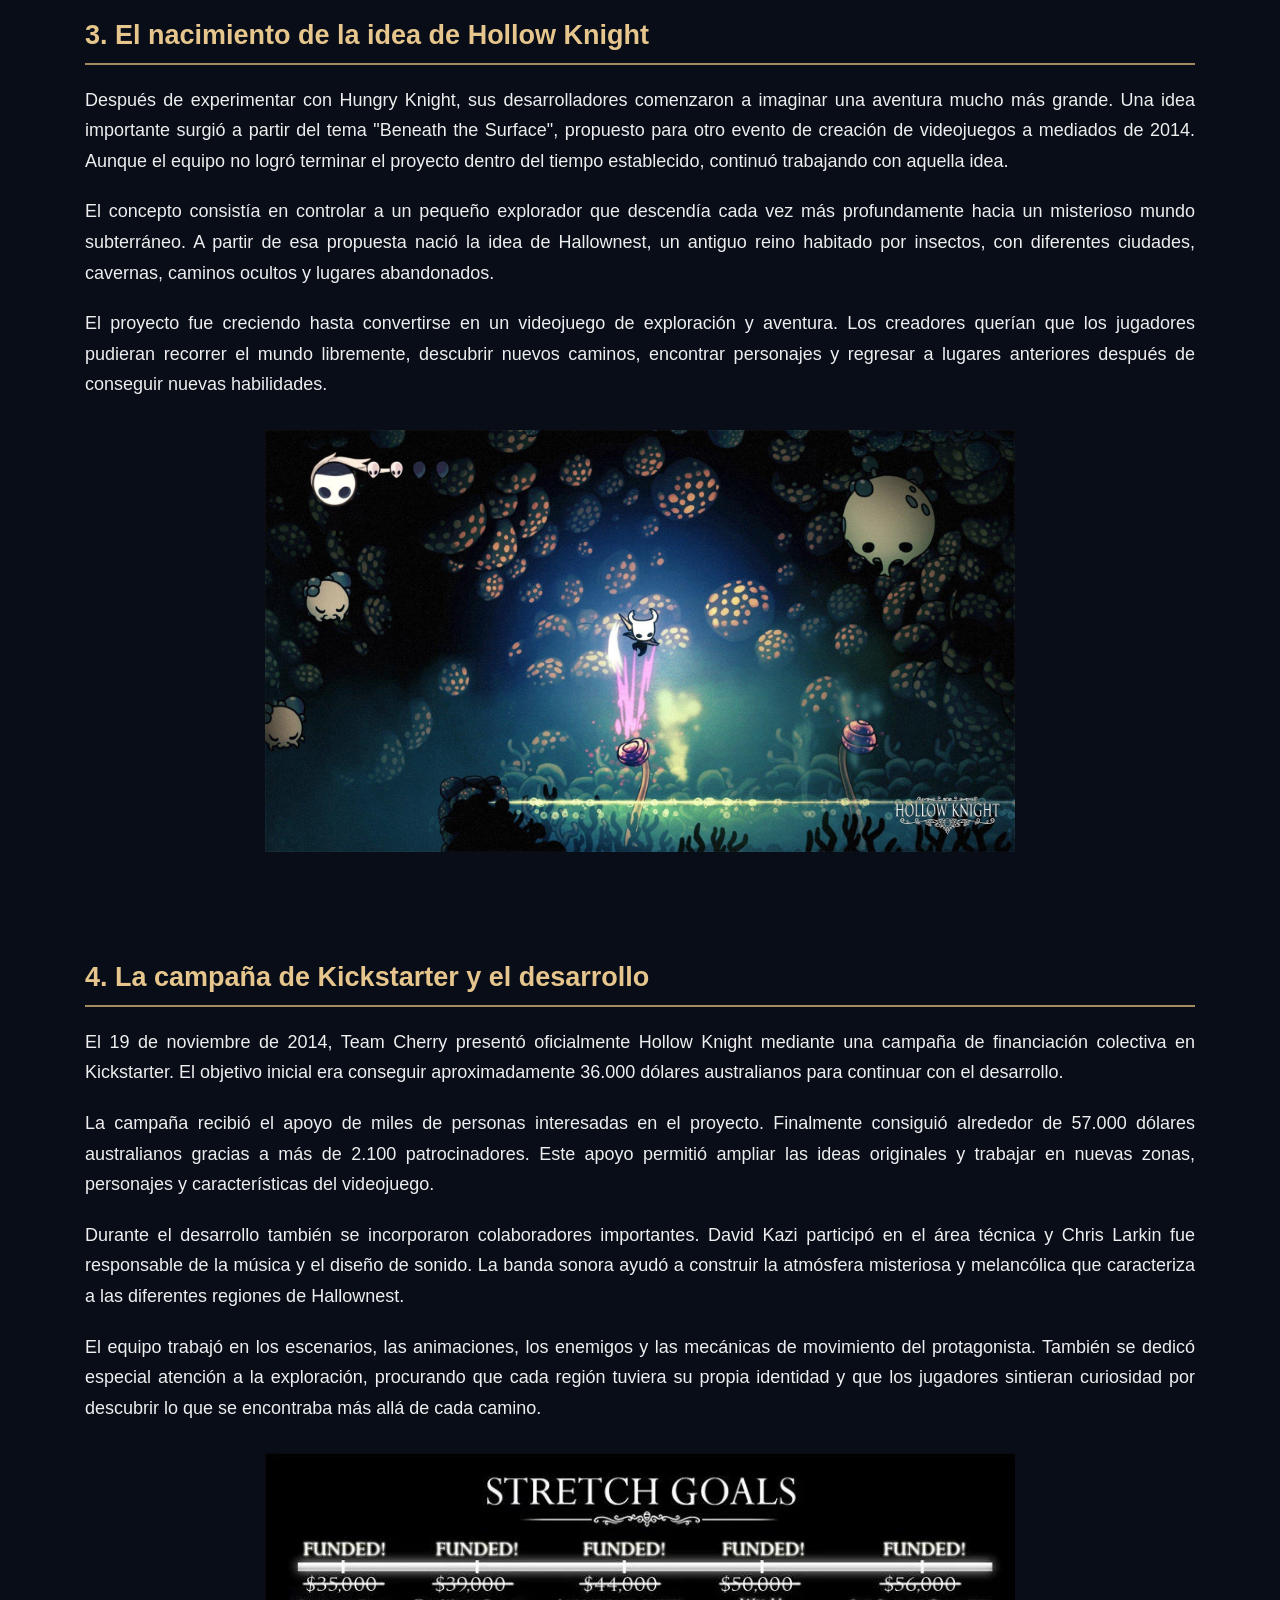
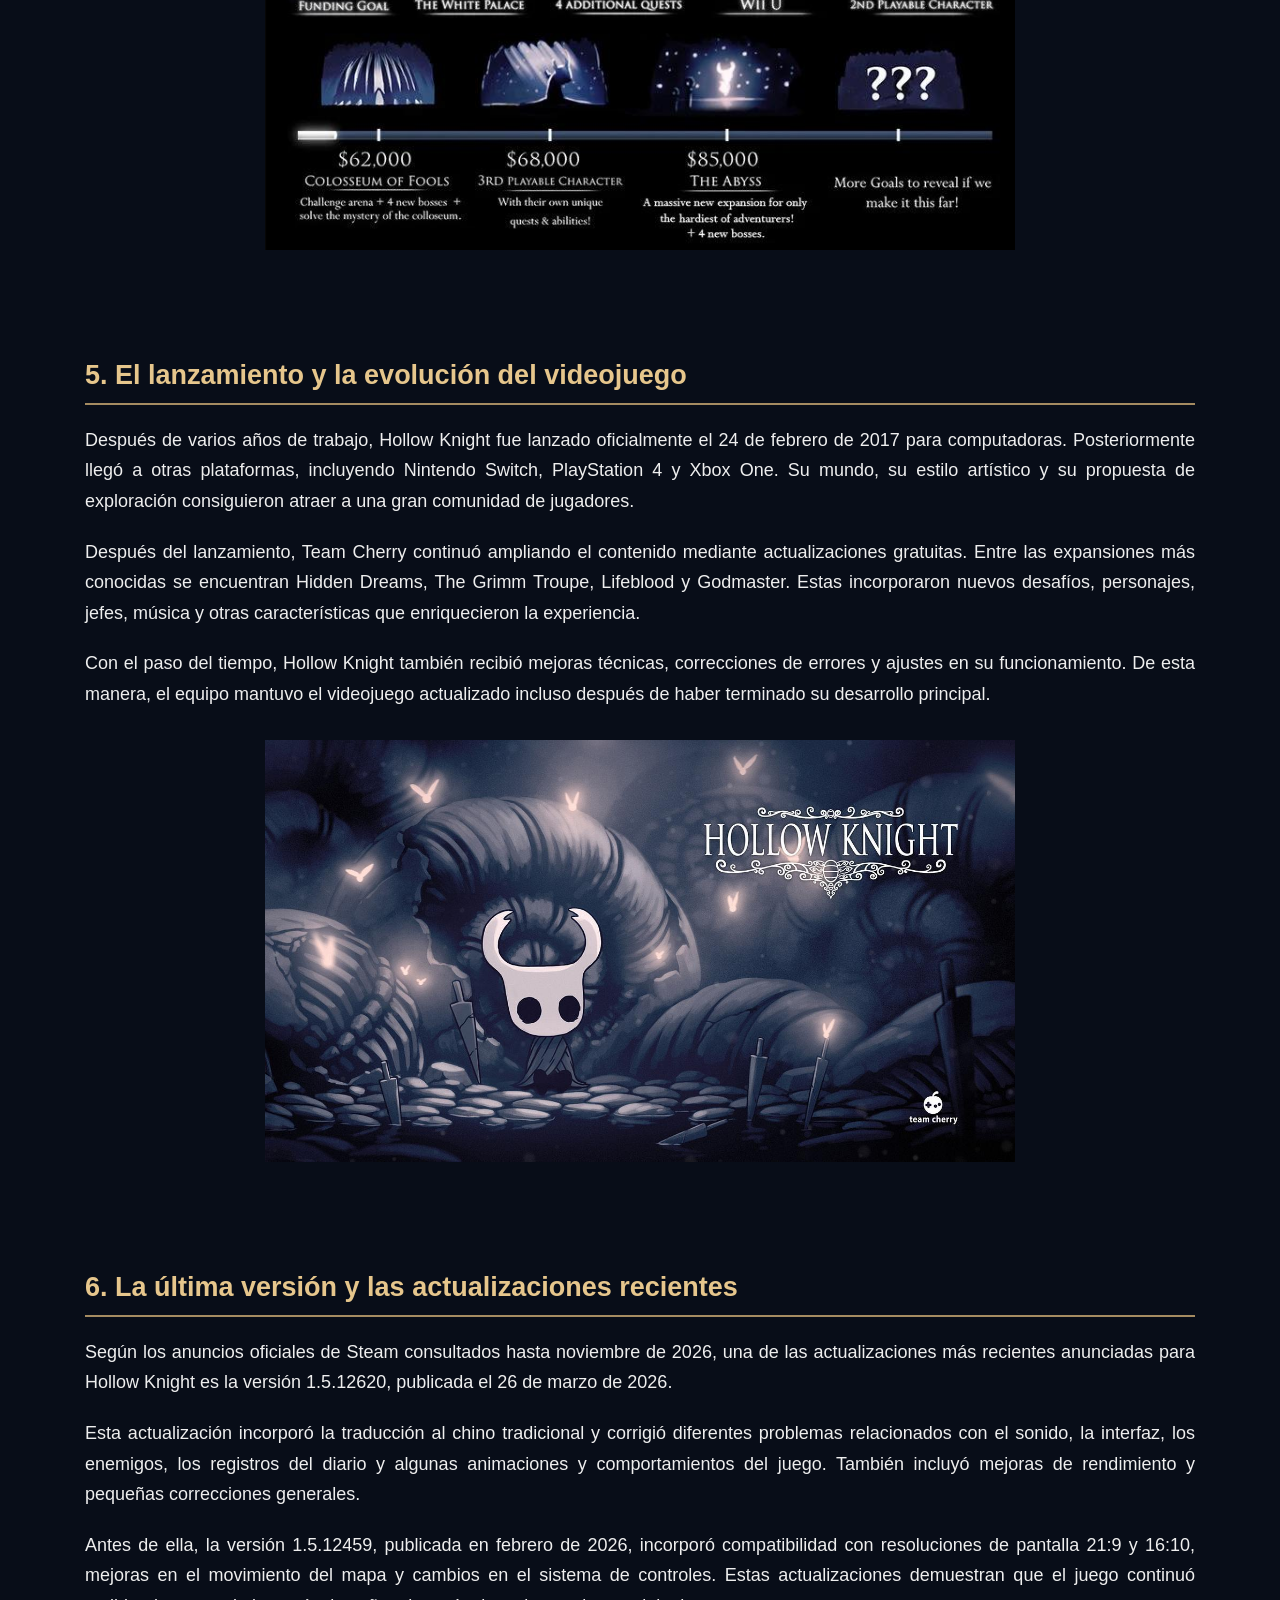
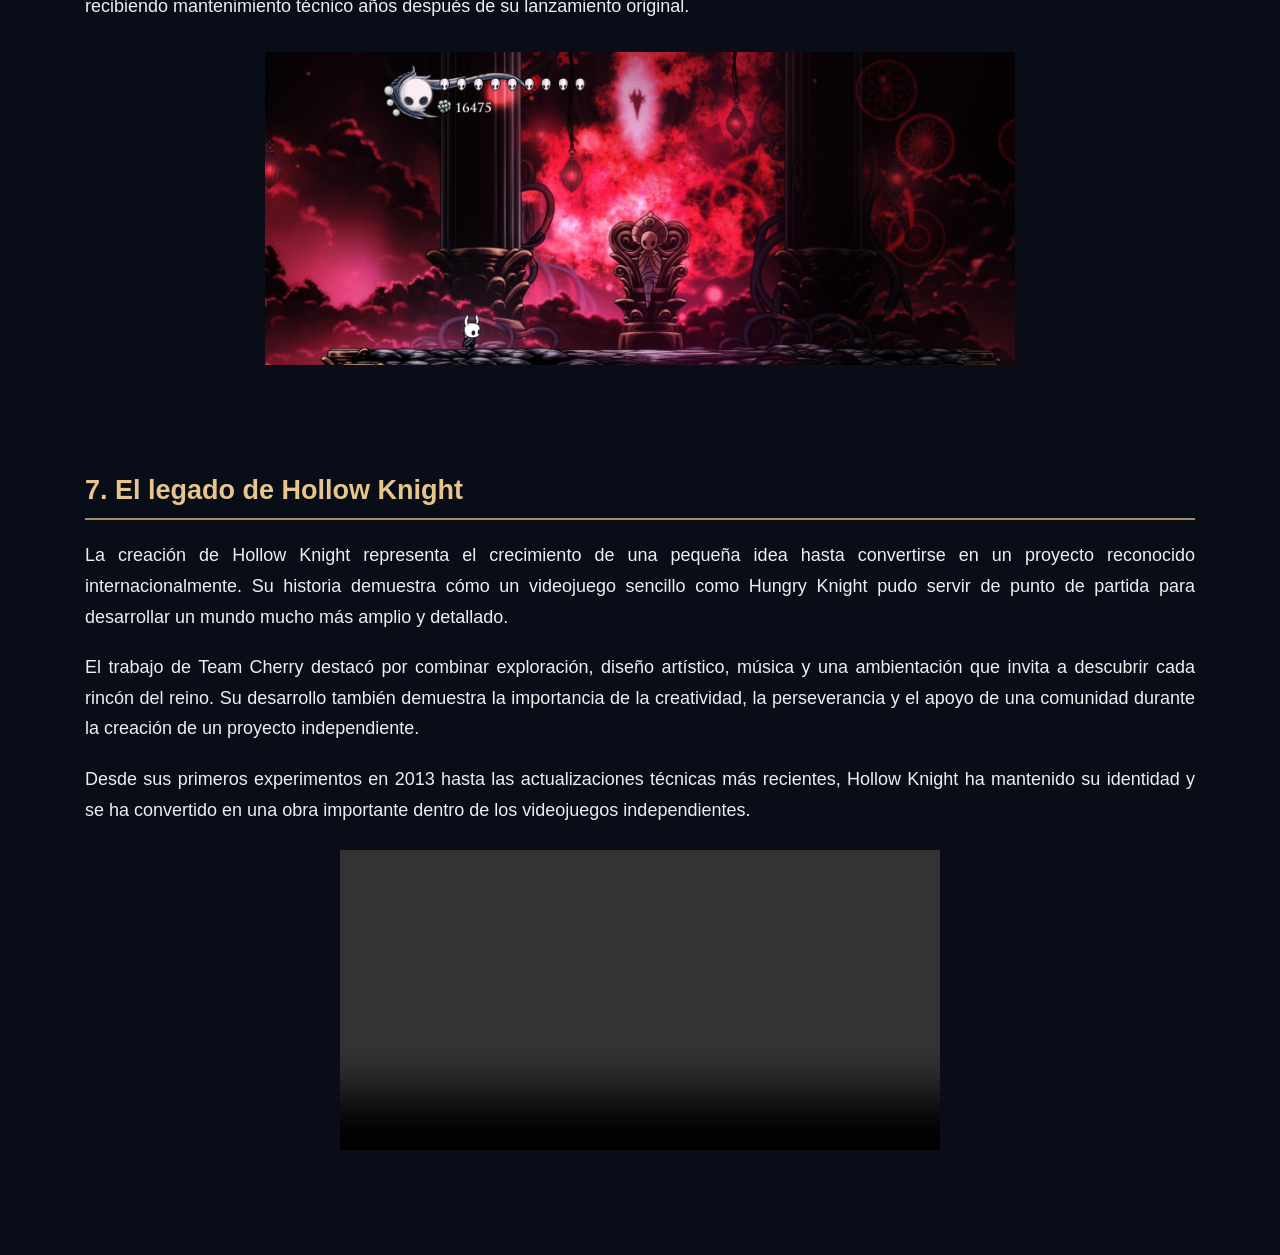
<file: principal.html>
<!DOCTYPE html>
<html lang="es">

<head>
    <meta charset="UTF-8">
    <meta name="viewport" content="width=device-width, initial-scale=1.0">

    <title>Página principal - Hollow Knight</title>

    <link rel="stylesheet" href="style.css">
    <link rel="icon" href="imagenes/cabeza del caballerito.png">
</head>

<body class="fondo">

    <div class="navegacion">

        <header>

            <div class="portada">

                <img src="imagenes/logo-EIF.png" alt="Logo EIF">

                <h1>Hollow Knight - EIF</h1>

            </div>

            <nav>

                <a href="presentacion.html">Presentación</a>
                <a href="contenido1.html">1.Habilidades y Amuletos</a>
                <a href="contenido2.html">2.Jefes</a>
                <a href="contenido3.html">3.Finales</a>

            </nav>

        </header>

    </div>

    <div class="parrafo">

        <main>

            <section>

                <h2>1. Los orígenes de Hollow Knight</h2>

                <div class="portada-audio">
                    <img src="imagenes/portada.webp" alt="Portada de Hollow Knight">

                    <audio controls loop>
                        <source src="audios/Hollow Knight audio menu.mp3" type="audio/mpeg">
                    </audio>
                </div>

                <p>
                    Hollow Knight es un videojuego independiente desarrollado
                    por el estudio australiano Team Cherry. Su creación comenzó
                    mucho antes de su lanzamiento oficial y fue el resultado
                    de varias ideas, experimentos y proyectos pequeños que
                    ayudaron a sus creadores a desarrollar el estilo que
                    posteriormente caracterizaría al juego.
                </p>

                <p>
                    Team Cherry está formado por Ari Gibson, William Pellen
                    y Jack Vine. Sus integrantes compartían el interés por
                    los videojuegos clásicos de aventura, especialmente
                    aquellos que permitían explorar grandes escenarios,
                    descubrir secretos y superar desafíos. Entre sus
                    inspiraciones se encontraban títulos como Zelda II:
                    The Adventure of Link y Faxanadu.
                </p>

                <p>
                    Antes de crear Hollow Knight, algunos de sus futuros
                    desarrolladores participaron en eventos conocidos como
                    Game Jams. Estos encuentros consisten en crear videojuegos
                    pequeños durante un periodo limitado, normalmente
                    siguiendo un tema determinado. Gracias a estas
                    experiencias comenzaron a experimentar con personajes,
                    mecánicas y estilos visuales.
                </p>

            </section>


            <section>

                <h2>2. Hungry Knight: el primer paso</h2>

                <p>
                    Uno de los antecedentes más importantes de Hollow Knight
                    fue Hungry Knight, un videojuego creado en 2013 para
                    la competición Ludum Dare 27. En su desarrollo participaron
                    William Pellen, Ari Gibson y Rohan Fraser. El proyecto
                    fue realizado utilizando Stencyl y tenía una estructura
                    mucho más sencilla que la del juego que llegaría años
                    después.
                </p>

                <p>
                    Hungry Knight presentaba a un pequeño personaje con
                    una máscara blanca, cuernos y una capa. El jugador debía
                    recorrer un escenario, enfrentarse a enemigos y conseguir
                    alimento para mantener con vida al protagonista.
                    La temática del evento era "10 segundos", por lo que
                    el juego incorporaba una barra de hambre que funcionaba
                    como una cuenta regresiva. Si el jugador no conseguía
                    alimento dentro del tiempo establecido, la partida
                    terminaba y debía comenzar nuevamente.
                </p>

                <p>
                    Aunque Hungry Knight era un proyecto sencillo, tuvo
                    una importancia especial para el futuro de Team Cherry.
                    Su protagonista ya mostraba características visuales
                    muy parecidas a las del Caballero de Hollow Knight.
                    Se pueden reconocer elementos como su cabeza blanca,
                    sus cuernos y el objeto que lleva en la espalda.
                    De esta manera, el pequeño proyecto sirvió como
                    antecedente para desarrollar uno de los personajes
                    más reconocibles del videojuego independiente.
                </p>

                <video
                    src="videos/hungry knights.mp4"
                    controls
                    preload="metadata">
                </video>

            </section>


            <section>

                <h2>3. El nacimiento de la idea de Hollow Knight</h2>

                <p>
                    Después de experimentar con Hungry Knight, sus
                    desarrolladores comenzaron a imaginar una aventura
                    mucho más grande. Una idea importante surgió a partir
                    del tema "Beneath the Surface", propuesto para otro
                    evento de creación de videojuegos a mediados de 2014.
                    Aunque el equipo no logró terminar el proyecto dentro
                    del tiempo establecido, continuó trabajando con aquella
                    idea.
                </p>

                <p>
                    El concepto consistía en controlar a un pequeño
                    explorador que descendía cada vez más profundamente
                    hacia un misterioso mundo subterráneo. A partir de
                    esa propuesta nació la idea de Hallownest, un antiguo
                    reino habitado por insectos, con diferentes ciudades,
                    cavernas, caminos ocultos y lugares abandonados.
                </p>

                <p>
                    El proyecto fue creciendo hasta convertirse en un
                    videojuego de exploración y aventura. Los creadores
                    querían que los jugadores pudieran recorrer el mundo
                    libremente, descubrir nuevos caminos, encontrar
                    personajes y regresar a lugares anteriores después
                    de conseguir nuevas habilidades.
                </p>
                
                <img class="imagen-tema"
                    src="imagenes/nacimiento-hollow-knight.jpg"
                    alt="El Caballero explorando Hallownest">

            </section>


            <section>

                <h2>4. La campaña de Kickstarter y el desarrollo</h2>

                <p>
                    El 19 de noviembre de 2014, Team Cherry presentó
                    oficialmente Hollow Knight mediante una campaña
                    de financiación colectiva en Kickstarter. El objetivo
                    inicial era conseguir aproximadamente 36.000 dólares
                    australianos para continuar con el desarrollo.
                </p>

                <p>
                    La campaña recibió el apoyo de miles de personas
                    interesadas en el proyecto. Finalmente consiguió
                    alrededor de 57.000 dólares australianos gracias
                    a más de 2.100 patrocinadores. Este apoyo permitió
                    ampliar las ideas originales y trabajar en nuevas
                    zonas, personajes y características del videojuego.
                </p>

                <p>
                    Durante el desarrollo también se incorporaron
                    colaboradores importantes. David Kazi participó
                    en el área técnica y Chris Larkin fue responsable
                    de la música y el diseño de sonido. La banda sonora
                    ayudó a construir la atmósfera misteriosa y melancólica
                    que caracteriza a las diferentes regiones de Hallownest.
                </p>

                <p>
                    El equipo trabajó en los escenarios, las animaciones,
                    los enemigos y las mecánicas de movimiento del
                    protagonista. También se dedicó especial atención
                    a la exploración, procurando que cada región tuviera
                    su propia identidad y que los jugadores sintieran
                    curiosidad por descubrir lo que se encontraba
                    más allá de cada camino.
                </p>

                <img class="imagen-tema"
                    src="imagenes/kickstarter-hollow-knight.jpg"
                    alt="Objetivos de Kickstarter">

            </section>


            <section>

                <h2>5. El lanzamiento y la evolución del videojuego</h2>

                <p>
                    Después de varios años de trabajo, Hollow Knight
                    fue lanzado oficialmente el 24 de febrero de 2017
                    para computadoras. Posteriormente llegó a otras
                    plataformas, incluyendo Nintendo Switch, PlayStation
                    4 y Xbox One. Su mundo, su estilo artístico y su
                    propuesta de exploración consiguieron atraer
                    a una gran comunidad de jugadores.
                </p>

                <p>
                    Después del lanzamiento, Team Cherry continuó
                    ampliando el contenido mediante actualizaciones
                    gratuitas. Entre las expansiones más conocidas
                    se encuentran Hidden Dreams, The Grimm Troupe,
                    Lifeblood y Godmaster. Estas incorporaron nuevos
                    desafíos, personajes, jefes, música y otras
                    características que enriquecieron la experiencia.
                </p>

                <p>
                    Con el paso del tiempo, Hollow Knight también
                    recibió mejoras técnicas, correcciones de errores
                    y ajustes en su funcionamiento. De esta manera,
                    el equipo mantuvo el videojuego actualizado
                    incluso después de haber terminado su desarrollo
                    principal.
                </p>

                <img class="imagen-tema"
                    src="imagenes/lanzamiento-hollow-knight.jpg"
                    alt="Ilustración de Hollow Knight">

            </section>


            <section>

                <h2>6. La última versión y las actualizaciones recientes</h2>

                <p>
                    Según los anuncios oficiales de Steam consultados
                    hasta noviembre de 2026, una de las actualizaciones
                    más recientes anunciadas para Hollow Knight es
                    la versión 1.5.12620, publicada el 26 de marzo
                    de 2026.
                </p>

                <p>
                    Esta actualización incorporó la traducción al
                    chino tradicional y corrigió diferentes problemas
                    relacionados con el sonido, la interfaz, los
                    enemigos, los registros del diario y algunas
                    animaciones y comportamientos del juego.
                    También incluyó mejoras de rendimiento y
                    pequeñas correcciones generales.
                </p>

                <p>
                    Antes de ella, la versión 1.5.12459, publicada
                    en febrero de 2026, incorporó compatibilidad
                    con resoluciones de pantalla 21:9 y 16:10,
                    mejoras en el movimiento del mapa y cambios
                    en el sistema de controles. Estas actualizaciones
                    demuestran que el juego continuó recibiendo
                    mantenimiento técnico años después de su
                    lanzamiento original.
                </p>
                
                <img class="imagen-tema"
                    src="imagenes/actualizaciones-hollow-knight.jpg"
                    alt="Captura de Hollow Knight">

            </section>


            <section>

                <h2>7. El legado de Hollow Knight</h2>

                <p>
                    La creación de Hollow Knight representa el
                    crecimiento de una pequeña idea hasta convertirse
                    en un proyecto reconocido internacionalmente.
                    Su historia demuestra cómo un videojuego sencillo
                    como Hungry Knight pudo servir de punto de partida
                    para desarrollar un mundo mucho más amplio y
                    detallado.
                </p>

                <p>
                    El trabajo de Team Cherry destacó por combinar
                    exploración, diseño artístico, música y una
                    ambientación que invita a descubrir cada rincón
                    del reino. Su desarrollo también demuestra
                    la importancia de la creatividad, la perseverancia
                    y el apoyo de una comunidad durante la creación
                    de un proyecto independiente.
                </p>

                <p>
                    Desde sus primeros experimentos en 2013 hasta
                    las actualizaciones técnicas más recientes,
                    Hollow Knight ha mantenido su identidad y se
                    ha convertido en una obra importante dentro
                    de los videojuegos independientes.
                </p>
                <video src="videos/trailer final.mp4"
                controls
                preload="metadata">
                </video>

            </section>

        </main>

    </div>

</body>

</html>
</file>
<file: style.css>
/* General */

* {
    padding: 0;
    margin: 0;
    box-sizing: border-box;
}

body {
    background-color: #080d18;
    background-repeat: no-repeat;
    background-size: cover;
    background-position: center;
    background-attachment: fixed;
    min-height: 100vh;
    font-family: Arial, sans-serif;
}

/* Fondos */

.fondo,
.pagina-contenido {
    background-image: url("imagenes/vacio.jpg");
}

/* Principal */

.portada {
    display: flex;
    align-items: center;
    gap: 15px;
}

.portada img {
    width: 105px;
    height: auto;
    object-fit: contain;
}

.portada h1 {
    color: white;
    font-size: 25px;
}

/* Navegacion */

.navegacion header {
    background-color: black;
    display: flex;
    justify-content: space-around;
    align-items: center;
    padding: 15px;
}

.navegacion nav {
    display: flex;
    gap: 20px;
}

.navegacion nav a {
    text-decoration: none;
    color: white;
    font-size: 16px;
    transition: color 0.3s;
}

.navegacion nav a:hover {
    color: red;
}

/* Datos */

.datos {
    display: flex;
    justify-content: space-between;
    align-items: center;
    max-width: 1100px;
    width: 90%;
    margin: 100px auto;
    gap: 30px;
}

/* Logos */

.logo-fisi,
.logo-unap {
    width: 150px;
    height: 150px;
    object-fit: contain;
}

/* Informacion central */

.informacion {
    flex: 1;
    text-align: center;
}

.informacion h1 {
    color: white;
    font-size: 30px;
    margin-bottom: 25px;
}

.informacion p {
    color: white;
    font-size: 20px;
    margin: 12px 0;
}

/* Contenido paginas */

.parrafo main {
    color: white;
    font-size: 20px;
    padding: 20px;
}

.parrafo section {
    max-width: 1150px;
    margin: 40px auto;
    padding: 20px;
}

.parrafo h2 {
    margin-bottom: 15px;
}

.parrafo section h2 {
    color: #e6c68c;
    font-size: 27px;
    border-bottom: 2px solid #a58b61;
    padding-bottom: 12px;
    margin-bottom: 20px;
}

.parrafo section h3 {
    color: #d9bd8c;
    margin: 25px 0 15px;
}

.parrafo p {
    margin-bottom: 15px;
    line-height: 1.6;
    text-align: justify;
}

.parrafo section p {
    color: #eeeeee;
    font-size: 18px;
    text-align: justify;
    line-height: 1.7;
    margin-bottom: 20px;
}


/* imagen a la derecha */

.parrafo img {
    float: right;
    width: 280px;
    max-width: 40%;
    height: auto;
    object-fit: contain;
    margin: 5px 0 15px 25px;
}


/* portada y audio */

.parrafo .portada-audio {
    float: right;
    width: 300px;
    margin: 5px 0 20px 25px;
}

.parrafo .portada-audio img {
    display: block;
    float: none;
    width: 280px;
    max-width: 100%;
    height: auto;
    object-fit: contain;
    margin: 0 auto;
}

.parrafo .portada-audio audio {
    display: block;
    width: 100%;
    margin-top: 10px;
}


/* imagenes general */

.parrafo img.imagen-tema {
    float: none;
    display: block;
    width: 750px;
    max-width: 100%;
    height: auto;
    object-fit: contain;
    margin: 30px auto;
}


/* videos general*/

.parrafo video,
.contenedor-video video {
    display: block;
    width: 600px;
    max-width: 100%;
    height: auto;
    object-fit: contain;
    margin: 25px auto;
}

.contenedor-video {
    width: 100%;
    max-width: 600px;
    margin: 25px auto;
}


/* titulos introduccion*/

.titulo-contenido {
    color: white;
    text-align: center;
    font-size: 32px;
    margin: 30px 0;
}

.introduccion {
    color: white;
    text-align: justify;
    line-height: 1.7;
    margin-bottom: 35px;
}


/* tarjetas */

.tarjetas-habilidades {
    display: grid;
    grid-template-columns: repeat(3, 1fr);
    gap: 22px;
    margin: 30px 0;
}

.tarjeta {
    background-color: #000000;
    border: 1px solid #333333;
    border-radius: 12px;
    padding: 20px;
    text-align: center;
    transition: none;
}

.tarjeta:hover {
    transform: none;
    border-color: #333333;
}


/* imagenes - tarjetas*/

.tarjeta img {
    display: block;
    float: none;
    width: 100%;
    max-width: 180px;
    height: 150px;
    object-fit: contain;
    margin: 0 auto 15px;
}


/* texto - tarjetas */

.tarjeta h3 {
    color: #e6c68c;
    font-size: 20px;
    margin-bottom: 12px;
}

.tarjeta p {
    color: #eeeeee;
    font-size: 15px !important;
    text-align: center !important;
    line-height: 1.6;
}

/* enlaces - fuentes*/

.parrafo a {
    color: #d9bd8c;
    text-decoration: none;
    overflow-wrap: anywhere;
    transition: color 0.3s;
}

.parrafo a:hover {
    color: white;
    text-decoration: underline;
}

/* tablets */

@media (max-width: 850px) {

    .tarjetas-habilidades {
        grid-template-columns: repeat(2, 1fr);
    }

    .sinergias {
        grid-template-columns: 1fr;
    }
}

/* pantallas pequeñas */

@media (max-width: 700px) {

    .navegacion header {
        flex-direction: column;
        gap: 15px;
    }

    .navegacion nav {
        flex-direction: column;
        align-items: center;
        gap: 12px;
    }

    .datos {
        flex-direction: column;
        margin: 40px auto;
        gap: 25px;
    }

    .logo-fisi,
    .logo-unap {
        width: 120px;
        height: 120px;
    }

    .informacion h1 {
        font-size: 24px;
    }

    .informacion p {
        font-size: 16px;
    }

    .portada h1 {
        font-size: 20px;
    }
}


/* celulares */

@media (max-width: 550px) {

    .tarjetas-habilidades {
        grid-template-columns: 1fr;
    }

    .titulo-contenido {
        font-size: 25px;
    }

    .tarjeta img {
        height: 130px;
    }

    .parrafo section {
        padding: 12px;
    }

    .parrafo section h2 {
        font-size: 22px;
    }

    .parrafo section p {
        font-size: 16px;
    }

    .parrafo img {
        float: none;
        display: block;
        width: 90%;
        max-width: 300px;
        margin: 20px auto;
    }

    .parrafo img.imagen-tema {
        float: none;
        display: block;
        width: 100%;
        max-width: 450px;
        height: auto;
        margin: 20px auto;
    }

    .parrafo .portada-audio {
        float: none;
        width: 100%;
        max-width: 300px;
        margin: 20px auto;
    }

    .parrafo .portada-audio img {
        width: 280px;
        max-width: 100%;
        margin: 0 auto;
    }

    .parrafo video,
    .contenedor-video video {
        width: 100%;
        max-width: 100%;
        margin: 20px auto;
    }
}
</file>
